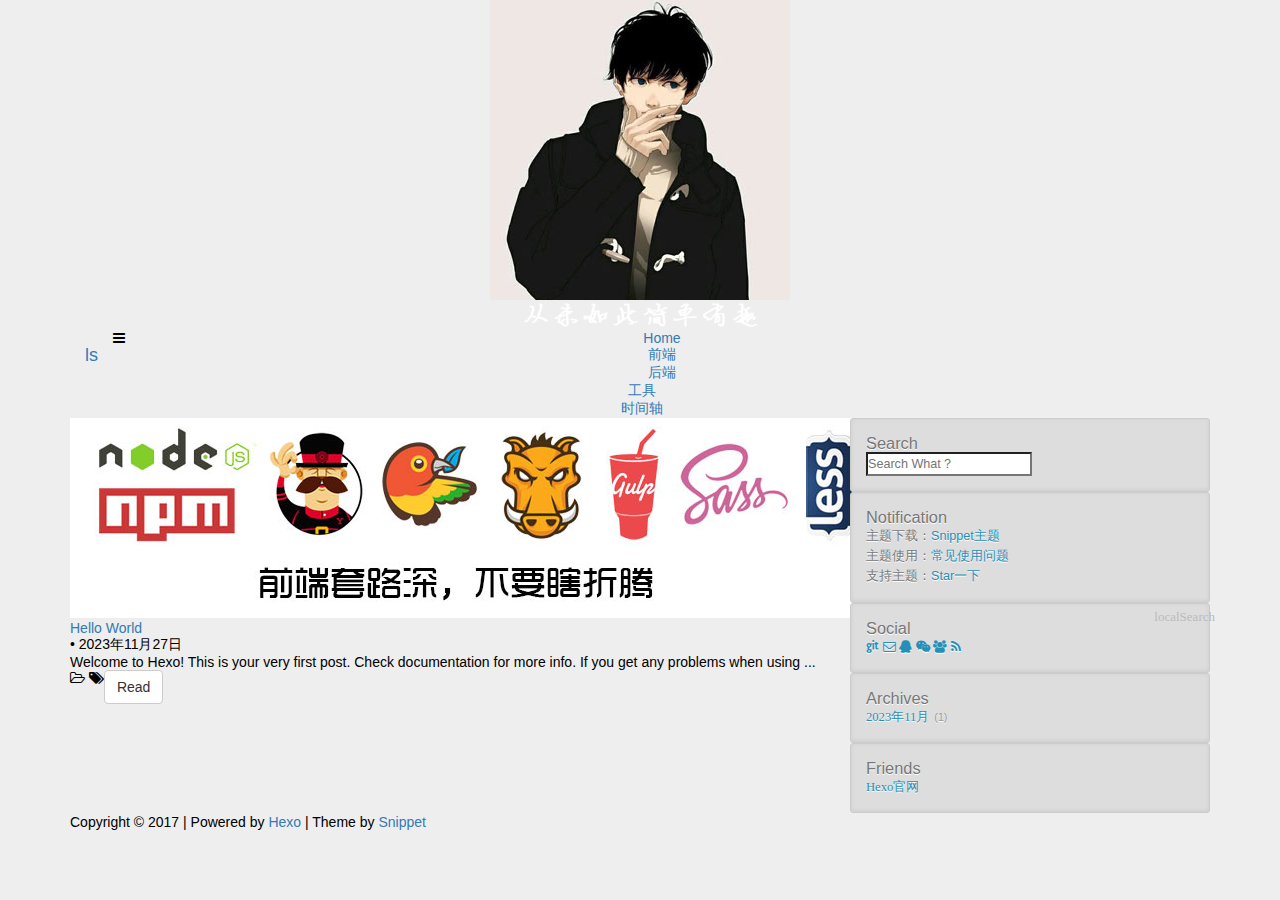
<file: index.html>
<!DOCTYPE HTML>
<html lang="en">

<head>
    <!--Setting-->
    <meta charset="UTF-8">
    <meta name="viewport" content="width=device-width, user-scalable=no, initial-scale=1.0, maximum-scale=1.0, minimum-scale=1.0">
    <meta http-equiv="X-UA-Compatible" content="IE=Edge,chrome=1">
    <meta http-equiv="Cache-Control" content="no-siteapp">
    <meta http-equiv="Cache-Control" content="no-transform">
    <meta name="renderer" content="webkit|ie-comp|ie-stand">
    <meta name="apple-mobile-web-app-capable" content="ls">
    <meta name="apple-mobile-web-app-status-bar-style" content="black">
    <meta name="format-detection" content="telephone=no,email=no,adress=no">
    <meta name="browsermode" content="application">
    <meta name="screen-orientation" content="portrait">
    <meta name="theme-version" content="1.3.0">
    <meta name="root" content="/">
    <link rel="dns-prefetch" href="http://example.com">
    <!--SEO-->

<meta name="keywords" content="" />


<meta name="description" content="" />


<meta name="robots" content="all" />
<meta name="google" content="all" />
<meta name="googlebot" content="all" />
<meta name="verify" content="all" />
    <!--Title-->

<title>
    
    ls
</title>

<link rel="alternate" href="/atom.xml" title="ls" type="application/atom+xml">


<link rel="icon" href="/favicon.ico">

    


<link rel="stylesheet" href="/css/bootstrap.min.css?rev=3.3.7.css">
<link rel="stylesheet" href="/css/font-awesome.min.css?rev=4.7.0.css">
<link rel="stylesheet" href="/css/style.css?rev=@@hash.css">

    
<div class="hide">
    <script type="text/javascript">
    var cnzz_protocol = (("https:" == document.location.protocol) ? " https://" : " http://");
    document.write(unescape("%3Cspan class='cnzz_stat_icon_1263868967 hide' %3E%3Cscript%20src%3D%22https%3A%2F%2Fs95.cnzz.com%2Fz_stat.php%3Fweb_id%3D1272564536%22%3E%3C%2Fscript%3E%3C/span%3E%3Cscript src='" + cnzz_protocol + "s19.cnzz.com/z_stat.php%3Fid%3D1263868967%26show%3Dpic1' type='text/javascript'%3E%3C/script%3E"));
    </script>
</div>




    

<meta name="generator" content="Hexo 7.0.0"></head>
<!--[if lte IE 8]>
<style>
    html{ font-size: 1em }
</style>
<![endif]-->
<!--[if lte IE 9]>
<div style="ie">你使用的浏览器版本过低，为了你更好的阅读体验，请更新浏览器的版本或者使用其他现代浏览器，比如Chrome、Firefox、Safari等。</div>
<![endif]-->
<body>
    <header class="main-header"  style="background-image:url(
    https://hexo-theme-snippet-1251680922.cos.ap-beijing.myqcloud.com/img/banner.jpg)"
     >
    <div class="main-header-box">
        <a class="header-avatar" href="/" title='shiyedawang'>
            <img src="/img/avatar.jpg" alt="logo头像" class="img-responsive center-block">
        </a>
        <div class="branding">
            <!--<h2 class="text-hide">Snippet主题,从未如此简单有趣</h2>-->
            
            <img src="/img/branding.png" alt="Snippet 博客主题" class="img-responsive center-block">
            
        </div>
    </div>
</header>
    <nav class="main-navigation">
    <div class="container">
        <div class="row">
            <div class="col-sm-12">
                <div class="navbar-header"><span class="nav-toggle-button collapsed pull-right" data-toggle="collapse" data-target="#main-menu" id="mnav">
                        <span class="sr-only"></span>
                        <i class="fa fa-bars"></i>
                    </span>
                    <a class="navbar-brand" href="http://example.com">
                        ls</a>
                </div>
                <div class="collapse navbar-collapse" id="main-menu">
                    <ul class="menu">
                        
                        <li role="presentation" class="text-center">
                            <a href="/"><i class="fa "></i>
                                Home</a>
                        </li>
                        
                        <li role="presentation" class="text-center">
                            <a href="/categories/前端/"><i class="fa "></i>
                                前端</a>
                        </li>
                        
                        <li role="presentation" class="text-center">
                            <a href="/categories/后端/"><i class="fa "></i>
                                后端</a>
                        </li>
                        
                        <li role="presentation" class="text-center">
                            <a href="/categories/工具/"><i class="fa "></i>
                                工具</a>
                        </li>
                        
                        <li role="presentation" class="text-center">
                            <a href="/archives/"><i class="fa "></i>
                                时间轴</a>
                        </li>
                        
                    </ul>
                </div>
            </div>
        </div>
    </div>
</nav>
    <section class="content-wrap">
        <div class="container">
            <div class="row">
                <main class="col-md-8 main-content ">
                    
<div class="carousel">
    <a href="https://promotion.aliyun.com/ntms/act/qwbk.html?userCode=xs0pypd2" target="_blank">
        <img src="/./img/head-img.jpg" alt="">
    </a>
</div>




<article class="post">
    
    <div class="post-content">
        <div class="post-head home-post-head">
            <h1 class="post-title">
                <a href="/2023/11/27/hello-world/">
                    Hello World</a>
            </h1>
            <div class="post-meta"> &bull;
                <time class="post-date" datetime="" title="">
                    2023年11月27日
                </time>
            </div>
        </div>
        <p class="brief">
            
            Welcome to Hexo! This is your very first post. Check documentation for more info. If you get any problems when using ...
            
        </p>
    </div>
    
    <footer class="post-footer clearfix">
        <div class="pull-left tag-list">
            <div class="post-meta">
    
    <span class="categories-meta fa-wrap">
        <i class="fa fa-folder-open-o"></i>
        
    </span>
    
    
    <span class="fa-wrap">
        <i class="fa fa-tags"></i>
        <span class="tags-meta">
            
        </span>
    </span>
    
    
</div>
        </div>
        <div class="post-permalink">
            <a href="/2023/11/27/hello-world/" class="btn btn-default">
                Read</a>
        </div>
    </footer>
    
</article>



                </main>
                
                    
<aside class="col-md-4 sidebar">
    
    
<div class="widget">
    <h3 class="title">
        Search
    </h3>
    <div id="search-form">
        <div id="result-mask" class="hide"></div>
        <div class="search-area">
            
            <input id="search-key" type="search" autocomplete="off" placeholder="Search What？">
            <button type="button" class="search-form-submit" id="search-local">
                localSearch</button>
            
            
        </div>
        <div id="result-wrap" class="hide">
            <div id="search-result"></div>
        </div>
        <div class="hide">
            <template id="search-tpl">
                <div class="item">
                    <a href="/{path}" title="{title}">
                        <div class="title">{title}</div>
                        <div class="content">{content}</div>
                    </a>
                </div>
            </template>
        </div>
    </div>
</div>

    
    
<div class="widget">
    <h3 class="title">
        Notification
    </h3>
    <div class="notification">
        <p>
    主题下载：<a href="https://github.com/shenliyang/hexo-theme-snippet" title="fork me" target="_blank">Snippet主题</a> <br/>
    主题使用：<a href="https://github.com/shenliyang/hexo-theme-snippet/blob/master/README.md#常见问题" title="" target="_blank">常见使用问题</a> <br/>
    支持主题：<a target="_blank" rel="noopener" href="https://github.com/shenliyang/hexo-theme-snippet/stargazers">Star一下</a>
</p>
    </div>
</div>

    
    
<div class="widget">
    <h3 class="title">
        Social
    </h3>
    <div class="content social">
        
        <a href="//github.com/shenliyang" rel="external nofollow" title="Github" target="_blank">
            <i class="git fa fa-git"></i>
        </a>
        
        <a href="mailto:snippet@aliyun.com" rel="external nofollow" title="邮箱" target="_blank">
            <i class="envelope-o fa fa-envelope-o"></i>
        </a>
        
        <a href="/" rel="external nofollow" title="联系QQ" target="_blank">
            <i class="qq fa fa-qq"></i>
        </a>
        
        <a href="/" rel="external nofollow" title="微信" target="_blank">
            <i class="weixin fa fa-weixin"></i>
        </a>
        
        <a href="/" rel="external nofollow" title="QQ群" target="_blank">
            <i class="users fa fa-users"></i>
        </a>
        
        <a href="/atom.xml" rel="external nofollow" title="RSS" target="_blank">
            <i class="feed fa fa-feed"></i>
        </a>
        
    </div>
</div>

    
    
    
    
<div class="widget">
    <h3 class="title">
        Archives
    </h3>
    <ul class="archive-list"><li class="archive-list-item"><a class="archive-list-link" href="/archives/2023/11/"><i class="fa" aria-hidden="true">2023年11月</i></a><span class="archive-list-count">1</span></li></ul>
</div>

    
    
    
    
<div class="widget">
    <h3 class="title">
        Friends
    </h3>
    <div class="content friends-link">
        
        <a href="https://hexo.io/zh-cn/" class="fa" target="_blank">
            Hexo官网</a>
        
    </div>
</div>

    
</aside>

                
            </div>
        </div>
    </section>
    <footer class="main-footer">
    <div class="container">
        <div class="row">
        </div>
    </div>
</footer>
<a id="back-to-top" class="icon-btn hide">
    <i class="fa fa-chevron-up"></i>
</a>
    <div class="copyright">
    <div class="container">
        <div class="row">
            <div class="col-sm-12">
                <div class="busuanzi">
    
</div>
            </div>
            <div class="col-sm-12">
                <span>Copyright &copy;
                    2017
                    
                </span> |
                <span>
                    Powered by <a href="//hexo.io" class="copyright-links" target="_blank" rel="nofollow">Hexo</a>
                </span> |
                <span>
                    Theme by <a href="//github.com/shenliyang/hexo-theme-snippet.git" class="copyright-links" target="_blank" rel="nofollow">Snippet</a>
                </span>
            </div>
        </div>
    </div>
</div>


<script src="/js/search.js?rev=@@hash.js"></script>





<script src="/js/app.js?rev=@@hash.js"></script>

</body>
</html>
</file>
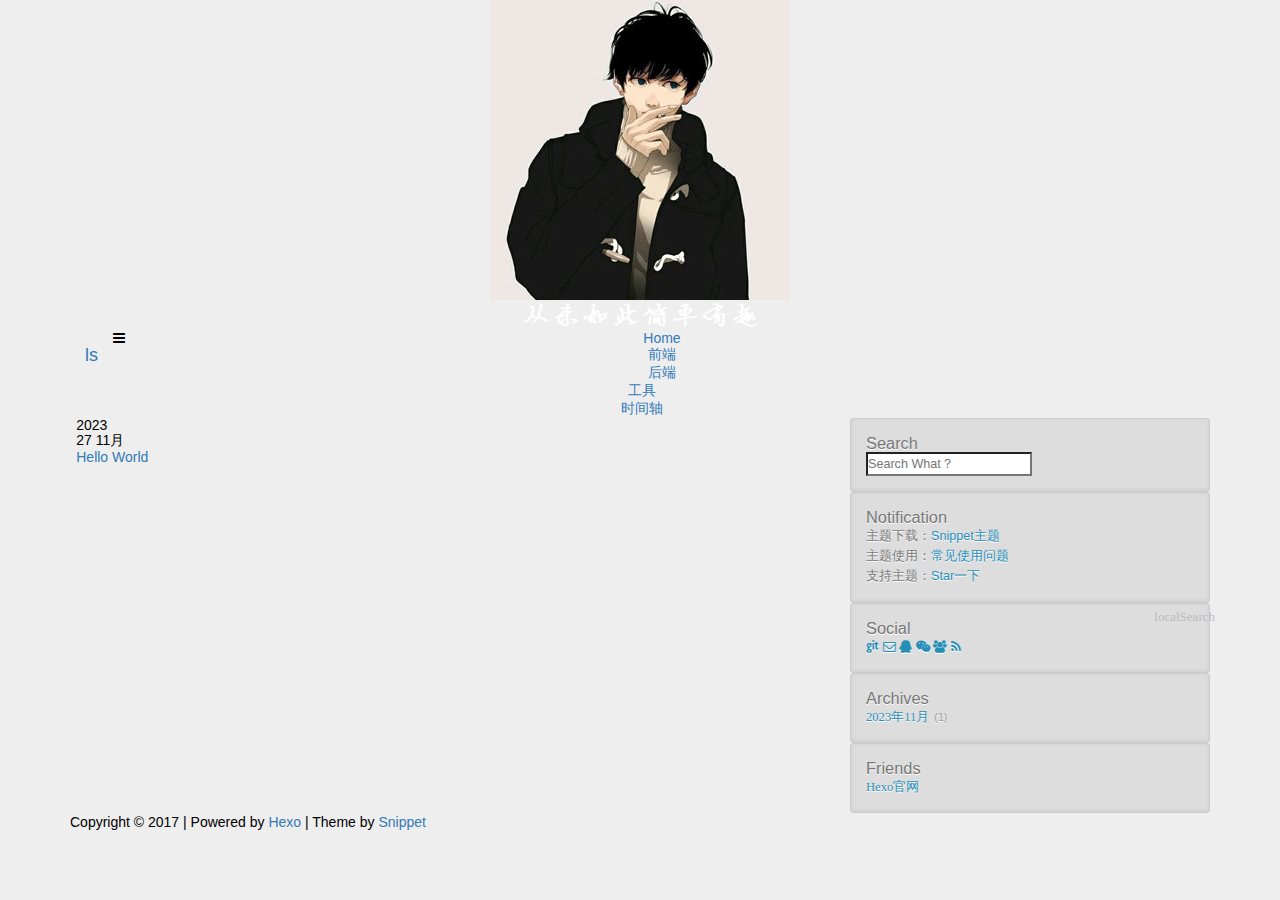
<file: archives/index.html>
<!DOCTYPE HTML>
<html lang="en">

<head>
    <!--Setting-->
    <meta charset="UTF-8">
    <meta name="viewport" content="width=device-width, user-scalable=no, initial-scale=1.0, maximum-scale=1.0, minimum-scale=1.0">
    <meta http-equiv="X-UA-Compatible" content="IE=Edge,chrome=1">
    <meta http-equiv="Cache-Control" content="no-siteapp">
    <meta http-equiv="Cache-Control" content="no-transform">
    <meta name="renderer" content="webkit|ie-comp|ie-stand">
    <meta name="apple-mobile-web-app-capable" content="ls">
    <meta name="apple-mobile-web-app-status-bar-style" content="black">
    <meta name="format-detection" content="telephone=no,email=no,adress=no">
    <meta name="browsermode" content="application">
    <meta name="screen-orientation" content="portrait">
    <meta name="theme-version" content="1.3.0">
    <meta name="root" content="/">
    <link rel="dns-prefetch" href="http://example.com">
    <!--SEO-->

<meta name="keywords" content="" />


<meta name="description" content="" />


<meta name="robots" content="all" />
<meta name="google" content="all" />
<meta name="googlebot" content="all" />
<meta name="verify" content="all" />
    <!--Title-->

<title>
    
    Archives |
    
    ls
</title>

<link rel="alternate" href="/atom.xml" title="ls" type="application/atom+xml">


<link rel="icon" href="/favicon.ico">

    


<link rel="stylesheet" href="/css/bootstrap.min.css?rev=3.3.7.css">
<link rel="stylesheet" href="/css/font-awesome.min.css?rev=4.7.0.css">
<link rel="stylesheet" href="/css/style.css?rev=@@hash.css">

    
<div class="hide">
    <script type="text/javascript">
    var cnzz_protocol = (("https:" == document.location.protocol) ? " https://" : " http://");
    document.write(unescape("%3Cspan class='cnzz_stat_icon_1263868967 hide' %3E%3Cscript%20src%3D%22https%3A%2F%2Fs95.cnzz.com%2Fz_stat.php%3Fweb_id%3D1272564536%22%3E%3C%2Fscript%3E%3C/span%3E%3Cscript src='" + cnzz_protocol + "s19.cnzz.com/z_stat.php%3Fid%3D1263868967%26show%3Dpic1' type='text/javascript'%3E%3C/script%3E"));
    </script>
</div>




    

<meta name="generator" content="Hexo 7.0.0"></head>
<!--[if lte IE 8]>
<style>
    html{ font-size: 1em }
</style>
<![endif]-->
<!--[if lte IE 9]>
<div style="ie">你使用的浏览器版本过低，为了你更好的阅读体验，请更新浏览器的版本或者使用其他现代浏览器，比如Chrome、Firefox、Safari等。</div>
<![endif]-->
<body>
    <header class="main-header"  style="background-image:url(
    https://hexo-theme-snippet-1251680922.cos.ap-beijing.myqcloud.com/img/banner.jpg)"
     >
    <div class="main-header-box">
        <a class="header-avatar" href="/" title='shiyedawang'>
            <img src="/img/avatar.jpg" alt="logo头像" class="img-responsive center-block">
        </a>
        <div class="branding">
            <!--<h2 class="text-hide">Snippet主题,从未如此简单有趣</h2>-->
            
            <img src="/img/branding.png" alt="Snippet 博客主题" class="img-responsive center-block">
            
        </div>
    </div>
</header>
    <nav class="main-navigation">
    <div class="container">
        <div class="row">
            <div class="col-sm-12">
                <div class="navbar-header"><span class="nav-toggle-button collapsed pull-right" data-toggle="collapse" data-target="#main-menu" id="mnav">
                        <span class="sr-only"></span>
                        <i class="fa fa-bars"></i>
                    </span>
                    <a class="navbar-brand" href="http://example.com">
                        ls</a>
                </div>
                <div class="collapse navbar-collapse" id="main-menu">
                    <ul class="menu">
                        
                        <li role="presentation" class="text-center">
                            <a href="/"><i class="fa "></i>
                                Home</a>
                        </li>
                        
                        <li role="presentation" class="text-center">
                            <a href="/categories/前端/"><i class="fa "></i>
                                前端</a>
                        </li>
                        
                        <li role="presentation" class="text-center">
                            <a href="/categories/后端/"><i class="fa "></i>
                                后端</a>
                        </li>
                        
                        <li role="presentation" class="text-center">
                            <a href="/categories/工具/"><i class="fa "></i>
                                工具</a>
                        </li>
                        
                        <li role="presentation" class="text-center">
                            <a href="/archives/"><i class="fa "></i>
                                时间轴</a>
                        </li>
                        
                    </ul>
                </div>
            </div>
        </div>
    </div>
</nav>
    <section class="content-wrap">
        <div class="container">
            <div class="row">
                <main class="col-md-8 main-content ">
                    <div id="main">
    <div class="timebox">
        <div class="timeline">
            <ul>
                
                
                
                
                
                
                <h2>
                    2023
                </h2>
                
                
                <li>
                    
                    <h3>
                        27<span>
                            11月</span>
                    </h3>
                    <a href="/2023/11/27/hello-world/" title="Hello World" target="_blank">
                        Hello World</a>
                </li>
                
                
            </ul>
        </div>
    </div>
</div>
                </main>
                
                    
<aside class="col-md-4 sidebar">
    
    
<div class="widget">
    <h3 class="title">
        Search
    </h3>
    <div id="search-form">
        <div id="result-mask" class="hide"></div>
        <div class="search-area">
            
            <input id="search-key" type="search" autocomplete="off" placeholder="Search What？">
            <button type="button" class="search-form-submit" id="search-local">
                localSearch</button>
            
            
        </div>
        <div id="result-wrap" class="hide">
            <div id="search-result"></div>
        </div>
        <div class="hide">
            <template id="search-tpl">
                <div class="item">
                    <a href="/{path}" title="{title}">
                        <div class="title">{title}</div>
                        <div class="content">{content}</div>
                    </a>
                </div>
            </template>
        </div>
    </div>
</div>

    
    
<div class="widget">
    <h3 class="title">
        Notification
    </h3>
    <div class="notification">
        <p>
    主题下载：<a href="https://github.com/shenliyang/hexo-theme-snippet" title="fork me" target="_blank">Snippet主题</a> <br/>
    主题使用：<a href="https://github.com/shenliyang/hexo-theme-snippet/blob/master/README.md#常见问题" title="" target="_blank">常见使用问题</a> <br/>
    支持主题：<a target="_blank" rel="noopener" href="https://github.com/shenliyang/hexo-theme-snippet/stargazers">Star一下</a>
</p>
    </div>
</div>

    
    
<div class="widget">
    <h3 class="title">
        Social
    </h3>
    <div class="content social">
        
        <a href="//github.com/shenliyang" rel="external nofollow" title="Github" target="_blank">
            <i class="git fa fa-git"></i>
        </a>
        
        <a href="mailto:snippet@aliyun.com" rel="external nofollow" title="邮箱" target="_blank">
            <i class="envelope-o fa fa-envelope-o"></i>
        </a>
        
        <a href="/" rel="external nofollow" title="联系QQ" target="_blank">
            <i class="qq fa fa-qq"></i>
        </a>
        
        <a href="/" rel="external nofollow" title="微信" target="_blank">
            <i class="weixin fa fa-weixin"></i>
        </a>
        
        <a href="/" rel="external nofollow" title="QQ群" target="_blank">
            <i class="users fa fa-users"></i>
        </a>
        
        <a href="/atom.xml" rel="external nofollow" title="RSS" target="_blank">
            <i class="feed fa fa-feed"></i>
        </a>
        
    </div>
</div>

    
    
    
    
<div class="widget">
    <h3 class="title">
        Archives
    </h3>
    <ul class="archive-list"><li class="archive-list-item"><a class="archive-list-link" href="/archives/2023/11/"><i class="fa" aria-hidden="true">2023年11月</i></a><span class="archive-list-count">1</span></li></ul>
</div>

    
    
    
    
<div class="widget">
    <h3 class="title">
        Friends
    </h3>
    <div class="content friends-link">
        
        <a href="https://hexo.io/zh-cn/" class="fa" target="_blank">
            Hexo官网</a>
        
    </div>
</div>

    
</aside>

                
            </div>
        </div>
    </section>
    <footer class="main-footer">
    <div class="container">
        <div class="row">
        </div>
    </div>
</footer>
<a id="back-to-top" class="icon-btn hide">
    <i class="fa fa-chevron-up"></i>
</a>
    <div class="copyright">
    <div class="container">
        <div class="row">
            <div class="col-sm-12">
                <div class="busuanzi">
    
</div>
            </div>
            <div class="col-sm-12">
                <span>Copyright &copy;
                    2017
                    
                </span> |
                <span>
                    Powered by <a href="//hexo.io" class="copyright-links" target="_blank" rel="nofollow">Hexo</a>
                </span> |
                <span>
                    Theme by <a href="//github.com/shenliyang/hexo-theme-snippet.git" class="copyright-links" target="_blank" rel="nofollow">Snippet</a>
                </span>
            </div>
        </div>
    </div>
</div>


<script src="/js/search.js?rev=@@hash.js"></script>





<script src="/js/app.js?rev=@@hash.js"></script>

</body>
</html>
</file>
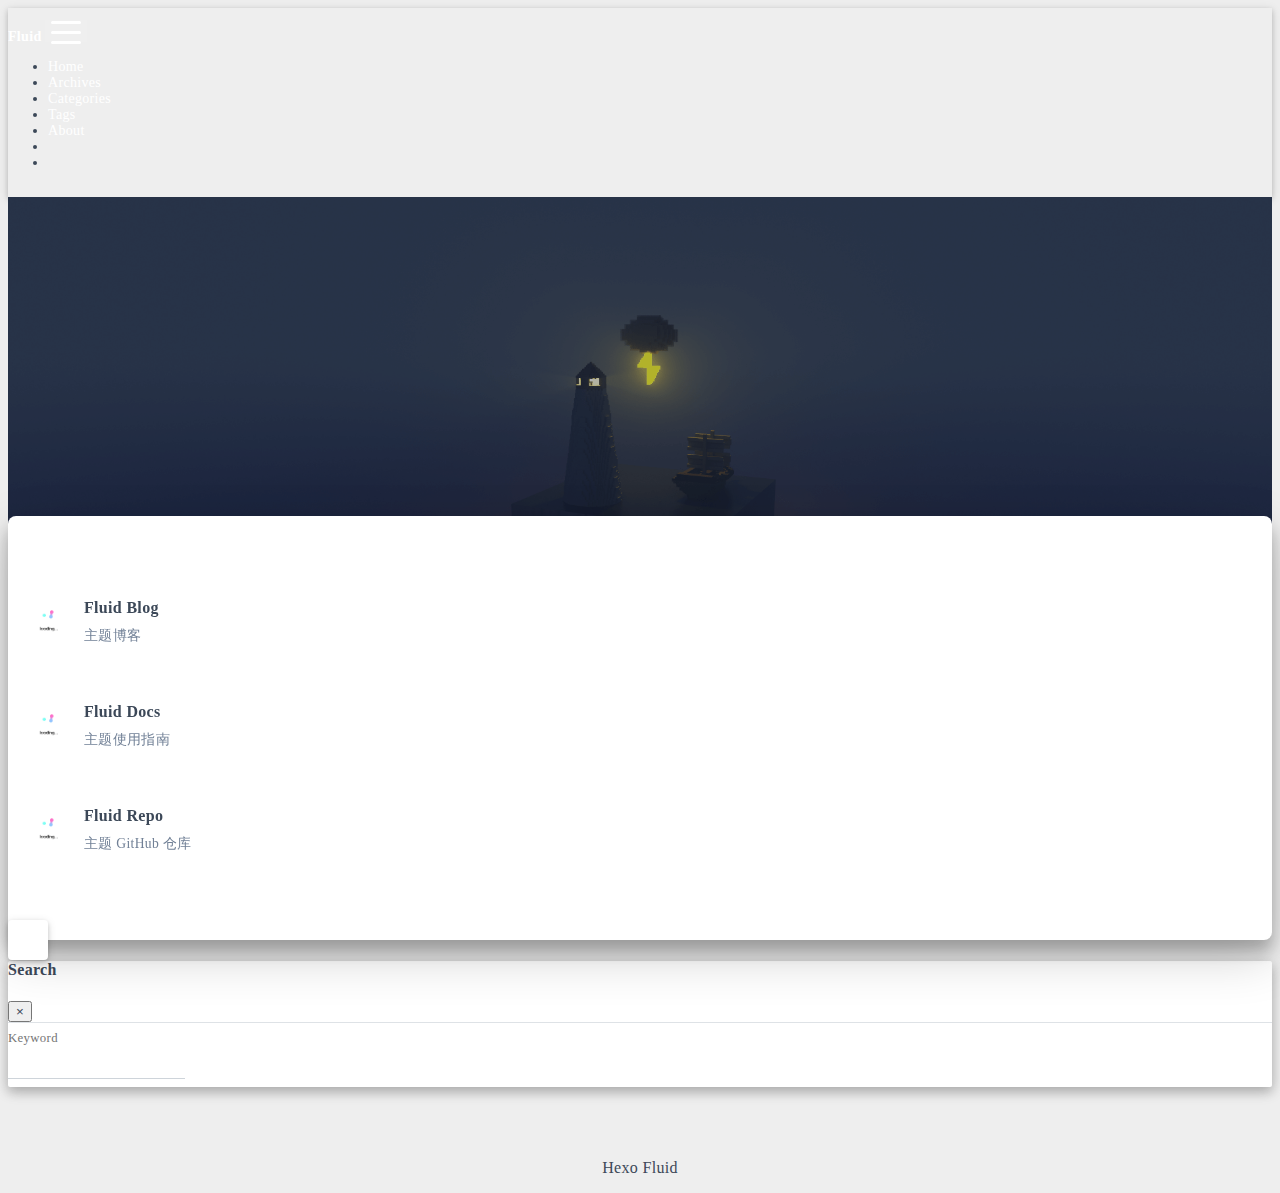
<file: links/index.html>
<!DOCTYPE html>
<html lang="en" data-default-color-scheme=auto>



<head>
  <meta charset="UTF-8">
  <link rel="apple-touch-icon" sizes="76x76" href="/img/fluid.png">
  <link rel="icon" href="/img/fluid.png">
  <meta name="viewport" content="width=device-width, initial-scale=1.0, maximum-scale=5.0, shrink-to-fit=no">
  <meta http-equiv="x-ua-compatible" content="ie=edge">
  
  <meta name="theme-color" content="#2f4154">
  <meta name="author" content="shiyedawang">
  <meta name="keywords" content="">
  
    <meta property="og:type" content="website">
<meta property="og:title" content="Links">
<meta property="og:url" content="http://example.com/links/index.html">
<meta property="og:site_name" content="ls">
<meta property="og:locale" content="en_US">
<meta property="article:author" content="shiyedawang">
<meta name="twitter:card" content="summary_large_image">
  
  
  
  <title>Links - ls</title>

  <link  rel="stylesheet" href="https://lib.baomitu.com/twitter-bootstrap/4.6.1/css/bootstrap.min.css" />





<!-- 主题依赖的图标库，不要自行修改 -->
<!-- Do not modify the link that theme dependent icons -->

<link rel="stylesheet" href="//at.alicdn.com/t/font_1749284_hj8rtnfg7um.css">



<link rel="stylesheet" href="//at.alicdn.com/t/font_1736178_lbnruvf0jn.css">


<link  rel="stylesheet" href="/css/main.css" />


  <link id="highlight-css" rel="stylesheet" href="/css/highlight.css" />
  
    <link id="highlight-css-dark" rel="stylesheet" href="/css/highlight-dark.css" />
  




  <script id="fluid-configs">
    var Fluid = window.Fluid || {};
    Fluid.ctx = Object.assign({}, Fluid.ctx)
    var CONFIG = {"hostname":"example.com","root":"/","version":"1.9.5","typing":{"enable":true,"typeSpeed":70,"cursorChar":"_","loop":false,"scope":[]},"anchorjs":{"enable":true,"element":"h1,h2,h3,h4,h5,h6","placement":"left","visible":"hover","icon":""},"progressbar":{"enable":true,"height_px":3,"color":"#29d","options":{"showSpinner":false,"trickleSpeed":100}},"code_language":{"enable":true,"default":"TEXT"},"copy_btn":true,"image_caption":{"enable":true},"image_zoom":{"enable":true,"img_url_replace":["",""]},"toc":{"enable":true,"placement":"right","headingSelector":"h1,h2,h3,h4,h5,h6","collapseDepth":0},"lazyload":{"enable":true,"loading_img":"/img/loading.gif","onlypost":false,"offset_factor":2},"web_analytics":{"enable":false,"follow_dnt":true,"baidu":null,"google":{"measurement_id":null},"tencent":{"sid":null,"cid":null},"woyaola":null,"cnzz":null,"leancloud":{"app_id":null,"app_key":null,"server_url":null,"path":"window.location.pathname","ignore_local":false}},"search_path":"/local-search.xml","include_content_in_search":true};

    if (CONFIG.web_analytics.follow_dnt) {
      var dntVal = navigator.doNotTrack || window.doNotTrack || navigator.msDoNotTrack;
      Fluid.ctx.dnt = dntVal && (dntVal.startsWith('1') || dntVal.startsWith('yes') || dntVal.startsWith('on'));
    }
  </script>
  <script  src="/js/utils.js" ></script>
  <script  src="/js/color-schema.js" ></script>
  


  
<meta name="generator" content="Hexo 7.0.0"></head>


<body>
  

  <header>
    

<div class="header-inner" style="height: 60vh;">
  <nav id="navbar" class="navbar fixed-top  navbar-expand-lg navbar-dark scrolling-navbar">
  <div class="container">
    <a class="navbar-brand" href="/">
      <strong>Fluid</strong>
    </a>

    <button id="navbar-toggler-btn" class="navbar-toggler" type="button" data-toggle="collapse"
            data-target="#navbarSupportedContent"
            aria-controls="navbarSupportedContent" aria-expanded="false" aria-label="Toggle navigation">
      <div class="animated-icon"><span></span><span></span><span></span></div>
    </button>

    <!-- Collapsible content -->
    <div class="collapse navbar-collapse" id="navbarSupportedContent">
      <ul class="navbar-nav ml-auto text-center">
        
          
          
          
          
            <li class="nav-item">
              <a class="nav-link" href="/" target="_self">
                <i class="iconfont icon-home-fill"></i>
                <span>Home</span>
              </a>
            </li>
          
        
          
          
          
          
            <li class="nav-item">
              <a class="nav-link" href="/archives/" target="_self">
                <i class="iconfont icon-archive-fill"></i>
                <span>Archives</span>
              </a>
            </li>
          
        
          
          
          
          
            <li class="nav-item">
              <a class="nav-link" href="/categories/" target="_self">
                <i class="iconfont icon-category-fill"></i>
                <span>Categories</span>
              </a>
            </li>
          
        
          
          
          
          
            <li class="nav-item">
              <a class="nav-link" href="/tags/" target="_self">
                <i class="iconfont icon-tags-fill"></i>
                <span>Tags</span>
              </a>
            </li>
          
        
          
          
          
          
            <li class="nav-item">
              <a class="nav-link" href="/about/" target="_self">
                <i class="iconfont icon-user-fill"></i>
                <span>About</span>
              </a>
            </li>
          
        
        
          <li class="nav-item" id="search-btn">
            <a class="nav-link" target="_self" href="javascript:;" data-toggle="modal" data-target="#modalSearch" aria-label="Search">
              <i class="iconfont icon-search"></i>
            </a>
          </li>
          
        
        
          <li class="nav-item" id="color-toggle-btn">
            <a class="nav-link" target="_self" href="javascript:;" aria-label="Color Toggle">
              <i class="iconfont icon-dark" id="color-toggle-icon"></i>
            </a>
          </li>
        
      </ul>
    </div>
  </div>
</nav>

  

<div id="banner" class="banner" parallax=true
     style="background: url('/img/default.png') no-repeat center center; background-size: cover;">
  <div class="full-bg-img">
    <div class="mask flex-center" style="background-color: rgba(0, 0, 0, 0.3)">
      <div class="banner-text text-center fade-in-up">
        <div class="h2">
          
            <span id="subtitle" data-typed-text="Links"></span>
          
        </div>

        
      </div>

      
    </div>
  </div>
</div>

</div>

  </header>

  <main>
    
      <div class="container nopadding-x-md">
        <div id="board"
          >
          
          <div class="container">
            <div class="row">
              <div class="col-12 col-md-10 m-auto">
                

<div class="row links">
  
    
    <div class="card col-lg-4 col-md-6 col-sm-12">
      <a href="https://hexo.fluid-dev.com/" class="card-body hover-with-bg" target="_blank" rel="noopener">
        <div class="card-content">
          
            <div class="link-avatar my-auto">
              <img src="/img/favicon.png" srcset="/img/loading.gif" lazyload alt="Fluid Blog"
                   onerror="this.onerror=null; this.src=this.srcset='/img/avatar.png'"/>
            </div>
          
          <div class="link-text">
            <div class="link-title">Fluid Blog</div>
            <div class="link-intro">主题博客</div>
          </div>
        </div>
      </a>
    </div>
  
    
    <div class="card col-lg-4 col-md-6 col-sm-12">
      <a href="https://hexo.fluid-dev.com/docs/" class="card-body hover-with-bg" target="_blank" rel="noopener">
        <div class="card-content">
          
            <div class="link-avatar my-auto">
              <img src="/img/favicon.png" srcset="/img/loading.gif" lazyload alt="Fluid Docs"
                   onerror="this.onerror=null; this.src=this.srcset='/img/avatar.png'"/>
            </div>
          
          <div class="link-text">
            <div class="link-title">Fluid Docs</div>
            <div class="link-intro">主题使用指南</div>
          </div>
        </div>
      </a>
    </div>
  
    
    <div class="card col-lg-4 col-md-6 col-sm-12">
      <a href="https://github.com/fluid-dev/hexo-theme-fluid" class="card-body hover-with-bg" target="_blank" rel="noopener">
        <div class="card-content">
          
            <div class="link-avatar my-auto">
              <img src="/img/favicon.png" srcset="/img/loading.gif" lazyload alt="Fluid Repo"
                   onerror="this.onerror=null; this.src=this.srcset='/img/avatar.png'"/>
            </div>
          
          <div class="link-text">
            <div class="link-title">Fluid Repo</div>
            <div class="link-intro">主题 GitHub 仓库</div>
          </div>
        </div>
      </a>
    </div>
  
</div>





              </div>
            </div>
          </div>
        </div>
      </div>
    

    
      <a id="scroll-top-button" aria-label="TOP" href="#" role="button">
        <i class="iconfont icon-arrowup" aria-hidden="true"></i>
      </a>
    

    
      <div class="modal fade" id="modalSearch" tabindex="-1" role="dialog" aria-labelledby="ModalLabel"
     aria-hidden="true">
  <div class="modal-dialog modal-dialog-scrollable modal-lg" role="document">
    <div class="modal-content">
      <div class="modal-header text-center">
        <h4 class="modal-title w-100 font-weight-bold">Search</h4>
        <button type="button" id="local-search-close" class="close" data-dismiss="modal" aria-label="Close">
          <span aria-hidden="true">&times;</span>
        </button>
      </div>
      <div class="modal-body mx-3">
        <div class="md-form mb-5">
          <input type="text" id="local-search-input" class="form-control validate">
          <label data-error="x" data-success="v" for="local-search-input">Keyword</label>
        </div>
        <div class="list-group" id="local-search-result"></div>
      </div>
    </div>
  </div>
</div>

    

    
  </main>

  <footer>
    <div class="footer-inner">
  
    <div class="footer-content">
       <a href="https://hexo.io" target="_blank" rel="nofollow noopener"><span>Hexo</span></a> <i class="iconfont icon-love"></i> <a href="https://github.com/fluid-dev/hexo-theme-fluid" target="_blank" rel="nofollow noopener"><span>Fluid</span></a> 
    </div>
  
  
  
  
</div>

  </footer>

  <!-- Scripts -->
  
  <script  src="https://lib.baomitu.com/nprogress/0.2.0/nprogress.min.js" ></script>
  <link  rel="stylesheet" href="https://lib.baomitu.com/nprogress/0.2.0/nprogress.min.css" />

  <script>
    NProgress.configure({"showSpinner":false,"trickleSpeed":100})
    NProgress.start()
    window.addEventListener('load', function() {
      NProgress.done();
    })
  </script>


<script  src="https://lib.baomitu.com/jquery/3.6.4/jquery.min.js" ></script>
<script  src="https://lib.baomitu.com/twitter-bootstrap/4.6.1/js/bootstrap.min.js" ></script>
<script  src="/js/events.js" ></script>
<script  src="/js/plugins.js" ></script>


  <script  src="https://lib.baomitu.com/typed.js/2.0.12/typed.min.js" ></script>
  <script>
    (function (window, document) {
      var typing = Fluid.plugins.typing;
      var subtitle = document.getElementById('subtitle');
      if (!subtitle || !typing) {
        return;
      }
      var text = subtitle.getAttribute('data-typed-text');
      
        typing(text);
      
    })(window, document);
  </script>




  
    <script  src="/js/img-lazyload.js" ></script>
  




  <script  src="/js/local-search.js" ></script>





<!-- 主题的启动项，将它保持在最底部 -->
<!-- the boot of the theme, keep it at the bottom -->
<script  src="/js/boot.js" ></script>


  

  <noscript>
    <div class="noscript-warning">Blog works best with JavaScript enabled</div>
  </noscript>
</body>
</html>
</file>
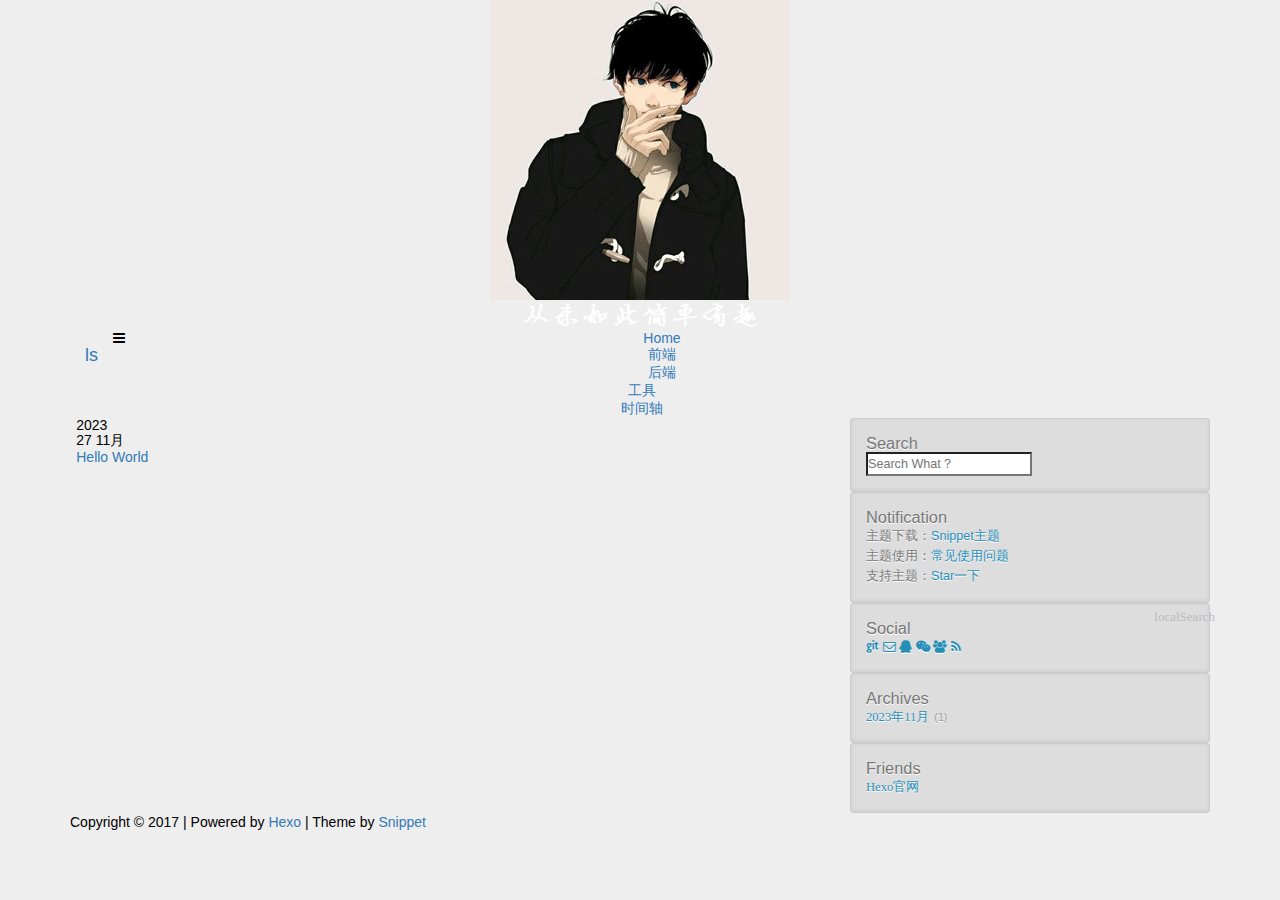
<file: archives/2023/index.html>
<!DOCTYPE HTML>
<html lang="en">

<head>
    <!--Setting-->
    <meta charset="UTF-8">
    <meta name="viewport" content="width=device-width, user-scalable=no, initial-scale=1.0, maximum-scale=1.0, minimum-scale=1.0">
    <meta http-equiv="X-UA-Compatible" content="IE=Edge,chrome=1">
    <meta http-equiv="Cache-Control" content="no-siteapp">
    <meta http-equiv="Cache-Control" content="no-transform">
    <meta name="renderer" content="webkit|ie-comp|ie-stand">
    <meta name="apple-mobile-web-app-capable" content="ls">
    <meta name="apple-mobile-web-app-status-bar-style" content="black">
    <meta name="format-detection" content="telephone=no,email=no,adress=no">
    <meta name="browsermode" content="application">
    <meta name="screen-orientation" content="portrait">
    <meta name="theme-version" content="1.3.0">
    <meta name="root" content="/">
    <link rel="dns-prefetch" href="http://example.com">
    <!--SEO-->

<meta name="keywords" content="" />


<meta name="description" content="" />


<meta name="robots" content="all" />
<meta name="google" content="all" />
<meta name="googlebot" content="all" />
<meta name="verify" content="all" />
    <!--Title-->

<title>
    
    Archives: 2023 |
    
    ls
</title>

<link rel="alternate" href="/atom.xml" title="ls" type="application/atom+xml">


<link rel="icon" href="/favicon.ico">

    


<link rel="stylesheet" href="/css/bootstrap.min.css?rev=3.3.7.css">
<link rel="stylesheet" href="/css/font-awesome.min.css?rev=4.7.0.css">
<link rel="stylesheet" href="/css/style.css?rev=@@hash.css">

    
<div class="hide">
    <script type="text/javascript">
    var cnzz_protocol = (("https:" == document.location.protocol) ? " https://" : " http://");
    document.write(unescape("%3Cspan class='cnzz_stat_icon_1263868967 hide' %3E%3Cscript%20src%3D%22https%3A%2F%2Fs95.cnzz.com%2Fz_stat.php%3Fweb_id%3D1272564536%22%3E%3C%2Fscript%3E%3C/span%3E%3Cscript src='" + cnzz_protocol + "s19.cnzz.com/z_stat.php%3Fid%3D1263868967%26show%3Dpic1' type='text/javascript'%3E%3C/script%3E"));
    </script>
</div>




    

<meta name="generator" content="Hexo 7.0.0"></head>
<!--[if lte IE 8]>
<style>
    html{ font-size: 1em }
</style>
<![endif]-->
<!--[if lte IE 9]>
<div style="ie">你使用的浏览器版本过低，为了你更好的阅读体验，请更新浏览器的版本或者使用其他现代浏览器，比如Chrome、Firefox、Safari等。</div>
<![endif]-->
<body>
    <header class="main-header"  style="background-image:url(
    https://hexo-theme-snippet-1251680922.cos.ap-beijing.myqcloud.com/img/banner.jpg)"
     >
    <div class="main-header-box">
        <a class="header-avatar" href="/" title='shiyedawang'>
            <img src="/img/avatar.jpg" alt="logo头像" class="img-responsive center-block">
        </a>
        <div class="branding">
            <!--<h2 class="text-hide">Snippet主题,从未如此简单有趣</h2>-->
            
            <img src="/img/branding.png" alt="Snippet 博客主题" class="img-responsive center-block">
            
        </div>
    </div>
</header>
    <nav class="main-navigation">
    <div class="container">
        <div class="row">
            <div class="col-sm-12">
                <div class="navbar-header"><span class="nav-toggle-button collapsed pull-right" data-toggle="collapse" data-target="#main-menu" id="mnav">
                        <span class="sr-only"></span>
                        <i class="fa fa-bars"></i>
                    </span>
                    <a class="navbar-brand" href="http://example.com">
                        ls</a>
                </div>
                <div class="collapse navbar-collapse" id="main-menu">
                    <ul class="menu">
                        
                        <li role="presentation" class="text-center">
                            <a href="/"><i class="fa "></i>
                                Home</a>
                        </li>
                        
                        <li role="presentation" class="text-center">
                            <a href="/categories/前端/"><i class="fa "></i>
                                前端</a>
                        </li>
                        
                        <li role="presentation" class="text-center">
                            <a href="/categories/后端/"><i class="fa "></i>
                                后端</a>
                        </li>
                        
                        <li role="presentation" class="text-center">
                            <a href="/categories/工具/"><i class="fa "></i>
                                工具</a>
                        </li>
                        
                        <li role="presentation" class="text-center">
                            <a href="/archives/"><i class="fa "></i>
                                时间轴</a>
                        </li>
                        
                    </ul>
                </div>
            </div>
        </div>
    </div>
</nav>
    <section class="content-wrap">
        <div class="container">
            <div class="row">
                <main class="col-md-8 main-content ">
                    <div id="main">
    <div class="timebox">
        <div class="timeline">
            <ul>
                
                
                
                
                
                
                <h2>
                    2023
                </h2>
                
                
                <li>
                    
                    <h3>
                        27<span>
                            11月</span>
                    </h3>
                    <a href="/2023/11/27/hello-world/" title="Hello World" target="_blank">
                        Hello World</a>
                </li>
                
                
            </ul>
        </div>
    </div>
</div>
                </main>
                
                    
<aside class="col-md-4 sidebar">
    
    
<div class="widget">
    <h3 class="title">
        Search
    </h3>
    <div id="search-form">
        <div id="result-mask" class="hide"></div>
        <div class="search-area">
            
            <input id="search-key" type="search" autocomplete="off" placeholder="Search What？">
            <button type="button" class="search-form-submit" id="search-local">
                localSearch</button>
            
            
        </div>
        <div id="result-wrap" class="hide">
            <div id="search-result"></div>
        </div>
        <div class="hide">
            <template id="search-tpl">
                <div class="item">
                    <a href="/{path}" title="{title}">
                        <div class="title">{title}</div>
                        <div class="content">{content}</div>
                    </a>
                </div>
            </template>
        </div>
    </div>
</div>

    
    
<div class="widget">
    <h3 class="title">
        Notification
    </h3>
    <div class="notification">
        <p>
    主题下载：<a href="https://github.com/shenliyang/hexo-theme-snippet" title="fork me" target="_blank">Snippet主题</a> <br/>
    主题使用：<a href="https://github.com/shenliyang/hexo-theme-snippet/blob/master/README.md#常见问题" title="" target="_blank">常见使用问题</a> <br/>
    支持主题：<a target="_blank" rel="noopener" href="https://github.com/shenliyang/hexo-theme-snippet/stargazers">Star一下</a>
</p>
    </div>
</div>

    
    
<div class="widget">
    <h3 class="title">
        Social
    </h3>
    <div class="content social">
        
        <a href="//github.com/shenliyang" rel="external nofollow" title="Github" target="_blank">
            <i class="git fa fa-git"></i>
        </a>
        
        <a href="mailto:snippet@aliyun.com" rel="external nofollow" title="邮箱" target="_blank">
            <i class="envelope-o fa fa-envelope-o"></i>
        </a>
        
        <a href="/" rel="external nofollow" title="联系QQ" target="_blank">
            <i class="qq fa fa-qq"></i>
        </a>
        
        <a href="/" rel="external nofollow" title="微信" target="_blank">
            <i class="weixin fa fa-weixin"></i>
        </a>
        
        <a href="/" rel="external nofollow" title="QQ群" target="_blank">
            <i class="users fa fa-users"></i>
        </a>
        
        <a href="/atom.xml" rel="external nofollow" title="RSS" target="_blank">
            <i class="feed fa fa-feed"></i>
        </a>
        
    </div>
</div>

    
    
    
    
<div class="widget">
    <h3 class="title">
        Archives
    </h3>
    <ul class="archive-list"><li class="archive-list-item"><a class="archive-list-link" href="/archives/2023/11/"><i class="fa" aria-hidden="true">2023年11月</i></a><span class="archive-list-count">1</span></li></ul>
</div>

    
    
    
    
<div class="widget">
    <h3 class="title">
        Friends
    </h3>
    <div class="content friends-link">
        
        <a href="https://hexo.io/zh-cn/" class="fa" target="_blank">
            Hexo官网</a>
        
    </div>
</div>

    
</aside>

                
            </div>
        </div>
    </section>
    <footer class="main-footer">
    <div class="container">
        <div class="row">
        </div>
    </div>
</footer>
<a id="back-to-top" class="icon-btn hide">
    <i class="fa fa-chevron-up"></i>
</a>
    <div class="copyright">
    <div class="container">
        <div class="row">
            <div class="col-sm-12">
                <div class="busuanzi">
    
</div>
            </div>
            <div class="col-sm-12">
                <span>Copyright &copy;
                    2017
                    
                </span> |
                <span>
                    Powered by <a href="//hexo.io" class="copyright-links" target="_blank" rel="nofollow">Hexo</a>
                </span> |
                <span>
                    Theme by <a href="//github.com/shenliyang/hexo-theme-snippet.git" class="copyright-links" target="_blank" rel="nofollow">Snippet</a>
                </span>
            </div>
        </div>
    </div>
</div>


<script src="/js/search.js?rev=@@hash.js"></script>





<script src="/js/app.js?rev=@@hash.js"></script>

</body>
</html>
</file>
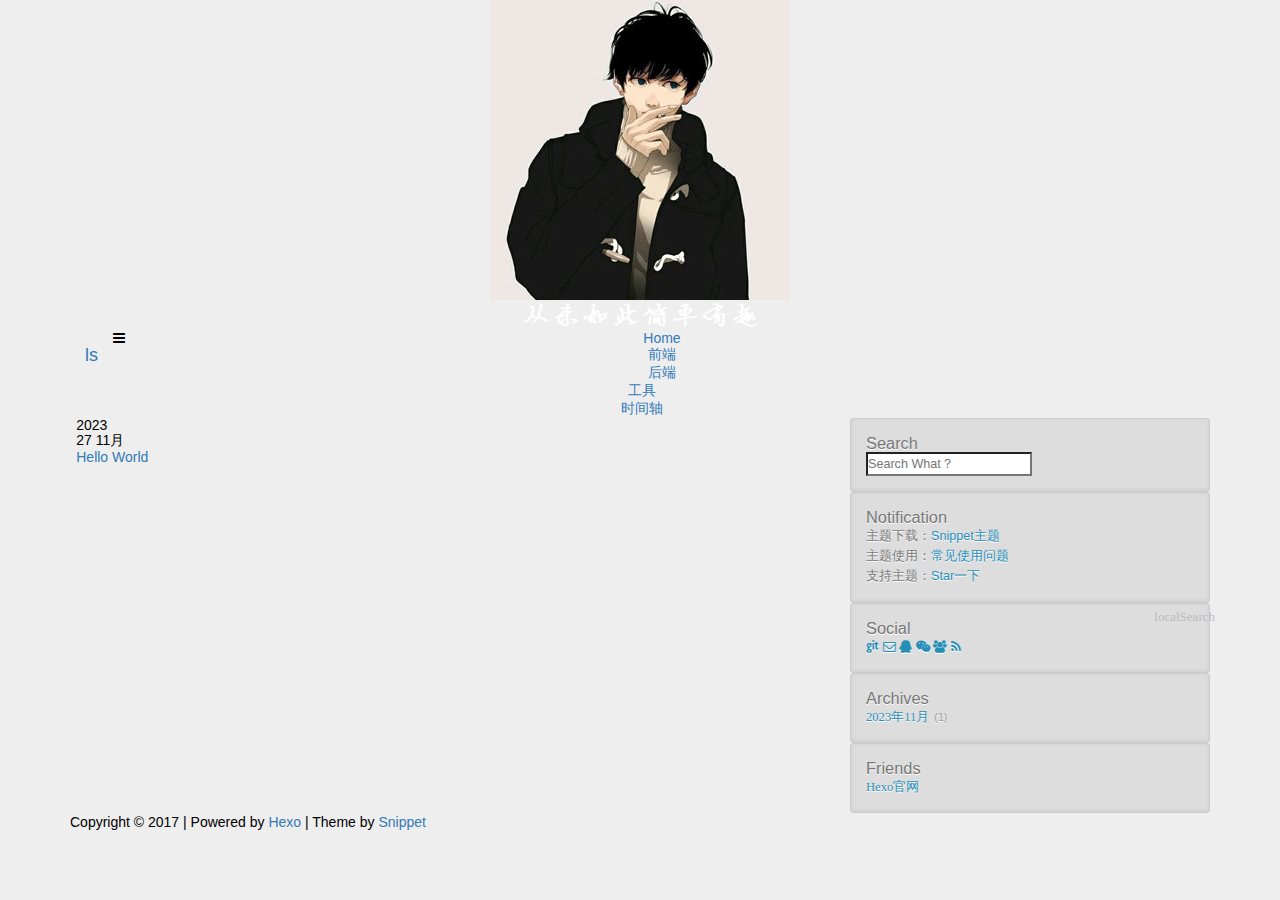
<file: archives/2023/11/index.html>
<!DOCTYPE HTML>
<html lang="en">

<head>
    <!--Setting-->
    <meta charset="UTF-8">
    <meta name="viewport" content="width=device-width, user-scalable=no, initial-scale=1.0, maximum-scale=1.0, minimum-scale=1.0">
    <meta http-equiv="X-UA-Compatible" content="IE=Edge,chrome=1">
    <meta http-equiv="Cache-Control" content="no-siteapp">
    <meta http-equiv="Cache-Control" content="no-transform">
    <meta name="renderer" content="webkit|ie-comp|ie-stand">
    <meta name="apple-mobile-web-app-capable" content="ls">
    <meta name="apple-mobile-web-app-status-bar-style" content="black">
    <meta name="format-detection" content="telephone=no,email=no,adress=no">
    <meta name="browsermode" content="application">
    <meta name="screen-orientation" content="portrait">
    <meta name="theme-version" content="1.3.0">
    <meta name="root" content="/">
    <link rel="dns-prefetch" href="http://example.com">
    <!--SEO-->

<meta name="keywords" content="" />


<meta name="description" content="" />


<meta name="robots" content="all" />
<meta name="google" content="all" />
<meta name="googlebot" content="all" />
<meta name="verify" content="all" />
    <!--Title-->

<title>
    
    Archives: 2023/11 |
    
    ls
</title>

<link rel="alternate" href="/atom.xml" title="ls" type="application/atom+xml">


<link rel="icon" href="/favicon.ico">

    


<link rel="stylesheet" href="/css/bootstrap.min.css?rev=3.3.7.css">
<link rel="stylesheet" href="/css/font-awesome.min.css?rev=4.7.0.css">
<link rel="stylesheet" href="/css/style.css?rev=@@hash.css">

    
<div class="hide">
    <script type="text/javascript">
    var cnzz_protocol = (("https:" == document.location.protocol) ? " https://" : " http://");
    document.write(unescape("%3Cspan class='cnzz_stat_icon_1263868967 hide' %3E%3Cscript%20src%3D%22https%3A%2F%2Fs95.cnzz.com%2Fz_stat.php%3Fweb_id%3D1272564536%22%3E%3C%2Fscript%3E%3C/span%3E%3Cscript src='" + cnzz_protocol + "s19.cnzz.com/z_stat.php%3Fid%3D1263868967%26show%3Dpic1' type='text/javascript'%3E%3C/script%3E"));
    </script>
</div>




    

<meta name="generator" content="Hexo 7.0.0"></head>
<!--[if lte IE 8]>
<style>
    html{ font-size: 1em }
</style>
<![endif]-->
<!--[if lte IE 9]>
<div style="ie">你使用的浏览器版本过低，为了你更好的阅读体验，请更新浏览器的版本或者使用其他现代浏览器，比如Chrome、Firefox、Safari等。</div>
<![endif]-->
<body>
    <header class="main-header"  style="background-image:url(
    https://hexo-theme-snippet-1251680922.cos.ap-beijing.myqcloud.com/img/banner.jpg)"
     >
    <div class="main-header-box">
        <a class="header-avatar" href="/" title='shiyedawang'>
            <img src="/img/avatar.jpg" alt="logo头像" class="img-responsive center-block">
        </a>
        <div class="branding">
            <!--<h2 class="text-hide">Snippet主题,从未如此简单有趣</h2>-->
            
            <img src="/img/branding.png" alt="Snippet 博客主题" class="img-responsive center-block">
            
        </div>
    </div>
</header>
    <nav class="main-navigation">
    <div class="container">
        <div class="row">
            <div class="col-sm-12">
                <div class="navbar-header"><span class="nav-toggle-button collapsed pull-right" data-toggle="collapse" data-target="#main-menu" id="mnav">
                        <span class="sr-only"></span>
                        <i class="fa fa-bars"></i>
                    </span>
                    <a class="navbar-brand" href="http://example.com">
                        ls</a>
                </div>
                <div class="collapse navbar-collapse" id="main-menu">
                    <ul class="menu">
                        
                        <li role="presentation" class="text-center">
                            <a href="/"><i class="fa "></i>
                                Home</a>
                        </li>
                        
                        <li role="presentation" class="text-center">
                            <a href="/categories/前端/"><i class="fa "></i>
                                前端</a>
                        </li>
                        
                        <li role="presentation" class="text-center">
                            <a href="/categories/后端/"><i class="fa "></i>
                                后端</a>
                        </li>
                        
                        <li role="presentation" class="text-center">
                            <a href="/categories/工具/"><i class="fa "></i>
                                工具</a>
                        </li>
                        
                        <li role="presentation" class="text-center">
                            <a href="/archives/"><i class="fa "></i>
                                时间轴</a>
                        </li>
                        
                    </ul>
                </div>
            </div>
        </div>
    </div>
</nav>
    <section class="content-wrap">
        <div class="container">
            <div class="row">
                <main class="col-md-8 main-content ">
                    <div id="main">
    <div class="timebox">
        <div class="timeline">
            <ul>
                
                
                
                
                
                
                <h2>
                    2023
                </h2>
                
                
                <li class="">
                    
                    <h3>
                        27<span>
                            11月</span>
                    </h3>
                    <a href="/2023/11/27/hello-world/" title="Hello World" target="_blank">
                        Hello World</a>
                </li>
                
                
            </ul>
        </div>
    </div>
</div>
                </main>
                
                    
<aside class="col-md-4 sidebar">
    
    
<div class="widget">
    <h3 class="title">
        Search
    </h3>
    <div id="search-form">
        <div id="result-mask" class="hide"></div>
        <div class="search-area">
            
            <input id="search-key" type="search" autocomplete="off" placeholder="Search What？">
            <button type="button" class="search-form-submit" id="search-local">
                localSearch</button>
            
            
        </div>
        <div id="result-wrap" class="hide">
            <div id="search-result"></div>
        </div>
        <div class="hide">
            <template id="search-tpl">
                <div class="item">
                    <a href="/{path}" title="{title}">
                        <div class="title">{title}</div>
                        <div class="content">{content}</div>
                    </a>
                </div>
            </template>
        </div>
    </div>
</div>

    
    
<div class="widget">
    <h3 class="title">
        Notification
    </h3>
    <div class="notification">
        <p>
    主题下载：<a href="https://github.com/shenliyang/hexo-theme-snippet" title="fork me" target="_blank">Snippet主题</a> <br/>
    主题使用：<a href="https://github.com/shenliyang/hexo-theme-snippet/blob/master/README.md#常见问题" title="" target="_blank">常见使用问题</a> <br/>
    支持主题：<a target="_blank" rel="noopener" href="https://github.com/shenliyang/hexo-theme-snippet/stargazers">Star一下</a>
</p>
    </div>
</div>

    
    
<div class="widget">
    <h3 class="title">
        Social
    </h3>
    <div class="content social">
        
        <a href="//github.com/shenliyang" rel="external nofollow" title="Github" target="_blank">
            <i class="git fa fa-git"></i>
        </a>
        
        <a href="mailto:snippet@aliyun.com" rel="external nofollow" title="邮箱" target="_blank">
            <i class="envelope-o fa fa-envelope-o"></i>
        </a>
        
        <a href="/" rel="external nofollow" title="联系QQ" target="_blank">
            <i class="qq fa fa-qq"></i>
        </a>
        
        <a href="/" rel="external nofollow" title="微信" target="_blank">
            <i class="weixin fa fa-weixin"></i>
        </a>
        
        <a href="/" rel="external nofollow" title="QQ群" target="_blank">
            <i class="users fa fa-users"></i>
        </a>
        
        <a href="/atom.xml" rel="external nofollow" title="RSS" target="_blank">
            <i class="feed fa fa-feed"></i>
        </a>
        
    </div>
</div>

    
    
    
    
<div class="widget">
    <h3 class="title">
        Archives
    </h3>
    <ul class="archive-list"><li class="archive-list-item"><a class="archive-list-link" href="/archives/2023/11/"><i class="fa" aria-hidden="true">2023年11月</i></a><span class="archive-list-count">1</span></li></ul>
</div>

    
    
    
    
<div class="widget">
    <h3 class="title">
        Friends
    </h3>
    <div class="content friends-link">
        
        <a href="https://hexo.io/zh-cn/" class="fa" target="_blank">
            Hexo官网</a>
        
    </div>
</div>

    
</aside>

                
            </div>
        </div>
    </section>
    <footer class="main-footer">
    <div class="container">
        <div class="row">
        </div>
    </div>
</footer>
<a id="back-to-top" class="icon-btn hide">
    <i class="fa fa-chevron-up"></i>
</a>
    <div class="copyright">
    <div class="container">
        <div class="row">
            <div class="col-sm-12">
                <div class="busuanzi">
    
</div>
            </div>
            <div class="col-sm-12">
                <span>Copyright &copy;
                    2017
                    
                </span> |
                <span>
                    Powered by <a href="//hexo.io" class="copyright-links" target="_blank" rel="nofollow">Hexo</a>
                </span> |
                <span>
                    Theme by <a href="//github.com/shenliyang/hexo-theme-snippet.git" class="copyright-links" target="_blank" rel="nofollow">Snippet</a>
                </span>
            </div>
        </div>
    </div>
</div>


<script src="/js/search.js?rev=@@hash.js"></script>





<script src="/js/app.js?rev=@@hash.js"></script>

</body>
</html>
</file>
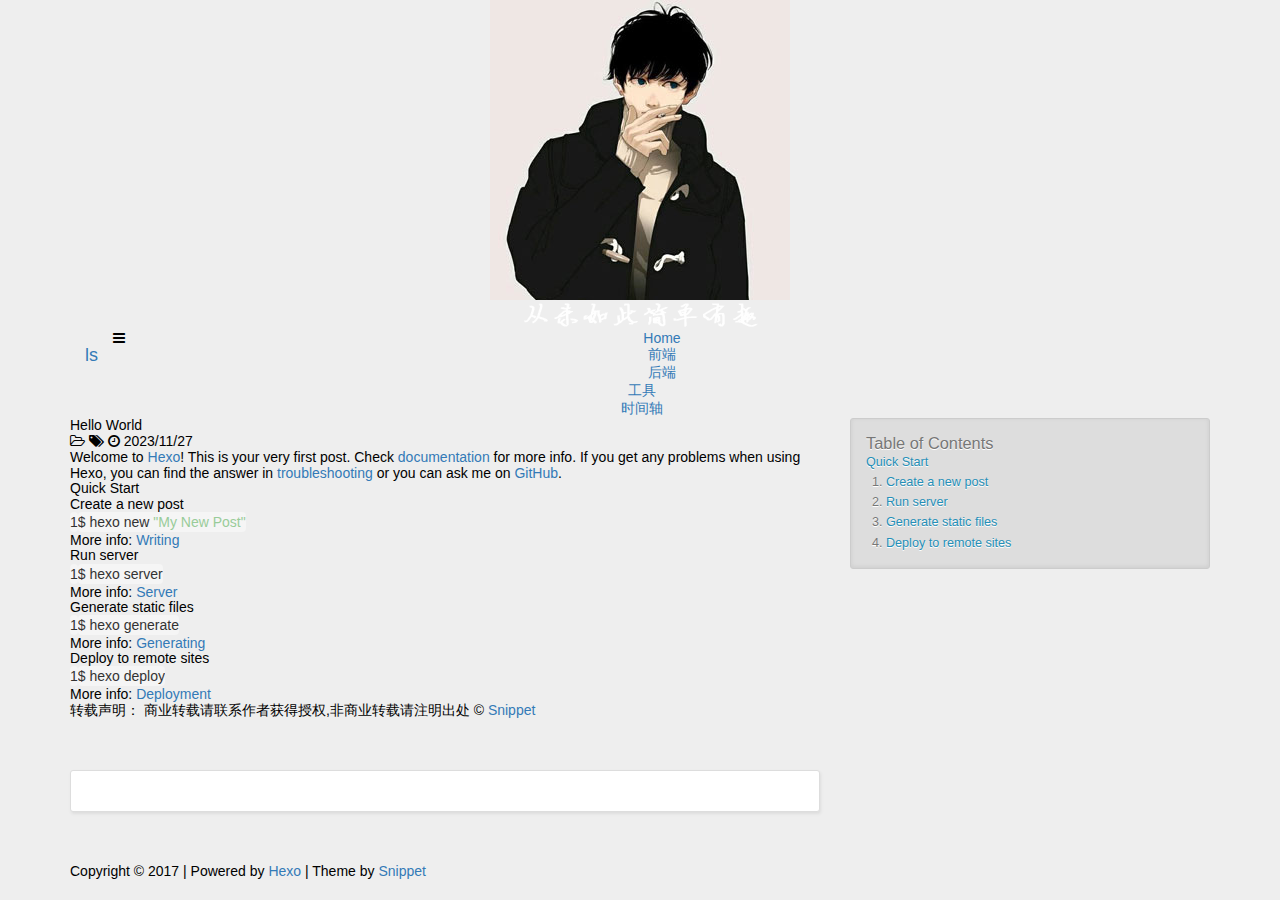
<file: 2023/11/27/hello-world/index.html>
<!DOCTYPE HTML>
<html lang="en">

<head>
    <!--Setting-->
    <meta charset="UTF-8">
    <meta name="viewport" content="width=device-width, user-scalable=no, initial-scale=1.0, maximum-scale=1.0, minimum-scale=1.0">
    <meta http-equiv="X-UA-Compatible" content="IE=Edge,chrome=1">
    <meta http-equiv="Cache-Control" content="no-siteapp">
    <meta http-equiv="Cache-Control" content="no-transform">
    <meta name="renderer" content="webkit|ie-comp|ie-stand">
    <meta name="apple-mobile-web-app-capable" content="ls">
    <meta name="apple-mobile-web-app-status-bar-style" content="black">
    <meta name="format-detection" content="telephone=no,email=no,adress=no">
    <meta name="browsermode" content="application">
    <meta name="screen-orientation" content="portrait">
    <meta name="theme-version" content="1.3.0">
    <meta name="root" content="/">
    <link rel="dns-prefetch" href="http://example.com">
    <!--SEO-->

<meta name="keywords" content="" />


<meta name="description" content="Welcome to Hexo! This is your very first post. Check documentation for more info. If you get any ..." />


<meta name="robots" content="all" />
<meta name="google" content="all" />
<meta name="googlebot" content="all" />
<meta name="verify" content="all" />
    <!--Title-->

<title>
    
    Hello World |
    
    ls
</title>

<link rel="alternate" href="/atom.xml" title="ls" type="application/atom+xml">


<link rel="icon" href="/favicon.ico">

    


<link rel="stylesheet" href="/css/bootstrap.min.css?rev=3.3.7.css">
<link rel="stylesheet" href="/css/font-awesome.min.css?rev=4.7.0.css">
<link rel="stylesheet" href="/css/style.css?rev=@@hash.css">

    
<div class="hide">
    <script type="text/javascript">
    var cnzz_protocol = (("https:" == document.location.protocol) ? " https://" : " http://");
    document.write(unescape("%3Cspan class='cnzz_stat_icon_1263868967 hide' %3E%3Cscript%20src%3D%22https%3A%2F%2Fs95.cnzz.com%2Fz_stat.php%3Fweb_id%3D1272564536%22%3E%3C%2Fscript%3E%3C/span%3E%3Cscript src='" + cnzz_protocol + "s19.cnzz.com/z_stat.php%3Fid%3D1263868967%26show%3Dpic1' type='text/javascript'%3E%3C/script%3E"));
    </script>
</div>




    

<meta name="generator" content="Hexo 7.0.0"></head>
<!--[if lte IE 8]>
<style>
    html{ font-size: 1em }
</style>
<![endif]-->
<!--[if lte IE 9]>
<div style="ie">你使用的浏览器版本过低，为了你更好的阅读体验，请更新浏览器的版本或者使用其他现代浏览器，比如Chrome、Firefox、Safari等。</div>
<![endif]-->
<body>
    <header class="main-header"  style="background-image:url(
    https://hexo-theme-snippet-1251680922.cos.ap-beijing.myqcloud.com/img/banner.jpg)"
     >
    <div class="main-header-box">
        <a class="header-avatar" href="/" title='shiyedawang'>
            <img src="/img/avatar.jpg" alt="logo头像" class="img-responsive center-block">
        </a>
        <div class="branding">
            <!--<h2 class="text-hide">Snippet主题,从未如此简单有趣</h2>-->
            
            <img src="/img/branding.png" alt="Snippet 博客主题" class="img-responsive center-block">
            
        </div>
    </div>
</header>
    <nav class="main-navigation">
    <div class="container">
        <div class="row">
            <div class="col-sm-12">
                <div class="navbar-header"><span class="nav-toggle-button collapsed pull-right" data-toggle="collapse" data-target="#main-menu" id="mnav">
                        <span class="sr-only"></span>
                        <i class="fa fa-bars"></i>
                    </span>
                    <a class="navbar-brand" href="http://example.com">
                        ls</a>
                </div>
                <div class="collapse navbar-collapse" id="main-menu">
                    <ul class="menu">
                        
                        <li role="presentation" class="text-center">
                            <a href="/"><i class="fa "></i>
                                Home</a>
                        </li>
                        
                        <li role="presentation" class="text-center">
                            <a href="/categories/前端/"><i class="fa "></i>
                                前端</a>
                        </li>
                        
                        <li role="presentation" class="text-center">
                            <a href="/categories/后端/"><i class="fa "></i>
                                后端</a>
                        </li>
                        
                        <li role="presentation" class="text-center">
                            <a href="/categories/工具/"><i class="fa "></i>
                                工具</a>
                        </li>
                        
                        <li role="presentation" class="text-center">
                            <a href="/archives/"><i class="fa "></i>
                                时间轴</a>
                        </li>
                        
                    </ul>
                </div>
            </div>
        </div>
    </div>
</nav>
    <section class="content-wrap">
        <div class="container">
            <div class="row">
                <main class="col-md-8 main-content m-post">
                    <p id="process"></p>
<article class="post">
    <div class="post-head">
        <h1 id="Hello World">
            
            Hello World
            
        </h1>
        <div class="post-meta">
    
    <span class="categories-meta fa-wrap">
        <i class="fa fa-folder-open-o"></i>
        
    </span>
    
    
    <span class="fa-wrap">
        <i class="fa fa-tags"></i>
        <span class="tags-meta">
            
        </span>
    </span>
    
    
    
    <span class="fa-wrap">
        <i class="fa fa-clock-o"></i>
        <span class="date-meta">
            2023/11/27</span>
    </span>
    
    
</div>
        
        
    </div>
    
    <div class="post-body post-content">
        <p>Welcome to <a target="_blank" rel="noopener" href="https://hexo.io/">Hexo</a>! This is your very first post. Check <a target="_blank" rel="noopener" href="https://hexo.io/docs/">documentation</a> for more info. If you get any problems when using Hexo, you can find the answer in <a target="_blank" rel="noopener" href="https://hexo.io/docs/troubleshooting.html">troubleshooting</a> or you can ask me on <a target="_blank" rel="noopener" href="https://github.com/hexojs/hexo/issues">GitHub</a>.</p>
<h2 id="Quick-Start"><a href="#Quick-Start" class="headerlink" title="Quick Start"></a>Quick Start</h2><h3 id="Create-a-new-post"><a href="#Create-a-new-post" class="headerlink" title="Create a new post"></a>Create a new post</h3><figure class="highlight bash"><table><tr><td class="gutter"><pre><span class="line">1</span><br></pre></td><td class="code"><pre><span class="line">$ hexo new <span class="string">&quot;My New Post&quot;</span></span><br></pre></td></tr></table></figure>

<p>More info: <a target="_blank" rel="noopener" href="https://hexo.io/docs/writing.html">Writing</a></p>
<h3 id="Run-server"><a href="#Run-server" class="headerlink" title="Run server"></a>Run server</h3><figure class="highlight bash"><table><tr><td class="gutter"><pre><span class="line">1</span><br></pre></td><td class="code"><pre><span class="line">$ hexo server</span><br></pre></td></tr></table></figure>

<p>More info: <a target="_blank" rel="noopener" href="https://hexo.io/docs/server.html">Server</a></p>
<h3 id="Generate-static-files"><a href="#Generate-static-files" class="headerlink" title="Generate static files"></a>Generate static files</h3><figure class="highlight bash"><table><tr><td class="gutter"><pre><span class="line">1</span><br></pre></td><td class="code"><pre><span class="line">$ hexo generate</span><br></pre></td></tr></table></figure>

<p>More info: <a target="_blank" rel="noopener" href="https://hexo.io/docs/generating.html">Generating</a></p>
<h3 id="Deploy-to-remote-sites"><a href="#Deploy-to-remote-sites" class="headerlink" title="Deploy to remote sites"></a>Deploy to remote sites</h3><figure class="highlight bash"><table><tr><td class="gutter"><pre><span class="line">1</span><br></pre></td><td class="code"><pre><span class="line">$ hexo deploy</span><br></pre></td></tr></table></figure>

<p>More info: <a target="_blank" rel="noopener" href="https://hexo.io/docs/one-command-deployment.html">Deployment</a></p>

    </div>
    
    <div class="post-footer">
        <div>
            
            转载声明：
            商业转载请联系作者获得授权,非商业转载请注明出处 © <a href="" target="_blank">Snippet</a>
            
            
        </div>
        <div>
            
        </div>
    </div>
</article>
<div class="article-nav prev-next-wrap clearfix">
    
    
</div>

<div id="comments">
    
    
<div class="utteranc">
  
  <script
    src='https://utteranc.es/client.js'
    repo='shenliyang/snippet-comment'
    issue-term='pathname'
    issue-number=''
    theme='github-light'
    label=''
    crossorigin='anonymous'
    async
  ></script>
</div>



</div>

                </main>
                
                    <aside id="article-toc" role="navigation" class="col-md-4">
    <div class="widget">
        <h3 class="title">
            Table of Contents
        </h3>
        
        <ol class="toc"><li class="toc-item toc-level-2"><a class="toc-link" href="#Quick-Start"><span class="toc-text">Quick Start</span></a><ol class="toc-child"><li class="toc-item toc-level-3"><a class="toc-link" href="#Create-a-new-post"><span class="toc-text">Create a new post</span></a></li><li class="toc-item toc-level-3"><a class="toc-link" href="#Run-server"><span class="toc-text">Run server</span></a></li><li class="toc-item toc-level-3"><a class="toc-link" href="#Generate-static-files"><span class="toc-text">Generate static files</span></a></li><li class="toc-item toc-level-3"><a class="toc-link" href="#Deploy-to-remote-sites"><span class="toc-text">Deploy to remote sites</span></a></li></ol></li></ol>
        
    </div>
</aside>
                
            </div>
        </div>
    </section>
    <footer class="main-footer">
    <div class="container">
        <div class="row">
        </div>
    </div>
</footer>
<a id="back-to-top" class="icon-btn hide">
    <i class="fa fa-chevron-up"></i>
</a>
    <div class="copyright">
    <div class="container">
        <div class="row">
            <div class="col-sm-12">
                <div class="busuanzi">
    
</div>
            </div>
            <div class="col-sm-12">
                <span>Copyright &copy;
                    2017
                    
                </span> |
                <span>
                    Powered by <a href="//hexo.io" class="copyright-links" target="_blank" rel="nofollow">Hexo</a>
                </span> |
                <span>
                    Theme by <a href="//github.com/shenliyang/hexo-theme-snippet.git" class="copyright-links" target="_blank" rel="nofollow">Snippet</a>
                </span>
            </div>
        </div>
    </div>
</div>




<script src="/js/app.js?rev=@@hash.js"></script>

</body>
</html>
</file>
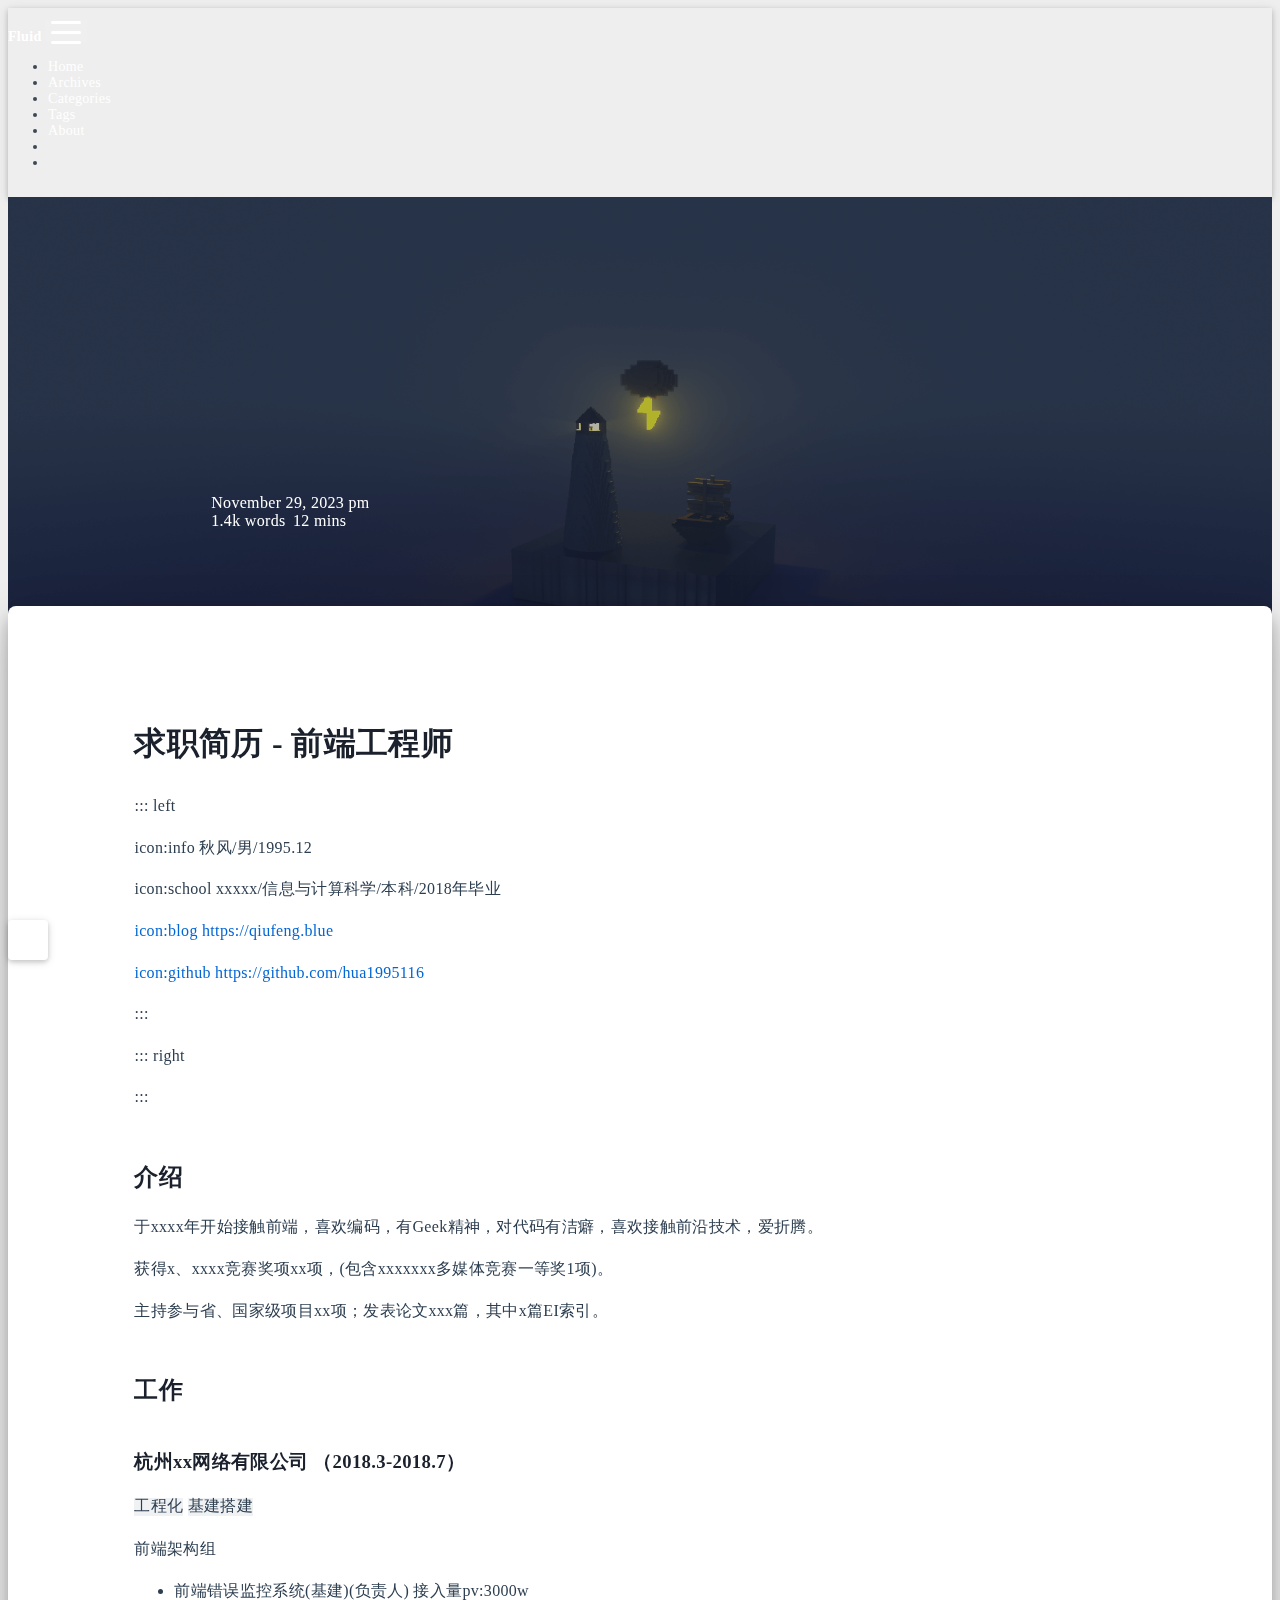
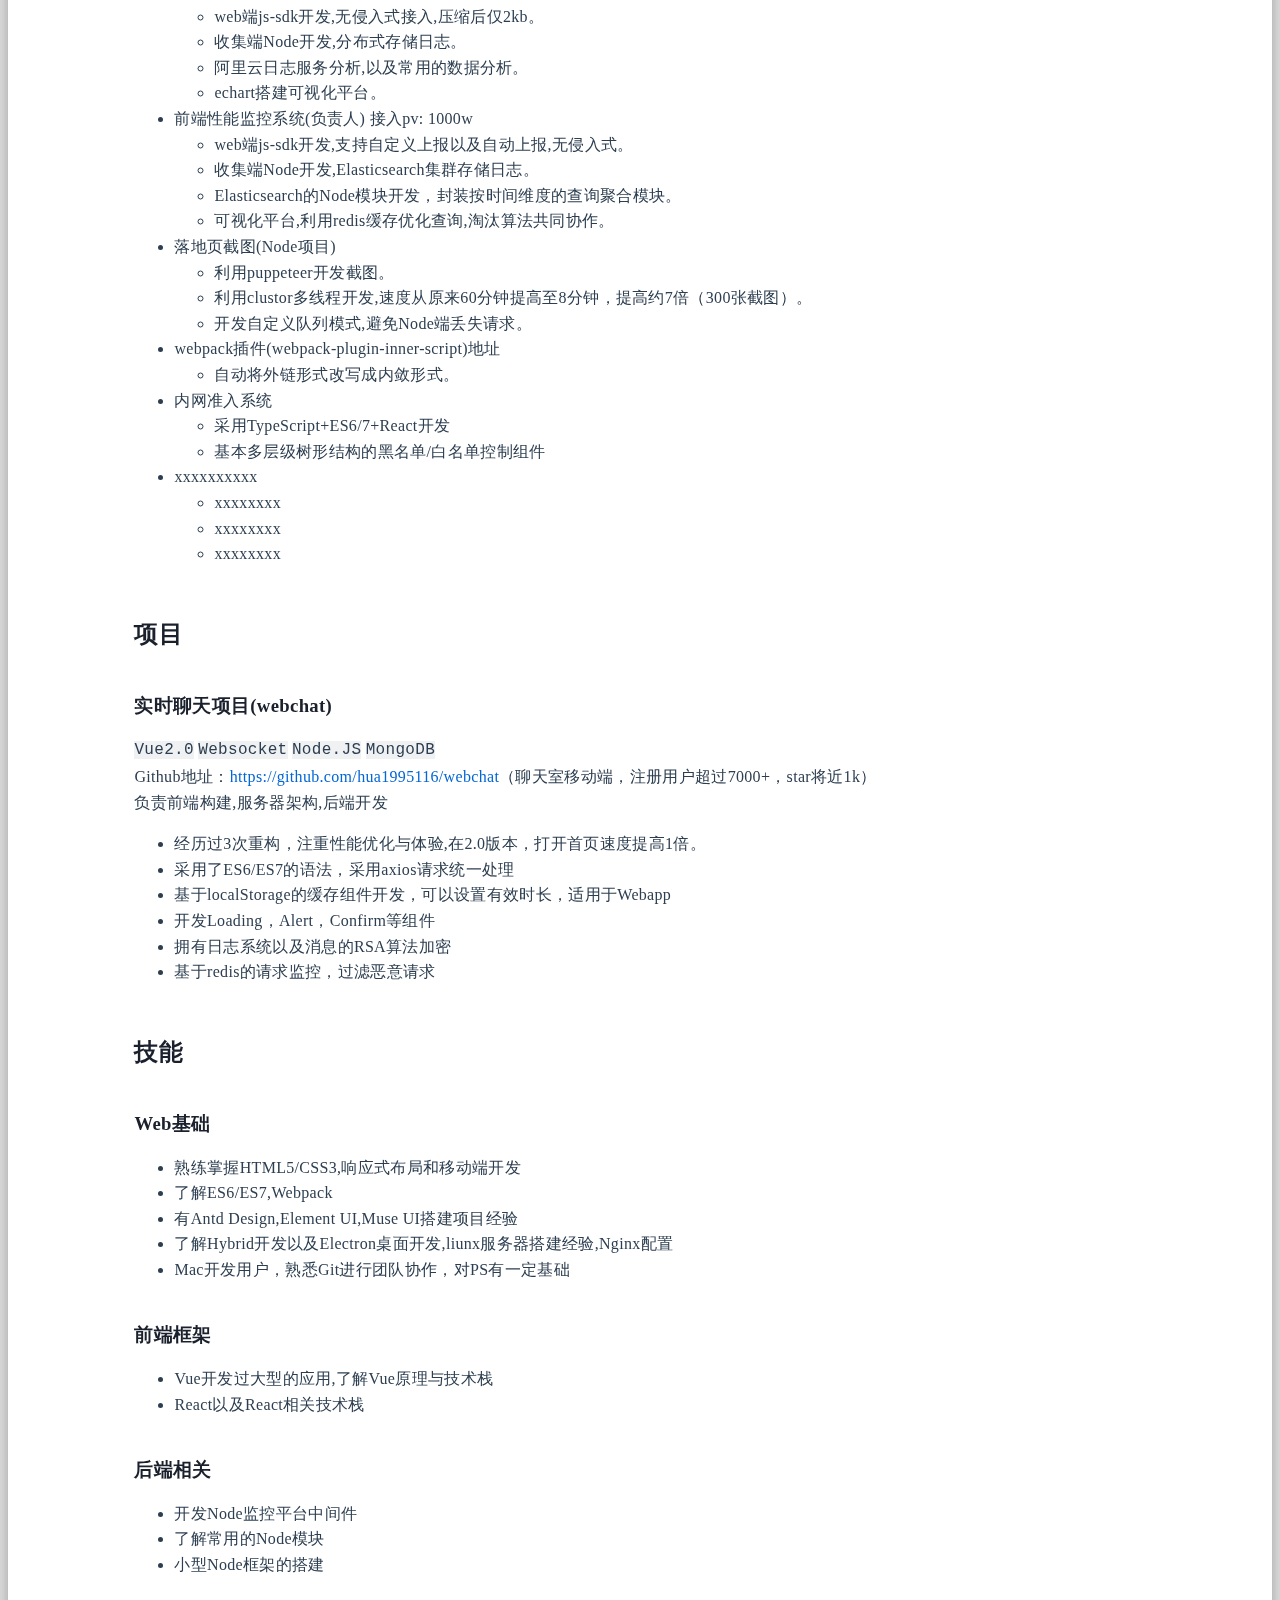
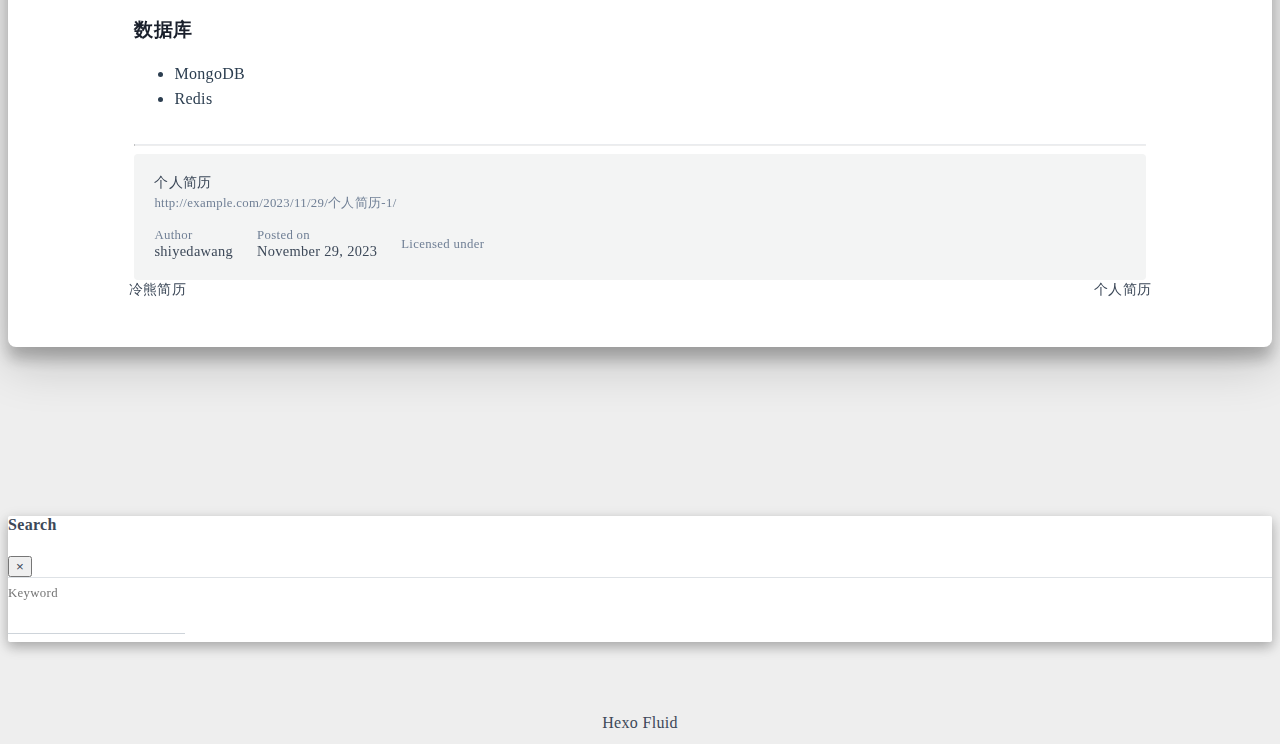
<file: 2023/11/29/个人简历-1/index.html>
<!DOCTYPE html>
<html lang="en" data-default-color-scheme=auto>



<head>
  <meta charset="UTF-8">
  <link rel="apple-touch-icon" sizes="76x76" href="/img/fluid.png">
  <link rel="icon" href="/img/fluid.png">
  <meta name="viewport" content="width=device-width, initial-scale=1.0, maximum-scale=5.0, shrink-to-fit=no">
  <meta http-equiv="x-ua-compatible" content="ie=edge">
  
  <meta name="theme-color" content="#2f4154">
  <meta name="author" content="shiyedawang">
  <meta name="keywords" content="">
  
    <meta name="description" content="求职简历 - 前端工程师::: left icon:info 秋风&#x2F;男&#x2F;1995.12 icon:school xxxxx&#x2F;信息与计算科学&#x2F;本科&#x2F;2018年毕业 icon:blog https:&#x2F;&#x2F;qiufeng.blue icon:github https:&#x2F;&#x2F;github.com&#x2F;hua1995116 ::: ::: right ::: 介绍于">
<meta property="og:type" content="article">
<meta property="og:title" content="个人简历">
<meta property="og:url" content="http://example.com/2023/11/29/%E4%B8%AA%E4%BA%BA%E7%AE%80%E5%8E%86-1/index.html">
<meta property="og:site_name" content="ls">
<meta property="og:description" content="求职简历 - 前端工程师::: left icon:info 秋风&#x2F;男&#x2F;1995.12 icon:school xxxxx&#x2F;信息与计算科学&#x2F;本科&#x2F;2018年毕业 icon:blog https:&#x2F;&#x2F;qiufeng.blue icon:github https:&#x2F;&#x2F;github.com&#x2F;hua1995116 ::: ::: right ::: 介绍于">
<meta property="og:locale" content="en_US">
<meta property="article:published_time" content="2023-11-29T11:28:15.000Z">
<meta property="article:modified_time" content="2023-11-29T11:29:07.967Z">
<meta property="article:author" content="shiyedawang">
<meta name="twitter:card" content="summary_large_image">
  
  
  
  <title>个人简历 - ls</title>

  <link  rel="stylesheet" href="https://lib.baomitu.com/twitter-bootstrap/4.6.1/css/bootstrap.min.css" />



  <link  rel="stylesheet" href="https://lib.baomitu.com/github-markdown-css/4.0.0/github-markdown.min.css" />

  <link  rel="stylesheet" href="https://lib.baomitu.com/hint.css/2.7.0/hint.min.css" />

  <link  rel="stylesheet" href="https://lib.baomitu.com/fancybox/3.5.7/jquery.fancybox.min.css" />



<!-- 主题依赖的图标库，不要自行修改 -->
<!-- Do not modify the link that theme dependent icons -->

<link rel="stylesheet" href="//at.alicdn.com/t/font_1749284_hj8rtnfg7um.css">



<link rel="stylesheet" href="//at.alicdn.com/t/font_1736178_lbnruvf0jn.css">


<link  rel="stylesheet" href="/css/main.css" />


  <link id="highlight-css" rel="stylesheet" href="/css/highlight.css" />
  
    <link id="highlight-css-dark" rel="stylesheet" href="/css/highlight-dark.css" />
  




  <script id="fluid-configs">
    var Fluid = window.Fluid || {};
    Fluid.ctx = Object.assign({}, Fluid.ctx)
    var CONFIG = {"hostname":"example.com","root":"/","version":"1.9.5","typing":{"enable":true,"typeSpeed":70,"cursorChar":"_","loop":false,"scope":[]},"anchorjs":{"enable":true,"element":"h1,h2,h3,h4,h5,h6","placement":"left","visible":"hover","icon":""},"progressbar":{"enable":true,"height_px":3,"color":"#29d","options":{"showSpinner":false,"trickleSpeed":100}},"code_language":{"enable":true,"default":"TEXT"},"copy_btn":true,"image_caption":{"enable":true},"image_zoom":{"enable":true,"img_url_replace":["",""]},"toc":{"enable":true,"placement":"right","headingSelector":"h1,h2,h3,h4,h5,h6","collapseDepth":0},"lazyload":{"enable":true,"loading_img":"/img/loading.gif","onlypost":false,"offset_factor":2},"web_analytics":{"enable":false,"follow_dnt":true,"baidu":null,"google":{"measurement_id":null},"tencent":{"sid":null,"cid":null},"woyaola":null,"cnzz":null,"leancloud":{"app_id":null,"app_key":null,"server_url":null,"path":"window.location.pathname","ignore_local":false}},"search_path":"/local-search.xml","include_content_in_search":true};

    if (CONFIG.web_analytics.follow_dnt) {
      var dntVal = navigator.doNotTrack || window.doNotTrack || navigator.msDoNotTrack;
      Fluid.ctx.dnt = dntVal && (dntVal.startsWith('1') || dntVal.startsWith('yes') || dntVal.startsWith('on'));
    }
  </script>
  <script  src="/js/utils.js" ></script>
  <script  src="/js/color-schema.js" ></script>
  


  
<meta name="generator" content="Hexo 7.0.0"></head>


<body>
  

  <header>
    

<div class="header-inner" style="height: 70vh;">
  <nav id="navbar" class="navbar fixed-top  navbar-expand-lg navbar-dark scrolling-navbar">
  <div class="container">
    <a class="navbar-brand" href="/">
      <strong>Fluid</strong>
    </a>

    <button id="navbar-toggler-btn" class="navbar-toggler" type="button" data-toggle="collapse"
            data-target="#navbarSupportedContent"
            aria-controls="navbarSupportedContent" aria-expanded="false" aria-label="Toggle navigation">
      <div class="animated-icon"><span></span><span></span><span></span></div>
    </button>

    <!-- Collapsible content -->
    <div class="collapse navbar-collapse" id="navbarSupportedContent">
      <ul class="navbar-nav ml-auto text-center">
        
          
          
          
          
            <li class="nav-item">
              <a class="nav-link" href="/" target="_self">
                <i class="iconfont icon-home-fill"></i>
                <span>Home</span>
              </a>
            </li>
          
        
          
          
          
          
            <li class="nav-item">
              <a class="nav-link" href="/archives/" target="_self">
                <i class="iconfont icon-archive-fill"></i>
                <span>Archives</span>
              </a>
            </li>
          
        
          
          
          
          
            <li class="nav-item">
              <a class="nav-link" href="/categories/" target="_self">
                <i class="iconfont icon-category-fill"></i>
                <span>Categories</span>
              </a>
            </li>
          
        
          
          
          
          
            <li class="nav-item">
              <a class="nav-link" href="/tags/" target="_self">
                <i class="iconfont icon-tags-fill"></i>
                <span>Tags</span>
              </a>
            </li>
          
        
          
          
          
          
            <li class="nav-item">
              <a class="nav-link" href="/about/" target="_self">
                <i class="iconfont icon-user-fill"></i>
                <span>About</span>
              </a>
            </li>
          
        
        
          <li class="nav-item" id="search-btn">
            <a class="nav-link" target="_self" href="javascript:;" data-toggle="modal" data-target="#modalSearch" aria-label="Search">
              <i class="iconfont icon-search"></i>
            </a>
          </li>
          
        
        
          <li class="nav-item" id="color-toggle-btn">
            <a class="nav-link" target="_self" href="javascript:;" aria-label="Color Toggle">
              <i class="iconfont icon-dark" id="color-toggle-icon"></i>
            </a>
          </li>
        
      </ul>
    </div>
  </div>
</nav>

  

<div id="banner" class="banner" parallax=true
     style="background: url('/img/default.png') no-repeat center center; background-size: cover;">
  <div class="full-bg-img">
    <div class="mask flex-center" style="background-color: rgba(0, 0, 0, 0.3)">
      <div class="banner-text text-center fade-in-up">
        <div class="h2">
          
            <span id="subtitle" data-typed-text="个人简历"></span>
          
        </div>

        
          
  <div class="mt-3">
    
    
      <span class="post-meta">
        <i class="iconfont icon-date-fill" aria-hidden="true"></i>
        <time datetime="2023-11-29 19:28" pubdate>
          November 29, 2023 pm
        </time>
      </span>
    
  </div>

  <div class="mt-1">
    
      <span class="post-meta mr-2">
        <i class="iconfont icon-chart"></i>
        
          1.4k words
        
      </span>
    

    
      <span class="post-meta mr-2">
        <i class="iconfont icon-clock-fill"></i>
        
        
        
          12 mins
        
      </span>
    

    
    
  </div>


        
      </div>

      
    </div>
  </div>
</div>

</div>

  </header>

  <main>
    
      

<div class="container-fluid nopadding-x">
  <div class="row nomargin-x">
    <div class="side-col d-none d-lg-block col-lg-2">
      

    </div>

    <div class="col-lg-8 nopadding-x-md">
      <div class="container nopadding-x-md" id="board-ctn">
        <div id="board">
          <article class="post-content mx-auto">
            <h1 id="seo-header">个人简历</h1>
            
            
              <div class="markdown-body">
                
                <h1 id="求职简历-前端工程师"><a href="#求职简历-前端工程师" class="headerlink" title="求职简历 - 前端工程师"></a>求职简历 - 前端工程师</h1><p>::: left</p>
<p>icon:info 秋风&#x2F;男&#x2F;1995.12</p>
<p>icon:school xxxxx&#x2F;信息与计算科学&#x2F;本科&#x2F;2018年毕业</p>
<p><a target="_blank" rel="noopener" href="https://qiufeng.blue/">icon:blog https://qiufeng.blue</a></p>
<p><a target="_blank" rel="noopener" href="https://github.com/hua1995116">icon:github https://github.com/hua1995116</a></p>
<p>:::</p>
<p>::: right</p>
<p>:::</p>
<h2 id="介绍"><a href="#介绍" class="headerlink" title="介绍"></a>介绍</h2><p>于xxxx年开始接触前端，喜欢编码，有Geek精神，对代码有洁癖，喜欢接触前沿技术，爱折腾。</p>
<p>获得x、xxxx竞赛奖项xx项，(包含xxxxxxx多媒体竞赛一等奖1项)。</p>
<p>主持参与省、国家级项目xx项；发表论文xxx篇，其中x篇EI索引。</p>
<h2 id="工作"><a href="#工作" class="headerlink" title="工作"></a>工作</h2><h3 id="杭州xx网络有限公司-（2018-3-2018-7）"><a href="#杭州xx网络有限公司-（2018-3-2018-7）" class="headerlink" title="杭州xx网络有限公司 （2018.3-2018.7）"></a>杭州xx网络有限公司 （2018.3-2018.7）</h3><p><code>工程化</code> <code>基建搭建</code></p>
<p>前端架构组</p>
<ul>
<li>前端错误监控系统(基建)(负责人) 接入量pv:3000w<ul>
<li>web端js-sdk开发,无侵入式接入,压缩后仅2kb。</li>
<li>收集端Node开发,分布式存储日志。</li>
<li>阿里云日志服务分析,以及常用的数据分析。</li>
<li>echart搭建可视化平台。</li>
</ul>
</li>
<li>前端性能监控系统(负责人) 接入pv: 1000w<ul>
<li>web端js-sdk开发,支持自定义上报以及自动上报,无侵入式。</li>
<li>收集端Node开发,Elasticsearch集群存储日志。</li>
<li>Elasticsearch的Node模块开发，封装按时间维度的查询聚合模块。</li>
<li>可视化平台,利用redis缓存优化查询,淘汰算法共同协作。</li>
</ul>
</li>
<li>落地页截图(Node项目)<ul>
<li>利用puppeteer开发截图。</li>
<li>利用clustor多线程开发,速度从原来60分钟提高至8分钟，提高约7倍（300张截图）。</li>
<li>开发自定义队列模式,避免Node端丢失请求。</li>
</ul>
</li>
<li>webpack插件(webpack-plugin-inner-script)地址<ul>
<li>自动将外链形式改写成内敛形式。</li>
</ul>
</li>
<li>内网准入系统<ul>
<li>采用TypeScript+ES6&#x2F;7+React开发</li>
<li>基本多层级树形结构的黑名单&#x2F;白名单控制组件</li>
</ul>
</li>
<li>xxxxxxxxxx<ul>
<li>xxxxxxxx</li>
<li>xxxxxxxx</li>
<li>xxxxxxxx</li>
</ul>
</li>
</ul>
<h2 id="项目"><a href="#项目" class="headerlink" title="项目"></a>项目</h2><h3 id="实时聊天项目-webchat"><a href="#实时聊天项目-webchat" class="headerlink" title="实时聊天项目(webchat)"></a>实时聊天项目(webchat)</h3><p><code>Vue2.0</code> <code>Websocket</code> <code>Node.JS</code> <code>MongoDB</code><br>Github地址：<a target="_blank" rel="noopener" href="https://github.com/hua1995116/webchat">https://github.com/hua1995116/webchat</a>（聊天室移动端，注册用户超过7000+，star将近1k）<br>负责前端构建,服务器架构,后端开发</p>
<ul>
<li>经历过3次重构，注重性能优化与体验,在2.0版本，打开首页速度提高1倍。</li>
<li>采用了ES6&#x2F;ES7的语法，采用axios请求统一处理</li>
<li>基于localStorage的缓存组件开发，可以设置有效时长，适用于Webapp</li>
<li>开发Loading，Alert，Confirm等组件</li>
<li>拥有日志系统以及消息的RSA算法加密</li>
<li>基于redis的请求监控，过滤恶意请求</li>
</ul>
<h2 id="技能"><a href="#技能" class="headerlink" title="技能"></a>技能</h2><h3 id="Web基础"><a href="#Web基础" class="headerlink" title="Web基础"></a>Web基础</h3><ul>
<li>熟练掌握HTML5&#x2F;CSS3,响应式布局和移动端开发</li>
<li>了解ES6&#x2F;ES7,Webpack</li>
<li>有Antd Design,Element UI,Muse UI搭建项目经验</li>
<li>了解Hybrid开发以及Electron桌面开发,liunx服务器搭建经验,Nginx配置</li>
<li>Mac开发用户，熟悉Git进行团队协作，对PS有一定基础</li>
</ul>
<h3 id="前端框架"><a href="#前端框架" class="headerlink" title="前端框架"></a>前端框架</h3><ul>
<li>Vue开发过大型的应用,了解Vue原理与技术栈</li>
<li>React以及React相关技术栈</li>
</ul>
<h3 id="后端相关"><a href="#后端相关" class="headerlink" title="后端相关"></a>后端相关</h3><ul>
<li>开发Node监控平台中间件</li>
<li>了解常用的Node模块</li>
<li>小型Node框架的搭建</li>
</ul>
<h3 id="数据库"><a href="#数据库" class="headerlink" title="数据库"></a>数据库</h3><ul>
<li>MongoDB</li>
<li>Redis</li>
</ul>

                
              </div>
            
            <hr/>
            <div>
              <div class="post-metas my-3">
  
  
</div>


              
  

  <div class="license-box my-3">
    <div class="license-title">
      <div>个人简历</div>
      <div>http://example.com/2023/11/29/个人简历-1/</div>
    </div>
    <div class="license-meta">
      
        <div class="license-meta-item">
          <div>Author</div>
          <div>shiyedawang</div>
        </div>
      
      
        <div class="license-meta-item license-meta-date">
          <div>Posted on</div>
          <div>November 29, 2023</div>
        </div>
      
      
      
        <div class="license-meta-item">
          <div>Licensed under</div>
          <div>
            
              
              
                <a class="print-no-link" target="_blank" href="https://creativecommons.org/licenses/by/4.0/">
                  <span class="hint--top hint--rounded" aria-label="BY - Attribution">
                    <i class="iconfont icon-by"></i>
                  </span>
                </a>
              
            
          </div>
        </div>
      
    </div>
    <div class="license-icon iconfont"></div>
  </div>



              
                <div class="post-prevnext my-3">
                  <article class="post-prev col-6">
                    
                    
                      <a href="/2023/11/29/%E5%86%B7%E7%86%8A%E7%AE%80%E5%8E%86/" title="冷熊简历">
                        <i class="iconfont icon-arrowleft"></i>
                        <span class="hidden-mobile">冷熊简历</span>
                        <span class="visible-mobile">Previous</span>
                      </a>
                    
                  </article>
                  <article class="post-next col-6">
                    
                    
                      <a href="/2023/11/29/%E4%B8%AA%E4%BA%BA%E7%AE%80%E5%8E%86/" title="个人简历">
                        <span class="hidden-mobile">个人简历</span>
                        <span class="visible-mobile">Next</span>
                        <i class="iconfont icon-arrowright"></i>
                      </a>
                    
                  </article>
                </div>
              
            </div>

            
          </article>
        </div>
      </div>
    </div>

    <div class="side-col d-none d-lg-block col-lg-2">
      
  <aside class="sidebar" style="margin-left: -1rem">
    <div id="toc">
  <p class="toc-header">
    <i class="iconfont icon-list"></i>
    <span>Table of Contents</span>
  </p>
  <div class="toc-body" id="toc-body"></div>
</div>



  </aside>


    </div>
  </div>
</div>





  



  



  



  



  







    

    
      <a id="scroll-top-button" aria-label="TOP" href="#" role="button">
        <i class="iconfont icon-arrowup" aria-hidden="true"></i>
      </a>
    

    
      <div class="modal fade" id="modalSearch" tabindex="-1" role="dialog" aria-labelledby="ModalLabel"
     aria-hidden="true">
  <div class="modal-dialog modal-dialog-scrollable modal-lg" role="document">
    <div class="modal-content">
      <div class="modal-header text-center">
        <h4 class="modal-title w-100 font-weight-bold">Search</h4>
        <button type="button" id="local-search-close" class="close" data-dismiss="modal" aria-label="Close">
          <span aria-hidden="true">&times;</span>
        </button>
      </div>
      <div class="modal-body mx-3">
        <div class="md-form mb-5">
          <input type="text" id="local-search-input" class="form-control validate">
          <label data-error="x" data-success="v" for="local-search-input">Keyword</label>
        </div>
        <div class="list-group" id="local-search-result"></div>
      </div>
    </div>
  </div>
</div>

    

    
  </main>

  <footer>
    <div class="footer-inner">
  
    <div class="footer-content">
       <a href="https://hexo.io" target="_blank" rel="nofollow noopener"><span>Hexo</span></a> <i class="iconfont icon-love"></i> <a href="https://github.com/fluid-dev/hexo-theme-fluid" target="_blank" rel="nofollow noopener"><span>Fluid</span></a> 
    </div>
  
  
  
  
</div>

  </footer>

  <!-- Scripts -->
  
  <script  src="https://lib.baomitu.com/nprogress/0.2.0/nprogress.min.js" ></script>
  <link  rel="stylesheet" href="https://lib.baomitu.com/nprogress/0.2.0/nprogress.min.css" />

  <script>
    NProgress.configure({"showSpinner":false,"trickleSpeed":100})
    NProgress.start()
    window.addEventListener('load', function() {
      NProgress.done();
    })
  </script>


<script  src="https://lib.baomitu.com/jquery/3.6.4/jquery.min.js" ></script>
<script  src="https://lib.baomitu.com/twitter-bootstrap/4.6.1/js/bootstrap.min.js" ></script>
<script  src="/js/events.js" ></script>
<script  src="/js/plugins.js" ></script>


  <script  src="https://lib.baomitu.com/typed.js/2.0.12/typed.min.js" ></script>
  <script>
    (function (window, document) {
      var typing = Fluid.plugins.typing;
      var subtitle = document.getElementById('subtitle');
      if (!subtitle || !typing) {
        return;
      }
      var text = subtitle.getAttribute('data-typed-text');
      
        typing(text);
      
    })(window, document);
  </script>




  
    <script  src="/js/img-lazyload.js" ></script>
  




  
<script>
  Fluid.utils.createScript('https://lib.baomitu.com/tocbot/4.20.1/tocbot.min.js', function() {
    var toc = jQuery('#toc');
    if (toc.length === 0 || !window.tocbot) { return; }
    var boardCtn = jQuery('#board-ctn');
    var boardTop = boardCtn.offset().top;

    window.tocbot.init(Object.assign({
      tocSelector     : '#toc-body',
      contentSelector : '.markdown-body',
      linkClass       : 'tocbot-link',
      activeLinkClass : 'tocbot-active-link',
      listClass       : 'tocbot-list',
      isCollapsedClass: 'tocbot-is-collapsed',
      collapsibleClass: 'tocbot-is-collapsible',
      scrollSmooth    : true,
      includeTitleTags: true,
      headingsOffset  : -boardTop,
    }, CONFIG.toc));
    if (toc.find('.toc-list-item').length > 0) {
      toc.css('visibility', 'visible');
    }

    Fluid.events.registerRefreshCallback(function() {
      if ('tocbot' in window) {
        tocbot.refresh();
        var toc = jQuery('#toc');
        if (toc.length === 0 || !tocbot) {
          return;
        }
        if (toc.find('.toc-list-item').length > 0) {
          toc.css('visibility', 'visible');
        }
      }
    });
  });
</script>


  <script src=https://lib.baomitu.com/clipboard.js/2.0.11/clipboard.min.js></script>

  <script>Fluid.plugins.codeWidget();</script>


  
<script>
  Fluid.utils.createScript('https://lib.baomitu.com/anchor-js/4.3.1/anchor.min.js', function() {
    window.anchors.options = {
      placement: CONFIG.anchorjs.placement,
      visible  : CONFIG.anchorjs.visible
    };
    if (CONFIG.anchorjs.icon) {
      window.anchors.options.icon = CONFIG.anchorjs.icon;
    }
    var el = (CONFIG.anchorjs.element || 'h1,h2,h3,h4,h5,h6').split(',');
    var res = [];
    for (var item of el) {
      res.push('.markdown-body > ' + item.trim());
    }
    if (CONFIG.anchorjs.placement === 'left') {
      window.anchors.options.class = 'anchorjs-link-left';
    }
    window.anchors.add(res.join(', '));

    Fluid.events.registerRefreshCallback(function() {
      if ('anchors' in window) {
        anchors.removeAll();
        var el = (CONFIG.anchorjs.element || 'h1,h2,h3,h4,h5,h6').split(',');
        var res = [];
        for (var item of el) {
          res.push('.markdown-body > ' + item.trim());
        }
        if (CONFIG.anchorjs.placement === 'left') {
          anchors.options.class = 'anchorjs-link-left';
        }
        anchors.add(res.join(', '));
      }
    });
  });
</script>


  
<script>
  Fluid.utils.createScript('https://lib.baomitu.com/fancybox/3.5.7/jquery.fancybox.min.js', function() {
    Fluid.plugins.fancyBox();
  });
</script>


  <script>Fluid.plugins.imageCaption();</script>

  <script  src="/js/local-search.js" ></script>





<!-- 主题的启动项，将它保持在最底部 -->
<!-- the boot of the theme, keep it at the bottom -->
<script  src="/js/boot.js" ></script>


  

  <noscript>
    <div class="noscript-warning">Blog works best with JavaScript enabled</div>
  </noscript>
</body>
</html>
</file>
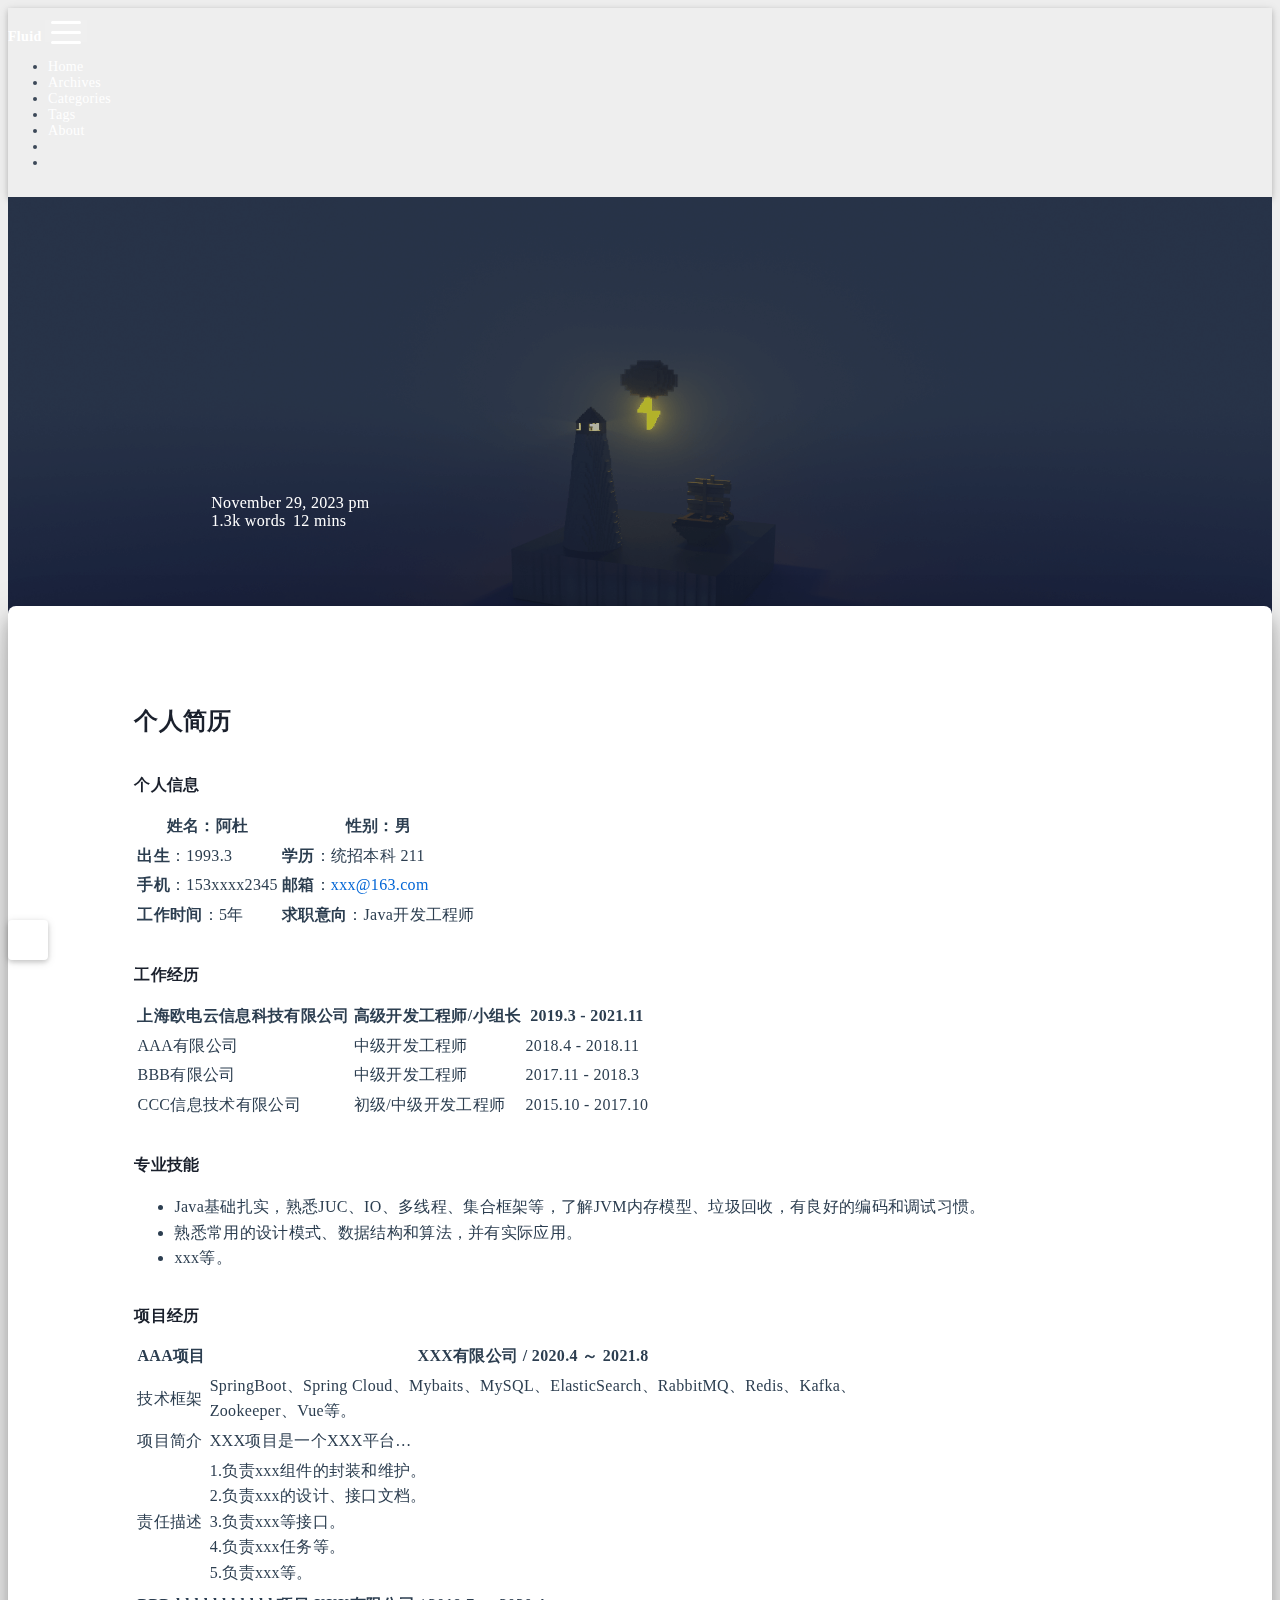
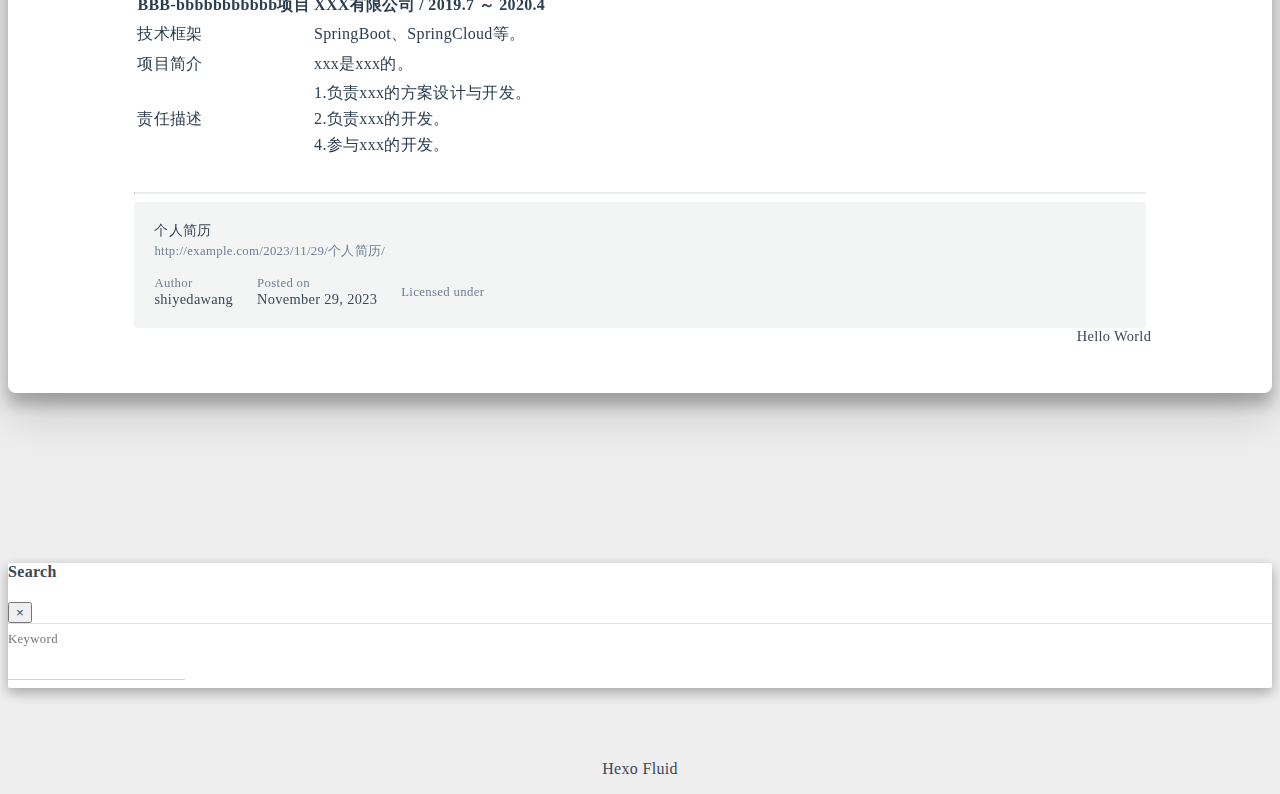
<file: 2023/11/29/个人简历/index.html>
<!DOCTYPE html>
<html lang="en" data-default-color-scheme=auto>



<head>
  <meta charset="UTF-8">
  <link rel="apple-touch-icon" sizes="76x76" href="/img/fluid.png">
  <link rel="icon" href="/img/fluid.png">
  <meta name="viewport" content="width=device-width, initial-scale=1.0, maximum-scale=5.0, shrink-to-fit=no">
  <meta http-equiv="x-ua-compatible" content="ie=edge">
  
  <meta name="theme-color" content="#2f4154">
  <meta name="author" content="shiyedawang">
  <meta name="keywords" content="">
  
    <meta name="description" content="个人简历个人信息   姓名：阿杜 性别：男    出生：1993.3 学历：统招本科 211   手机：153xxxx2345 邮箱：&#120;&#x78;&#x78;&#64;&#x31;&#54;&#51;&#x2e;&#99;&#111;&#x6d;   工作时间：5年 求职意向：Java开发工程师   工作经历   上海欧电云信息科技有限公司 高级开发工程师&#x2F;小组长 2019.">
<meta property="og:type" content="article">
<meta property="og:title" content="个人简历">
<meta property="og:url" content="http://example.com/2023/11/29/%E4%B8%AA%E4%BA%BA%E7%AE%80%E5%8E%86/index.html">
<meta property="og:site_name" content="ls">
<meta property="og:description" content="个人简历个人信息   姓名：阿杜 性别：男    出生：1993.3 学历：统招本科 211   手机：153xxxx2345 邮箱：&#120;&#x78;&#x78;&#64;&#x31;&#54;&#51;&#x2e;&#99;&#111;&#x6d;   工作时间：5年 求职意向：Java开发工程师   工作经历   上海欧电云信息科技有限公司 高级开发工程师&#x2F;小组长 2019.">
<meta property="og:locale" content="en_US">
<meta property="article:published_time" content="2023-11-29T08:14:01.000Z">
<meta property="article:modified_time" content="2023-11-29T10:23:00.556Z">
<meta property="article:author" content="shiyedawang">
<meta name="twitter:card" content="summary_large_image">
  
  
  
  <title>个人简历 - ls</title>

  <link  rel="stylesheet" href="https://lib.baomitu.com/twitter-bootstrap/4.6.1/css/bootstrap.min.css" />



  <link  rel="stylesheet" href="https://lib.baomitu.com/github-markdown-css/4.0.0/github-markdown.min.css" />

  <link  rel="stylesheet" href="https://lib.baomitu.com/hint.css/2.7.0/hint.min.css" />

  <link  rel="stylesheet" href="https://lib.baomitu.com/fancybox/3.5.7/jquery.fancybox.min.css" />



<!-- 主题依赖的图标库，不要自行修改 -->
<!-- Do not modify the link that theme dependent icons -->

<link rel="stylesheet" href="//at.alicdn.com/t/font_1749284_hj8rtnfg7um.css">



<link rel="stylesheet" href="//at.alicdn.com/t/font_1736178_lbnruvf0jn.css">


<link  rel="stylesheet" href="/css/main.css" />


  <link id="highlight-css" rel="stylesheet" href="/css/highlight.css" />
  
    <link id="highlight-css-dark" rel="stylesheet" href="/css/highlight-dark.css" />
  




  <script id="fluid-configs">
    var Fluid = window.Fluid || {};
    Fluid.ctx = Object.assign({}, Fluid.ctx)
    var CONFIG = {"hostname":"example.com","root":"/","version":"1.9.5","typing":{"enable":true,"typeSpeed":70,"cursorChar":"_","loop":false,"scope":[]},"anchorjs":{"enable":true,"element":"h1,h2,h3,h4,h5,h6","placement":"left","visible":"hover","icon":""},"progressbar":{"enable":true,"height_px":3,"color":"#29d","options":{"showSpinner":false,"trickleSpeed":100}},"code_language":{"enable":true,"default":"TEXT"},"copy_btn":true,"image_caption":{"enable":true},"image_zoom":{"enable":true,"img_url_replace":["",""]},"toc":{"enable":true,"placement":"right","headingSelector":"h1,h2,h3,h4,h5,h6","collapseDepth":0},"lazyload":{"enable":true,"loading_img":"/img/loading.gif","onlypost":false,"offset_factor":2},"web_analytics":{"enable":false,"follow_dnt":true,"baidu":null,"google":{"measurement_id":null},"tencent":{"sid":null,"cid":null},"woyaola":null,"cnzz":null,"leancloud":{"app_id":null,"app_key":null,"server_url":null,"path":"window.location.pathname","ignore_local":false}},"search_path":"/local-search.xml","include_content_in_search":true};

    if (CONFIG.web_analytics.follow_dnt) {
      var dntVal = navigator.doNotTrack || window.doNotTrack || navigator.msDoNotTrack;
      Fluid.ctx.dnt = dntVal && (dntVal.startsWith('1') || dntVal.startsWith('yes') || dntVal.startsWith('on'));
    }
  </script>
  <script  src="/js/utils.js" ></script>
  <script  src="/js/color-schema.js" ></script>
  


  
<meta name="generator" content="Hexo 7.0.0"></head>


<body>
  

  <header>
    

<div class="header-inner" style="height: 70vh;">
  <nav id="navbar" class="navbar fixed-top  navbar-expand-lg navbar-dark scrolling-navbar">
  <div class="container">
    <a class="navbar-brand" href="/">
      <strong>Fluid</strong>
    </a>

    <button id="navbar-toggler-btn" class="navbar-toggler" type="button" data-toggle="collapse"
            data-target="#navbarSupportedContent"
            aria-controls="navbarSupportedContent" aria-expanded="false" aria-label="Toggle navigation">
      <div class="animated-icon"><span></span><span></span><span></span></div>
    </button>

    <!-- Collapsible content -->
    <div class="collapse navbar-collapse" id="navbarSupportedContent">
      <ul class="navbar-nav ml-auto text-center">
        
          
          
          
          
            <li class="nav-item">
              <a class="nav-link" href="/" target="_self">
                <i class="iconfont icon-home-fill"></i>
                <span>Home</span>
              </a>
            </li>
          
        
          
          
          
          
            <li class="nav-item">
              <a class="nav-link" href="/archives/" target="_self">
                <i class="iconfont icon-archive-fill"></i>
                <span>Archives</span>
              </a>
            </li>
          
        
          
          
          
          
            <li class="nav-item">
              <a class="nav-link" href="/categories/" target="_self">
                <i class="iconfont icon-category-fill"></i>
                <span>Categories</span>
              </a>
            </li>
          
        
          
          
          
          
            <li class="nav-item">
              <a class="nav-link" href="/tags/" target="_self">
                <i class="iconfont icon-tags-fill"></i>
                <span>Tags</span>
              </a>
            </li>
          
        
          
          
          
          
            <li class="nav-item">
              <a class="nav-link" href="/about/" target="_self">
                <i class="iconfont icon-user-fill"></i>
                <span>About</span>
              </a>
            </li>
          
        
        
          <li class="nav-item" id="search-btn">
            <a class="nav-link" target="_self" href="javascript:;" data-toggle="modal" data-target="#modalSearch" aria-label="Search">
              <i class="iconfont icon-search"></i>
            </a>
          </li>
          
        
        
          <li class="nav-item" id="color-toggle-btn">
            <a class="nav-link" target="_self" href="javascript:;" aria-label="Color Toggle">
              <i class="iconfont icon-dark" id="color-toggle-icon"></i>
            </a>
          </li>
        
      </ul>
    </div>
  </div>
</nav>

  

<div id="banner" class="banner" parallax=true
     style="background: url('/img/default.png') no-repeat center center; background-size: cover;">
  <div class="full-bg-img">
    <div class="mask flex-center" style="background-color: rgba(0, 0, 0, 0.3)">
      <div class="banner-text text-center fade-in-up">
        <div class="h2">
          
            <span id="subtitle" data-typed-text="个人简历"></span>
          
        </div>

        
          
  <div class="mt-3">
    
    
      <span class="post-meta">
        <i class="iconfont icon-date-fill" aria-hidden="true"></i>
        <time datetime="2023-11-29 16:14" pubdate>
          November 29, 2023 pm
        </time>
      </span>
    
  </div>

  <div class="mt-1">
    
      <span class="post-meta mr-2">
        <i class="iconfont icon-chart"></i>
        
          1.3k words
        
      </span>
    

    
      <span class="post-meta mr-2">
        <i class="iconfont icon-clock-fill"></i>
        
        
        
          12 mins
        
      </span>
    

    
    
  </div>


        
      </div>

      
    </div>
  </div>
</div>

</div>

  </header>

  <main>
    
      

<div class="container-fluid nopadding-x">
  <div class="row nomargin-x">
    <div class="side-col d-none d-lg-block col-lg-2">
      

    </div>

    <div class="col-lg-8 nopadding-x-md">
      <div class="container nopadding-x-md" id="board-ctn">
        <div id="board">
          <article class="post-content mx-auto">
            <h1 id="seo-header">个人简历</h1>
            
            
              <div class="markdown-body">
                
                <h2 id="个人简历"><a href="#个人简历" class="headerlink" title="个人简历"></a>个人简历</h2><h4 id="个人信息"><a href="#个人信息" class="headerlink" title="个人信息"></a>个人信息</h4><table>
<thead>
<tr>
<th><strong>姓名</strong>：阿杜</th>
<th><strong>性别</strong>：男</th>
</tr>
</thead>
<tbody><tr>
<td><strong>出生</strong>：1993.3</td>
<td><strong>学历</strong>：统招本科 211</td>
</tr>
<tr>
<td><strong>手机</strong>：153xxxx2345</td>
<td><strong>邮箱</strong>：<a href="mailto:&#120;&#x78;&#x78;&#64;&#x31;&#54;&#51;&#x2e;&#99;&#111;&#x6d;">&#120;&#x78;&#x78;&#64;&#x31;&#54;&#51;&#x2e;&#99;&#111;&#x6d;</a></td>
</tr>
<tr>
<td><strong>工作时间</strong>：5年</td>
<td><strong>求职意向</strong>：Java开发工程师</td>
</tr>
</tbody></table>
<h4 id="工作经历"><a href="#工作经历" class="headerlink" title="工作经历"></a>工作经历</h4><table>
<thead>
<tr>
<th>上海欧电云信息科技有限公司</th>
<th>高级开发工程师&#x2F;小组长</th>
<th>2019.3 - 2021.11</th>
</tr>
</thead>
<tbody><tr>
<td>AAA有限公司</td>
<td>中级开发工程师</td>
<td>2018.4 - 2018.11</td>
</tr>
<tr>
<td>BBB有限公司</td>
<td>中级开发工程师</td>
<td>2017.11 - 2018.3</td>
</tr>
<tr>
<td>CCC信息技术有限公司</td>
<td>初级&#x2F;中级开发工程师</td>
<td>2015.10 - 2017.10</td>
</tr>
</tbody></table>
<h4 id="专业技能"><a href="#专业技能" class="headerlink" title="专业技能"></a>专业技能</h4><ul>
<li>Java基础扎实，熟悉JUC、IO、多线程、集合框架等，了解JVM内存模型、垃圾回收，有良好的编码和调试习惯。</li>
<li>熟悉常用的设计模式、数据结构和算法，并有实际应用。</li>
<li>xxx等。</li>
</ul>
<h4 id="项目经历"><a href="#项目经历" class="headerlink" title="项目经历"></a>项目经历</h4><table>
<thead>
<tr>
<th>AAA项目</th>
<th>XXX有限公司 &#x2F; 2020.4 ～ 2021.8</th>
</tr>
</thead>
<tbody><tr>
<td>技术框架</td>
<td>SpringBoot、Spring Cloud、Mybaits、MySQL、ElasticSearch、RabbitMQ、Redis、Kafka、<br />Zookeeper、Vue等。</td>
</tr>
<tr>
<td>项目简介</td>
<td>XXX项目是一个XXX平台…</td>
</tr>
<tr>
<td>责任描述</td>
<td>1.负责xxx组件的封装和维护。<br/>2.负责xxx的设计、接口文档。<br/>3.负责xxx等接口。<br/>4.负责xxx任务等。<br/>5.负责xxx等。</td>
</tr>
</tbody></table>
<table>
<thead>
<tr>
<th>BBB-bbbbbbbbbbb项目</th>
<th>XXX有限公司 &#x2F; 2019.7 ～ 2020.4</th>
</tr>
</thead>
<tbody><tr>
<td>技术框架</td>
<td>SpringBoot、SpringCloud等。</td>
</tr>
<tr>
<td>项目简介</td>
<td>xxx是xxx的。</td>
</tr>
<tr>
<td>责任描述</td>
<td>1.负责xxx的方案设计与开发。<br/>2.负责xxx的开发。<br/>4.参与xxx的开发。</td>
</tr>
</tbody></table>
<style>
    /* “个人信息”和“工作经历” 第一行不加粗 */
    div figure:nth-of-type(1) table th,
    div figure:nth-of-type(2) table th {
        font-weight: normal;
    }
    /* “项目经历”的表格宽度设定 */
    div figure:nth-of-type(3) table th:nth-of-type(1),
    div figure:nth-of-type(4) table th:nth-of-type(1),
    div figure:nth-of-type(5) table th:nth-of-type(1),
    div figure:nth-of-type(6) table th:nth-of-type(1) {
        width: 20% !important;
        font-size: 1.2em;
        color: black;
    }
    div figure:nth-of-type(3) table th:nth-of-type(2),
    div figure:nth-of-type(4) table th:nth-of-type(2),
    div figure:nth-of-type(5) table th:nth-of-type(2),
    div figure:nth-of-type(6) table th:nth-of-type(2) {
        width: 80% !important;
    }
    /* “个人简介”距离顶部调整 */
    #write h2:first-of-type {
        margin-top: 0em;
        color: black;
    }
</style>


                
              </div>
            
            <hr/>
            <div>
              <div class="post-metas my-3">
  
  
</div>


              
  

  <div class="license-box my-3">
    <div class="license-title">
      <div>个人简历</div>
      <div>http://example.com/2023/11/29/个人简历/</div>
    </div>
    <div class="license-meta">
      
        <div class="license-meta-item">
          <div>Author</div>
          <div>shiyedawang</div>
        </div>
      
      
        <div class="license-meta-item license-meta-date">
          <div>Posted on</div>
          <div>November 29, 2023</div>
        </div>
      
      
      
        <div class="license-meta-item">
          <div>Licensed under</div>
          <div>
            
              
              
                <a class="print-no-link" target="_blank" href="https://creativecommons.org/licenses/by/4.0/">
                  <span class="hint--top hint--rounded" aria-label="BY - Attribution">
                    <i class="iconfont icon-by"></i>
                  </span>
                </a>
              
            
          </div>
        </div>
      
    </div>
    <div class="license-icon iconfont"></div>
  </div>



              
                <div class="post-prevnext my-3">
                  <article class="post-prev col-6">
                    
                    
                  </article>
                  <article class="post-next col-6">
                    
                    
                      <a href="/2023/11/27/hello-world/" title="Hello World">
                        <span class="hidden-mobile">Hello World</span>
                        <span class="visible-mobile">Next</span>
                        <i class="iconfont icon-arrowright"></i>
                      </a>
                    
                  </article>
                </div>
              
            </div>

            
          </article>
        </div>
      </div>
    </div>

    <div class="side-col d-none d-lg-block col-lg-2">
      
  <aside class="sidebar" style="margin-left: -1rem">
    <div id="toc">
  <p class="toc-header">
    <i class="iconfont icon-list"></i>
    <span>Table of Contents</span>
  </p>
  <div class="toc-body" id="toc-body"></div>
</div>



  </aside>


    </div>
  </div>
</div>





  



  



  



  



  







    

    
      <a id="scroll-top-button" aria-label="TOP" href="#" role="button">
        <i class="iconfont icon-arrowup" aria-hidden="true"></i>
      </a>
    

    
      <div class="modal fade" id="modalSearch" tabindex="-1" role="dialog" aria-labelledby="ModalLabel"
     aria-hidden="true">
  <div class="modal-dialog modal-dialog-scrollable modal-lg" role="document">
    <div class="modal-content">
      <div class="modal-header text-center">
        <h4 class="modal-title w-100 font-weight-bold">Search</h4>
        <button type="button" id="local-search-close" class="close" data-dismiss="modal" aria-label="Close">
          <span aria-hidden="true">&times;</span>
        </button>
      </div>
      <div class="modal-body mx-3">
        <div class="md-form mb-5">
          <input type="text" id="local-search-input" class="form-control validate">
          <label data-error="x" data-success="v" for="local-search-input">Keyword</label>
        </div>
        <div class="list-group" id="local-search-result"></div>
      </div>
    </div>
  </div>
</div>

    

    
  </main>

  <footer>
    <div class="footer-inner">
  
    <div class="footer-content">
       <a href="https://hexo.io" target="_blank" rel="nofollow noopener"><span>Hexo</span></a> <i class="iconfont icon-love"></i> <a href="https://github.com/fluid-dev/hexo-theme-fluid" target="_blank" rel="nofollow noopener"><span>Fluid</span></a> 
    </div>
  
  
  
  
</div>

  </footer>

  <!-- Scripts -->
  
  <script  src="https://lib.baomitu.com/nprogress/0.2.0/nprogress.min.js" ></script>
  <link  rel="stylesheet" href="https://lib.baomitu.com/nprogress/0.2.0/nprogress.min.css" />

  <script>
    NProgress.configure({"showSpinner":false,"trickleSpeed":100})
    NProgress.start()
    window.addEventListener('load', function() {
      NProgress.done();
    })
  </script>


<script  src="https://lib.baomitu.com/jquery/3.6.4/jquery.min.js" ></script>
<script  src="https://lib.baomitu.com/twitter-bootstrap/4.6.1/js/bootstrap.min.js" ></script>
<script  src="/js/events.js" ></script>
<script  src="/js/plugins.js" ></script>


  <script  src="https://lib.baomitu.com/typed.js/2.0.12/typed.min.js" ></script>
  <script>
    (function (window, document) {
      var typing = Fluid.plugins.typing;
      var subtitle = document.getElementById('subtitle');
      if (!subtitle || !typing) {
        return;
      }
      var text = subtitle.getAttribute('data-typed-text');
      
        typing(text);
      
    })(window, document);
  </script>




  
    <script  src="/js/img-lazyload.js" ></script>
  




  
<script>
  Fluid.utils.createScript('https://lib.baomitu.com/tocbot/4.20.1/tocbot.min.js', function() {
    var toc = jQuery('#toc');
    if (toc.length === 0 || !window.tocbot) { return; }
    var boardCtn = jQuery('#board-ctn');
    var boardTop = boardCtn.offset().top;

    window.tocbot.init(Object.assign({
      tocSelector     : '#toc-body',
      contentSelector : '.markdown-body',
      linkClass       : 'tocbot-link',
      activeLinkClass : 'tocbot-active-link',
      listClass       : 'tocbot-list',
      isCollapsedClass: 'tocbot-is-collapsed',
      collapsibleClass: 'tocbot-is-collapsible',
      scrollSmooth    : true,
      includeTitleTags: true,
      headingsOffset  : -boardTop,
    }, CONFIG.toc));
    if (toc.find('.toc-list-item').length > 0) {
      toc.css('visibility', 'visible');
    }

    Fluid.events.registerRefreshCallback(function() {
      if ('tocbot' in window) {
        tocbot.refresh();
        var toc = jQuery('#toc');
        if (toc.length === 0 || !tocbot) {
          return;
        }
        if (toc.find('.toc-list-item').length > 0) {
          toc.css('visibility', 'visible');
        }
      }
    });
  });
</script>


  <script src=https://lib.baomitu.com/clipboard.js/2.0.11/clipboard.min.js></script>

  <script>Fluid.plugins.codeWidget();</script>


  
<script>
  Fluid.utils.createScript('https://lib.baomitu.com/anchor-js/4.3.1/anchor.min.js', function() {
    window.anchors.options = {
      placement: CONFIG.anchorjs.placement,
      visible  : CONFIG.anchorjs.visible
    };
    if (CONFIG.anchorjs.icon) {
      window.anchors.options.icon = CONFIG.anchorjs.icon;
    }
    var el = (CONFIG.anchorjs.element || 'h1,h2,h3,h4,h5,h6').split(',');
    var res = [];
    for (var item of el) {
      res.push('.markdown-body > ' + item.trim());
    }
    if (CONFIG.anchorjs.placement === 'left') {
      window.anchors.options.class = 'anchorjs-link-left';
    }
    window.anchors.add(res.join(', '));

    Fluid.events.registerRefreshCallback(function() {
      if ('anchors' in window) {
        anchors.removeAll();
        var el = (CONFIG.anchorjs.element || 'h1,h2,h3,h4,h5,h6').split(',');
        var res = [];
        for (var item of el) {
          res.push('.markdown-body > ' + item.trim());
        }
        if (CONFIG.anchorjs.placement === 'left') {
          anchors.options.class = 'anchorjs-link-left';
        }
        anchors.add(res.join(', '));
      }
    });
  });
</script>


  
<script>
  Fluid.utils.createScript('https://lib.baomitu.com/fancybox/3.5.7/jquery.fancybox.min.js', function() {
    Fluid.plugins.fancyBox();
  });
</script>


  <script>Fluid.plugins.imageCaption();</script>

  <script  src="/js/local-search.js" ></script>





<!-- 主题的启动项，将它保持在最底部 -->
<!-- the boot of the theme, keep it at the bottom -->
<script  src="/js/boot.js" ></script>


  

  <noscript>
    <div class="noscript-warning">Blog works best with JavaScript enabled</div>
  </noscript>
</body>
</html>
</file>
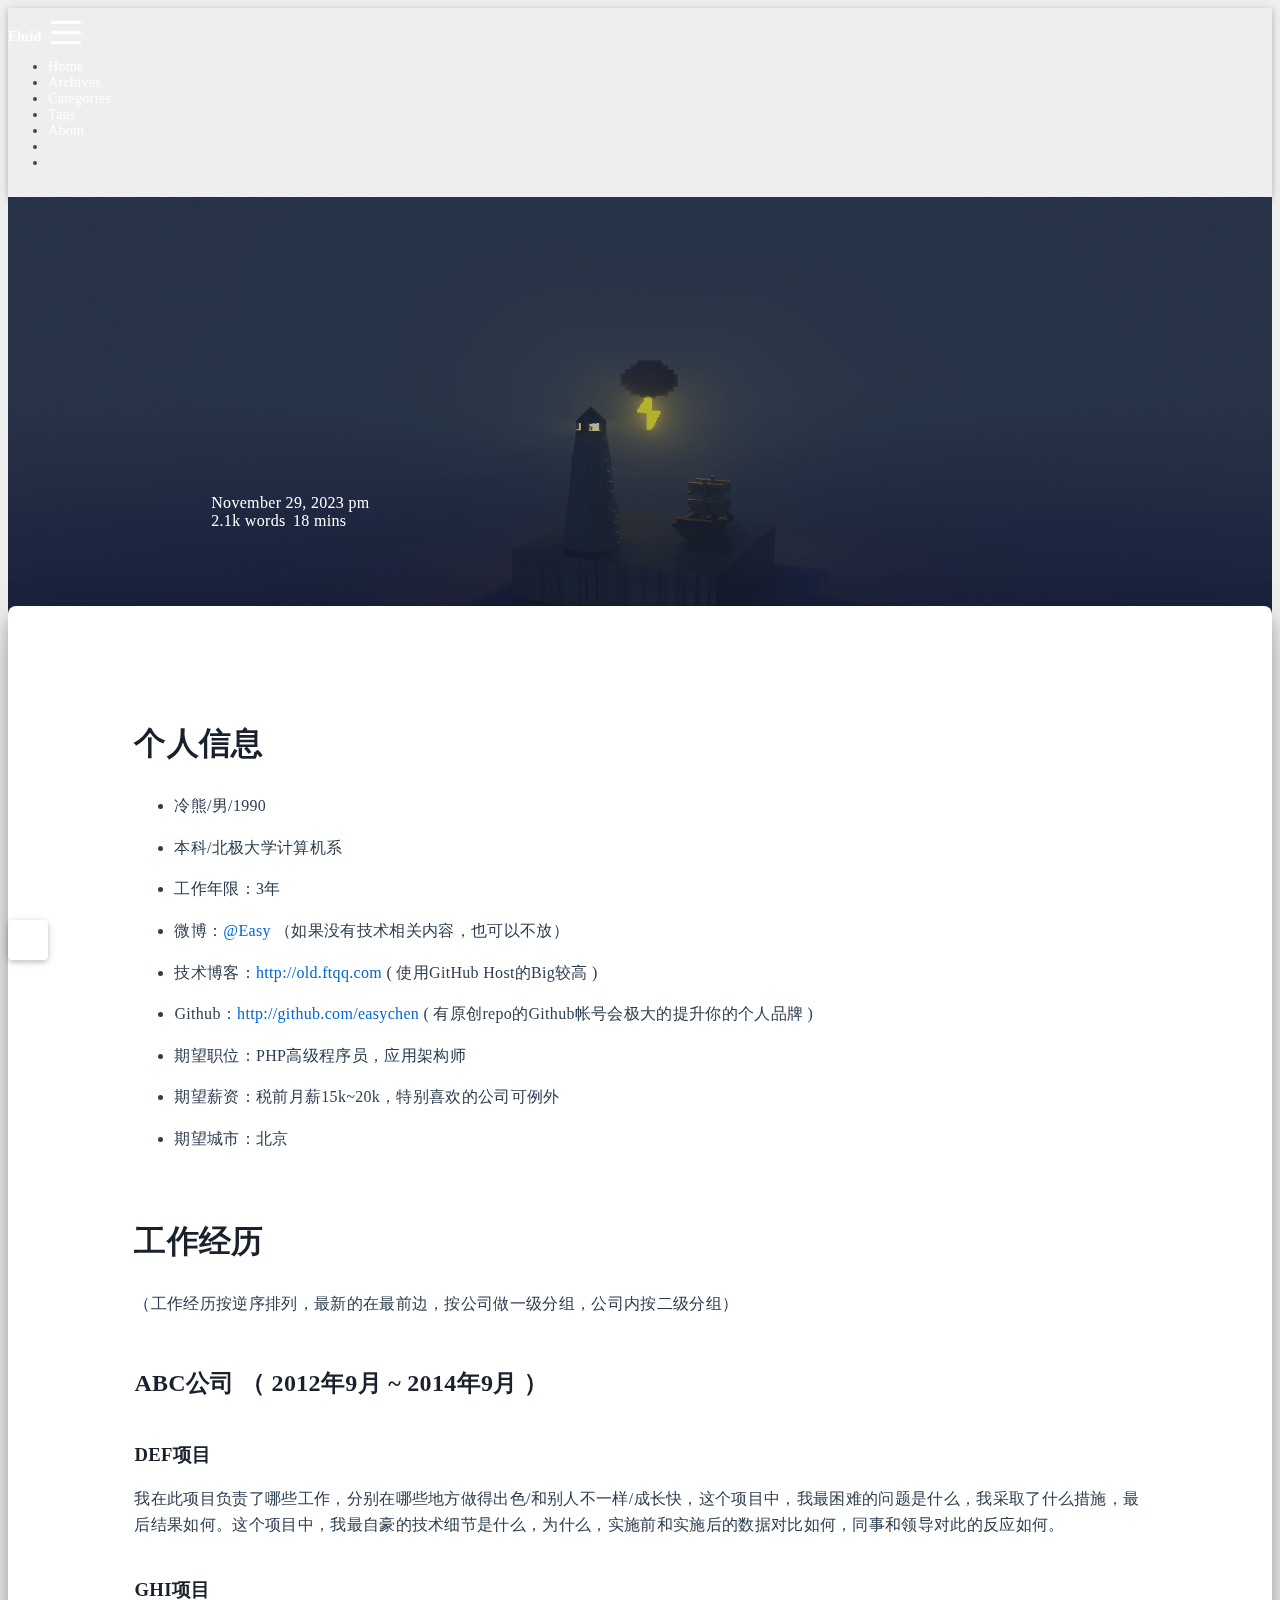
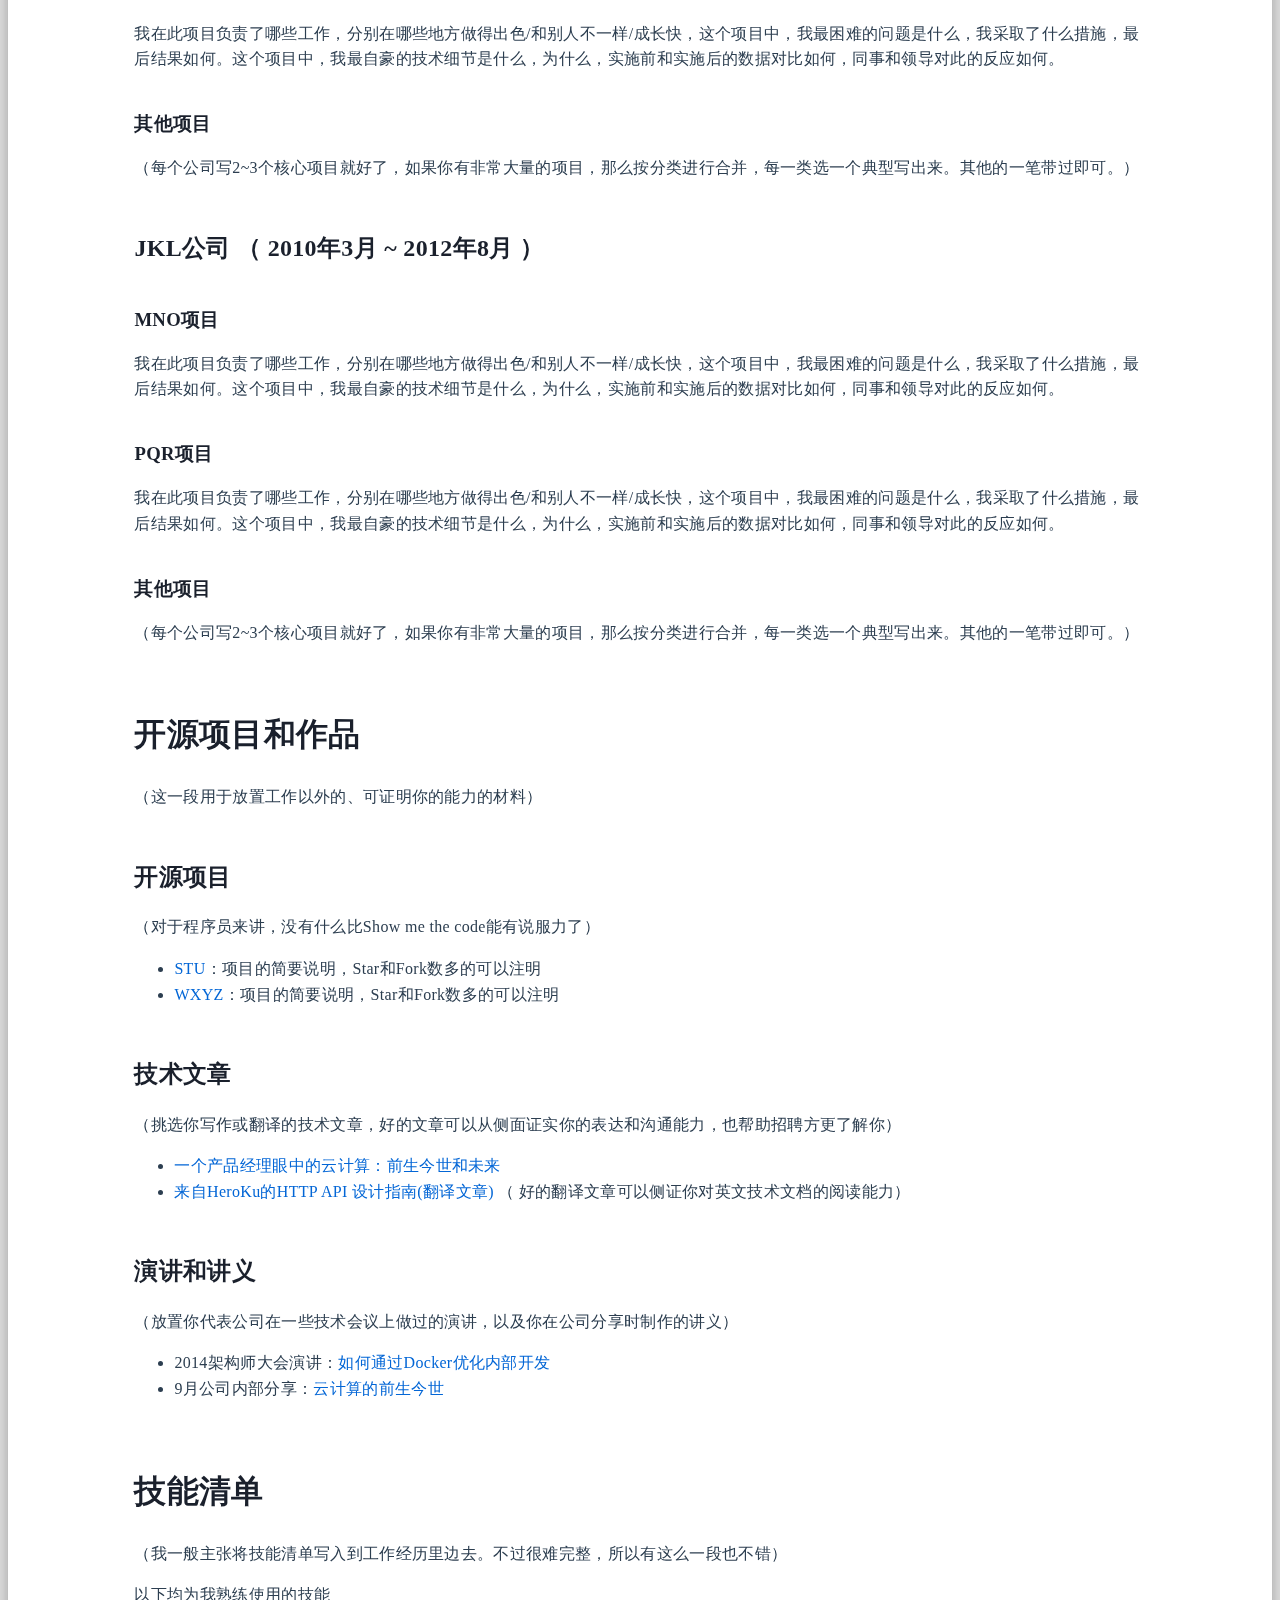
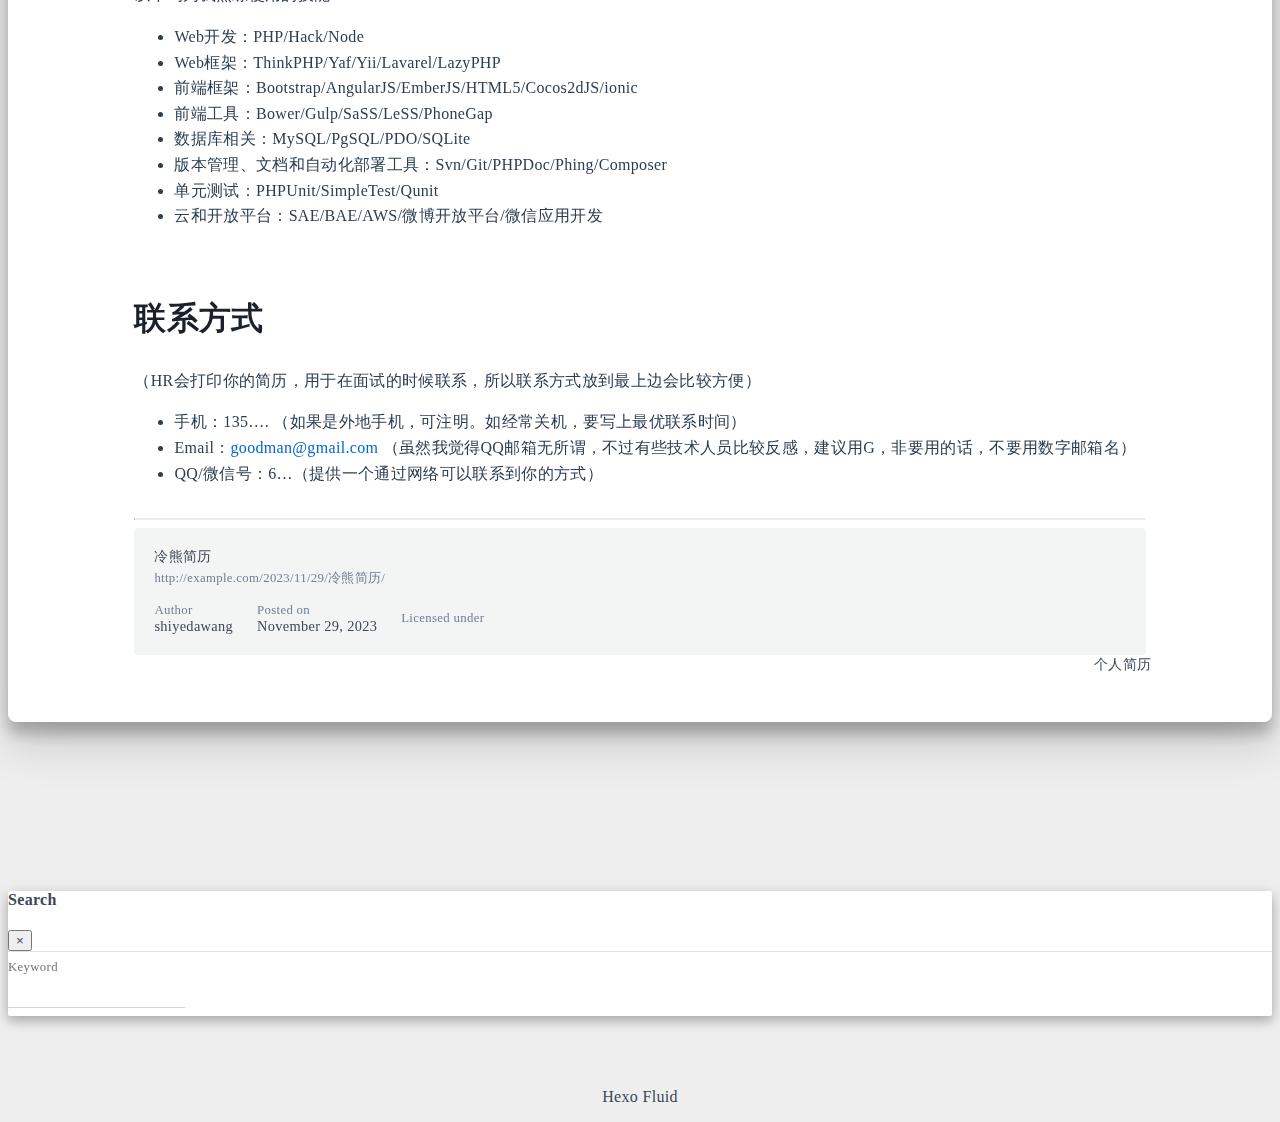
<file: 2023/11/29/冷熊简历/index.html>
<!DOCTYPE html>
<html lang="en" data-default-color-scheme=auto>



<head>
  <meta charset="UTF-8">
  <link rel="apple-touch-icon" sizes="76x76" href="/img/fluid.png">
  <link rel="icon" href="/img/fluid.png">
  <meta name="viewport" content="width=device-width, initial-scale=1.0, maximum-scale=5.0, shrink-to-fit=no">
  <meta http-equiv="x-ua-compatible" content="ie=edge">
  
  <meta name="theme-color" content="#2f4154">
  <meta name="author" content="shiyedawang">
  <meta name="keywords" content="">
  
    <meta name="description" content="个人信息 冷熊&#x2F;男&#x2F;1990   本科&#x2F;北极大学计算机系   工作年限：3年  微博：@Easy （如果没有技术相关内容，也可以不放）  技术博客：http:&#x2F;&#x2F;old.ftqq.com ( 使用GitHub Host的Big较高  )  Github：http:&#x2F;&#x2F;github.com&#x2F;easychen ( 有原创repo的Github帐号会极大的提升你的个人品牌">
<meta property="og:type" content="article">
<meta property="og:title" content="冷熊简历">
<meta property="og:url" content="http://example.com/2023/11/29/%E5%86%B7%E7%86%8A%E7%AE%80%E5%8E%86/index.html">
<meta property="og:site_name" content="ls">
<meta property="og:description" content="个人信息 冷熊&#x2F;男&#x2F;1990   本科&#x2F;北极大学计算机系   工作年限：3年  微博：@Easy （如果没有技术相关内容，也可以不放）  技术博客：http:&#x2F;&#x2F;old.ftqq.com ( 使用GitHub Host的Big较高  )  Github：http:&#x2F;&#x2F;github.com&#x2F;easychen ( 有原创repo的Github帐号会极大的提升你的个人品牌">
<meta property="og:locale" content="en_US">
<meta property="article:published_time" content="2023-11-29T11:49:17.000Z">
<meta property="article:modified_time" content="2023-11-29T11:50:00.277Z">
<meta property="article:author" content="shiyedawang">
<meta name="twitter:card" content="summary_large_image">
  
  
  
  <title>冷熊简历 - ls</title>

  <link  rel="stylesheet" href="https://lib.baomitu.com/twitter-bootstrap/4.6.1/css/bootstrap.min.css" />



  <link  rel="stylesheet" href="https://lib.baomitu.com/github-markdown-css/4.0.0/github-markdown.min.css" />

  <link  rel="stylesheet" href="https://lib.baomitu.com/hint.css/2.7.0/hint.min.css" />

  <link  rel="stylesheet" href="https://lib.baomitu.com/fancybox/3.5.7/jquery.fancybox.min.css" />



<!-- 主题依赖的图标库，不要自行修改 -->
<!-- Do not modify the link that theme dependent icons -->

<link rel="stylesheet" href="//at.alicdn.com/t/font_1749284_hj8rtnfg7um.css">



<link rel="stylesheet" href="//at.alicdn.com/t/font_1736178_lbnruvf0jn.css">


<link  rel="stylesheet" href="/css/main.css" />


  <link id="highlight-css" rel="stylesheet" href="/css/highlight.css" />
  
    <link id="highlight-css-dark" rel="stylesheet" href="/css/highlight-dark.css" />
  




  <script id="fluid-configs">
    var Fluid = window.Fluid || {};
    Fluid.ctx = Object.assign({}, Fluid.ctx)
    var CONFIG = {"hostname":"example.com","root":"/","version":"1.9.5","typing":{"enable":true,"typeSpeed":70,"cursorChar":"_","loop":false,"scope":[]},"anchorjs":{"enable":true,"element":"h1,h2,h3,h4,h5,h6","placement":"left","visible":"hover","icon":""},"progressbar":{"enable":true,"height_px":3,"color":"#29d","options":{"showSpinner":false,"trickleSpeed":100}},"code_language":{"enable":true,"default":"TEXT"},"copy_btn":true,"image_caption":{"enable":true},"image_zoom":{"enable":true,"img_url_replace":["",""]},"toc":{"enable":true,"placement":"right","headingSelector":"h1,h2,h3,h4,h5,h6","collapseDepth":0},"lazyload":{"enable":true,"loading_img":"/img/loading.gif","onlypost":false,"offset_factor":2},"web_analytics":{"enable":false,"follow_dnt":true,"baidu":null,"google":{"measurement_id":null},"tencent":{"sid":null,"cid":null},"woyaola":null,"cnzz":null,"leancloud":{"app_id":null,"app_key":null,"server_url":null,"path":"window.location.pathname","ignore_local":false}},"search_path":"/local-search.xml","include_content_in_search":true};

    if (CONFIG.web_analytics.follow_dnt) {
      var dntVal = navigator.doNotTrack || window.doNotTrack || navigator.msDoNotTrack;
      Fluid.ctx.dnt = dntVal && (dntVal.startsWith('1') || dntVal.startsWith('yes') || dntVal.startsWith('on'));
    }
  </script>
  <script  src="/js/utils.js" ></script>
  <script  src="/js/color-schema.js" ></script>
  


  
<meta name="generator" content="Hexo 7.0.0"></head>


<body>
  

  <header>
    

<div class="header-inner" style="height: 70vh;">
  <nav id="navbar" class="navbar fixed-top  navbar-expand-lg navbar-dark scrolling-navbar">
  <div class="container">
    <a class="navbar-brand" href="/">
      <strong>Fluid</strong>
    </a>

    <button id="navbar-toggler-btn" class="navbar-toggler" type="button" data-toggle="collapse"
            data-target="#navbarSupportedContent"
            aria-controls="navbarSupportedContent" aria-expanded="false" aria-label="Toggle navigation">
      <div class="animated-icon"><span></span><span></span><span></span></div>
    </button>

    <!-- Collapsible content -->
    <div class="collapse navbar-collapse" id="navbarSupportedContent">
      <ul class="navbar-nav ml-auto text-center">
        
          
          
          
          
            <li class="nav-item">
              <a class="nav-link" href="/" target="_self">
                <i class="iconfont icon-home-fill"></i>
                <span>Home</span>
              </a>
            </li>
          
        
          
          
          
          
            <li class="nav-item">
              <a class="nav-link" href="/archives/" target="_self">
                <i class="iconfont icon-archive-fill"></i>
                <span>Archives</span>
              </a>
            </li>
          
        
          
          
          
          
            <li class="nav-item">
              <a class="nav-link" href="/categories/" target="_self">
                <i class="iconfont icon-category-fill"></i>
                <span>Categories</span>
              </a>
            </li>
          
        
          
          
          
          
            <li class="nav-item">
              <a class="nav-link" href="/tags/" target="_self">
                <i class="iconfont icon-tags-fill"></i>
                <span>Tags</span>
              </a>
            </li>
          
        
          
          
          
          
            <li class="nav-item">
              <a class="nav-link" href="/about/" target="_self">
                <i class="iconfont icon-user-fill"></i>
                <span>About</span>
              </a>
            </li>
          
        
        
          <li class="nav-item" id="search-btn">
            <a class="nav-link" target="_self" href="javascript:;" data-toggle="modal" data-target="#modalSearch" aria-label="Search">
              <i class="iconfont icon-search"></i>
            </a>
          </li>
          
        
        
          <li class="nav-item" id="color-toggle-btn">
            <a class="nav-link" target="_self" href="javascript:;" aria-label="Color Toggle">
              <i class="iconfont icon-dark" id="color-toggle-icon"></i>
            </a>
          </li>
        
      </ul>
    </div>
  </div>
</nav>

  

<div id="banner" class="banner" parallax=true
     style="background: url('/img/default.png') no-repeat center center; background-size: cover;">
  <div class="full-bg-img">
    <div class="mask flex-center" style="background-color: rgba(0, 0, 0, 0.3)">
      <div class="banner-text text-center fade-in-up">
        <div class="h2">
          
            <span id="subtitle" data-typed-text="冷熊简历"></span>
          
        </div>

        
          
  <div class="mt-3">
    
    
      <span class="post-meta">
        <i class="iconfont icon-date-fill" aria-hidden="true"></i>
        <time datetime="2023-11-29 19:49" pubdate>
          November 29, 2023 pm
        </time>
      </span>
    
  </div>

  <div class="mt-1">
    
      <span class="post-meta mr-2">
        <i class="iconfont icon-chart"></i>
        
          2.1k words
        
      </span>
    

    
      <span class="post-meta mr-2">
        <i class="iconfont icon-clock-fill"></i>
        
        
        
          18 mins
        
      </span>
    

    
    
  </div>


        
      </div>

      
    </div>
  </div>
</div>

</div>

  </header>

  <main>
    
      

<div class="container-fluid nopadding-x">
  <div class="row nomargin-x">
    <div class="side-col d-none d-lg-block col-lg-2">
      

    </div>

    <div class="col-lg-8 nopadding-x-md">
      <div class="container nopadding-x-md" id="board-ctn">
        <div id="board">
          <article class="post-content mx-auto">
            <h1 id="seo-header">冷熊简历</h1>
            
            
              <div class="markdown-body">
                
                <h1 id="个人信息"><a href="#个人信息" class="headerlink" title="个人信息"></a>个人信息</h1><ul>
<li><p>冷熊&#x2F;男&#x2F;1990 </p>
</li>
<li><p>本科&#x2F;北极大学计算机系 </p>
</li>
<li><p>工作年限：3年</p>
</li>
<li><p>微博：<a target="_blank" rel="noopener" href="http://weibo.com/easy">@Easy</a> （如果没有技术相关内容，也可以不放）</p>
</li>
<li><p>技术博客：<a target="_blank" rel="noopener" href="http://old.ftqq.com/">http://old.ftqq.com</a> ( 使用GitHub Host的Big较高  )</p>
</li>
<li><p>Github：<a target="_blank" rel="noopener" href="http://github.com/easychen">http://github.com/easychen</a> ( 有原创repo的Github帐号会极大的提升你的个人品牌  )</p>
</li>
<li><p>期望职位：PHP高级程序员，应用架构师</p>
</li>
<li><p>期望薪资：税前月薪15k~20k，特别喜欢的公司可例外</p>
</li>
<li><p>期望城市：北京</p>
</li>
</ul>
<h1 id="工作经历"><a href="#工作经历" class="headerlink" title="工作经历"></a>工作经历</h1><p>（工作经历按逆序排列，最新的在最前边，按公司做一级分组，公司内按二级分组）</p>
<h2 id="ABC公司-（-2012年9月-2014年9月-）"><a href="#ABC公司-（-2012年9月-2014年9月-）" class="headerlink" title="ABC公司 （ 2012年9月 ~ 2014年9月 ）"></a>ABC公司 （ 2012年9月 ~ 2014年9月 ）</h2><h3 id="DEF项目"><a href="#DEF项目" class="headerlink" title="DEF项目"></a>DEF项目</h3><p>我在此项目负责了哪些工作，分别在哪些地方做得出色&#x2F;和别人不一样&#x2F;成长快，这个项目中，我最困难的问题是什么，我采取了什么措施，最后结果如何。这个项目中，我最自豪的技术细节是什么，为什么，实施前和实施后的数据对比如何，同事和领导对此的反应如何。</p>
<h3 id="GHI项目"><a href="#GHI项目" class="headerlink" title="GHI项目"></a>GHI项目</h3><p>我在此项目负责了哪些工作，分别在哪些地方做得出色&#x2F;和别人不一样&#x2F;成长快，这个项目中，我最困难的问题是什么，我采取了什么措施，最后结果如何。这个项目中，我最自豪的技术细节是什么，为什么，实施前和实施后的数据对比如何，同事和领导对此的反应如何。</p>
<h3 id="其他项目"><a href="#其他项目" class="headerlink" title="其他项目"></a>其他项目</h3><p>（每个公司写2~3个核心项目就好了，如果你有非常大量的项目，那么按分类进行合并，每一类选一个典型写出来。其他的一笔带过即可。）</p>
<h2 id="JKL公司-（-2010年3月-2012年8月-）"><a href="#JKL公司-（-2010年3月-2012年8月-）" class="headerlink" title="JKL公司 （ 2010年3月 ~ 2012年8月 ）"></a>JKL公司 （ 2010年3月 ~ 2012年8月 ）</h2><h3 id="MNO项目"><a href="#MNO项目" class="headerlink" title="MNO项目"></a>MNO项目</h3><p>我在此项目负责了哪些工作，分别在哪些地方做得出色&#x2F;和别人不一样&#x2F;成长快，这个项目中，我最困难的问题是什么，我采取了什么措施，最后结果如何。这个项目中，我最自豪的技术细节是什么，为什么，实施前和实施后的数据对比如何，同事和领导对此的反应如何。</p>
<h3 id="PQR项目"><a href="#PQR项目" class="headerlink" title="PQR项目"></a>PQR项目</h3><p>我在此项目负责了哪些工作，分别在哪些地方做得出色&#x2F;和别人不一样&#x2F;成长快，这个项目中，我最困难的问题是什么，我采取了什么措施，最后结果如何。这个项目中，我最自豪的技术细节是什么，为什么，实施前和实施后的数据对比如何，同事和领导对此的反应如何。</p>
<h3 id="其他项目-1"><a href="#其他项目-1" class="headerlink" title="其他项目"></a>其他项目</h3><p>（每个公司写2~3个核心项目就好了，如果你有非常大量的项目，那么按分类进行合并，每一类选一个典型写出来。其他的一笔带过即可。）</p>
<h1 id="开源项目和作品"><a href="#开源项目和作品" class="headerlink" title="开源项目和作品"></a>开源项目和作品</h1><p>（这一段用于放置工作以外的、可证明你的能力的材料）</p>
<h2 id="开源项目"><a href="#开源项目" class="headerlink" title="开源项目"></a>开源项目</h2><p>（对于程序员来讲，没有什么比Show me the code能有说服力了）</p>
<ul>
<li><a target="_blank" rel="noopener" href="http://github.com/yourname/projectname">STU</a>：项目的简要说明，Star和Fork数多的可以注明</li>
<li><a target="_blank" rel="noopener" href="http://github.com/yourname/projectname">WXYZ</a>：项目的简要说明，Star和Fork数多的可以注明</li>
</ul>
<h2 id="技术文章"><a href="#技术文章" class="headerlink" title="技术文章"></a>技术文章</h2><p>（挑选你写作或翻译的技术文章，好的文章可以从侧面证实你的表达和沟通能力，也帮助招聘方更了解你）</p>
<ul>
<li><a target="_blank" rel="noopener" href="http://get.jobdeer.com/706.get">一个产品经理眼中的云计算：前生今世和未来</a></li>
<li><a target="_blank" rel="noopener" href="http://get.jobdeer.com/343.get">来自HeroKu的HTTP API 设计指南(翻译文章)</a> （ 好的翻译文章可以侧证你对英文技术文档的阅读能力）</li>
</ul>
<h2 id="演讲和讲义"><a href="#演讲和讲义" class="headerlink" title="演讲和讲义"></a>演讲和讲义</h2><p>（放置你代表公司在一些技术会议上做过的演讲，以及你在公司分享时制作的讲义）</p>
<ul>
<li>2014架构师大会演讲：<a target="_blank" rel="noopener" href="http://ftqq.com/">如何通过Docker优化内部开发</a></li>
<li>9月公司内部分享：<a target="_blank" rel="noopener" href="http://ftqq.com/">云计算的前生今世</a></li>
</ul>
<h1 id="技能清单"><a href="#技能清单" class="headerlink" title="技能清单"></a>技能清单</h1><p>（我一般主张将技能清单写入到工作经历里边去。不过很难完整，所以有这么一段也不错）</p>
<p>以下均为我熟练使用的技能</p>
<ul>
<li>Web开发：PHP&#x2F;Hack&#x2F;Node</li>
<li>Web框架：ThinkPHP&#x2F;Yaf&#x2F;Yii&#x2F;Lavarel&#x2F;LazyPHP</li>
<li>前端框架：Bootstrap&#x2F;AngularJS&#x2F;EmberJS&#x2F;HTML5&#x2F;Cocos2dJS&#x2F;ionic</li>
<li>前端工具：Bower&#x2F;Gulp&#x2F;SaSS&#x2F;LeSS&#x2F;PhoneGap</li>
<li>数据库相关：MySQL&#x2F;PgSQL&#x2F;PDO&#x2F;SQLite</li>
<li>版本管理、文档和自动化部署工具：Svn&#x2F;Git&#x2F;PHPDoc&#x2F;Phing&#x2F;Composer</li>
<li>单元测试：PHPUnit&#x2F;SimpleTest&#x2F;Qunit</li>
<li>云和开放平台：SAE&#x2F;BAE&#x2F;AWS&#x2F;微博开放平台&#x2F;微信应用开发</li>
</ul>
<h1 id="联系方式"><a href="#联系方式" class="headerlink" title="联系方式"></a>联系方式</h1><p>（HR会打印你的简历，用于在面试的时候联系，所以联系方式放到最上边会比较方便）</p>
<ul>
<li>手机：135…. （如果是外地手机，可注明。如经常关机，要写上最优联系时间）</li>
<li>Email：<a href="mailto:&#103;&#x6f;&#111;&#x64;&#109;&#x61;&#x6e;&#64;&#103;&#109;&#x61;&#105;&#x6c;&#x2e;&#99;&#x6f;&#109;">&#103;&#x6f;&#111;&#x64;&#109;&#x61;&#x6e;&#64;&#103;&#109;&#x61;&#105;&#x6c;&#x2e;&#99;&#x6f;&#109;</a> （虽然我觉得QQ邮箱无所谓，不过有些技术人员比较反感，建议用G，非要用的话，不要用数字邮箱名）</li>
<li>QQ&#x2F;微信号：6…（提供一个通过网络可以联系到你的方式）</li>
</ul>

                
              </div>
            
            <hr/>
            <div>
              <div class="post-metas my-3">
  
  
</div>


              
  

  <div class="license-box my-3">
    <div class="license-title">
      <div>冷熊简历</div>
      <div>http://example.com/2023/11/29/冷熊简历/</div>
    </div>
    <div class="license-meta">
      
        <div class="license-meta-item">
          <div>Author</div>
          <div>shiyedawang</div>
        </div>
      
      
        <div class="license-meta-item license-meta-date">
          <div>Posted on</div>
          <div>November 29, 2023</div>
        </div>
      
      
      
        <div class="license-meta-item">
          <div>Licensed under</div>
          <div>
            
              
              
                <a class="print-no-link" target="_blank" href="https://creativecommons.org/licenses/by/4.0/">
                  <span class="hint--top hint--rounded" aria-label="BY - Attribution">
                    <i class="iconfont icon-by"></i>
                  </span>
                </a>
              
            
          </div>
        </div>
      
    </div>
    <div class="license-icon iconfont"></div>
  </div>



              
                <div class="post-prevnext my-3">
                  <article class="post-prev col-6">
                    
                    
                  </article>
                  <article class="post-next col-6">
                    
                    
                      <a href="/2023/11/29/%E4%B8%AA%E4%BA%BA%E7%AE%80%E5%8E%86-1/" title="个人简历">
                        <span class="hidden-mobile">个人简历</span>
                        <span class="visible-mobile">Next</span>
                        <i class="iconfont icon-arrowright"></i>
                      </a>
                    
                  </article>
                </div>
              
            </div>

            
          </article>
        </div>
      </div>
    </div>

    <div class="side-col d-none d-lg-block col-lg-2">
      
  <aside class="sidebar" style="margin-left: -1rem">
    <div id="toc">
  <p class="toc-header">
    <i class="iconfont icon-list"></i>
    <span>Table of Contents</span>
  </p>
  <div class="toc-body" id="toc-body"></div>
</div>



  </aside>


    </div>
  </div>
</div>





  



  



  



  



  







    

    
      <a id="scroll-top-button" aria-label="TOP" href="#" role="button">
        <i class="iconfont icon-arrowup" aria-hidden="true"></i>
      </a>
    

    
      <div class="modal fade" id="modalSearch" tabindex="-1" role="dialog" aria-labelledby="ModalLabel"
     aria-hidden="true">
  <div class="modal-dialog modal-dialog-scrollable modal-lg" role="document">
    <div class="modal-content">
      <div class="modal-header text-center">
        <h4 class="modal-title w-100 font-weight-bold">Search</h4>
        <button type="button" id="local-search-close" class="close" data-dismiss="modal" aria-label="Close">
          <span aria-hidden="true">&times;</span>
        </button>
      </div>
      <div class="modal-body mx-3">
        <div class="md-form mb-5">
          <input type="text" id="local-search-input" class="form-control validate">
          <label data-error="x" data-success="v" for="local-search-input">Keyword</label>
        </div>
        <div class="list-group" id="local-search-result"></div>
      </div>
    </div>
  </div>
</div>

    

    
  </main>

  <footer>
    <div class="footer-inner">
  
    <div class="footer-content">
       <a href="https://hexo.io" target="_blank" rel="nofollow noopener"><span>Hexo</span></a> <i class="iconfont icon-love"></i> <a href="https://github.com/fluid-dev/hexo-theme-fluid" target="_blank" rel="nofollow noopener"><span>Fluid</span></a> 
    </div>
  
  
  
  
</div>

  </footer>

  <!-- Scripts -->
  
  <script  src="https://lib.baomitu.com/nprogress/0.2.0/nprogress.min.js" ></script>
  <link  rel="stylesheet" href="https://lib.baomitu.com/nprogress/0.2.0/nprogress.min.css" />

  <script>
    NProgress.configure({"showSpinner":false,"trickleSpeed":100})
    NProgress.start()
    window.addEventListener('load', function() {
      NProgress.done();
    })
  </script>


<script  src="https://lib.baomitu.com/jquery/3.6.4/jquery.min.js" ></script>
<script  src="https://lib.baomitu.com/twitter-bootstrap/4.6.1/js/bootstrap.min.js" ></script>
<script  src="/js/events.js" ></script>
<script  src="/js/plugins.js" ></script>


  <script  src="https://lib.baomitu.com/typed.js/2.0.12/typed.min.js" ></script>
  <script>
    (function (window, document) {
      var typing = Fluid.plugins.typing;
      var subtitle = document.getElementById('subtitle');
      if (!subtitle || !typing) {
        return;
      }
      var text = subtitle.getAttribute('data-typed-text');
      
        typing(text);
      
    })(window, document);
  </script>




  
    <script  src="/js/img-lazyload.js" ></script>
  




  
<script>
  Fluid.utils.createScript('https://lib.baomitu.com/tocbot/4.20.1/tocbot.min.js', function() {
    var toc = jQuery('#toc');
    if (toc.length === 0 || !window.tocbot) { return; }
    var boardCtn = jQuery('#board-ctn');
    var boardTop = boardCtn.offset().top;

    window.tocbot.init(Object.assign({
      tocSelector     : '#toc-body',
      contentSelector : '.markdown-body',
      linkClass       : 'tocbot-link',
      activeLinkClass : 'tocbot-active-link',
      listClass       : 'tocbot-list',
      isCollapsedClass: 'tocbot-is-collapsed',
      collapsibleClass: 'tocbot-is-collapsible',
      scrollSmooth    : true,
      includeTitleTags: true,
      headingsOffset  : -boardTop,
    }, CONFIG.toc));
    if (toc.find('.toc-list-item').length > 0) {
      toc.css('visibility', 'visible');
    }

    Fluid.events.registerRefreshCallback(function() {
      if ('tocbot' in window) {
        tocbot.refresh();
        var toc = jQuery('#toc');
        if (toc.length === 0 || !tocbot) {
          return;
        }
        if (toc.find('.toc-list-item').length > 0) {
          toc.css('visibility', 'visible');
        }
      }
    });
  });
</script>


  <script src=https://lib.baomitu.com/clipboard.js/2.0.11/clipboard.min.js></script>

  <script>Fluid.plugins.codeWidget();</script>


  
<script>
  Fluid.utils.createScript('https://lib.baomitu.com/anchor-js/4.3.1/anchor.min.js', function() {
    window.anchors.options = {
      placement: CONFIG.anchorjs.placement,
      visible  : CONFIG.anchorjs.visible
    };
    if (CONFIG.anchorjs.icon) {
      window.anchors.options.icon = CONFIG.anchorjs.icon;
    }
    var el = (CONFIG.anchorjs.element || 'h1,h2,h3,h4,h5,h6').split(',');
    var res = [];
    for (var item of el) {
      res.push('.markdown-body > ' + item.trim());
    }
    if (CONFIG.anchorjs.placement === 'left') {
      window.anchors.options.class = 'anchorjs-link-left';
    }
    window.anchors.add(res.join(', '));

    Fluid.events.registerRefreshCallback(function() {
      if ('anchors' in window) {
        anchors.removeAll();
        var el = (CONFIG.anchorjs.element || 'h1,h2,h3,h4,h5,h6').split(',');
        var res = [];
        for (var item of el) {
          res.push('.markdown-body > ' + item.trim());
        }
        if (CONFIG.anchorjs.placement === 'left') {
          anchors.options.class = 'anchorjs-link-left';
        }
        anchors.add(res.join(', '));
      }
    });
  });
</script>


  
<script>
  Fluid.utils.createScript('https://lib.baomitu.com/fancybox/3.5.7/jquery.fancybox.min.js', function() {
    Fluid.plugins.fancyBox();
  });
</script>


  <script>Fluid.plugins.imageCaption();</script>

  <script  src="/js/local-search.js" ></script>





<!-- 主题的启动项，将它保持在最底部 -->
<!-- the boot of the theme, keep it at the bottom -->
<script  src="/js/boot.js" ></script>


  

  <noscript>
    <div class="noscript-warning">Blog works best with JavaScript enabled</div>
  </noscript>
</body>
</html>
</file>
<file: css/style.css>
body {
  width: 100%;
}
body:before,
body:after {
  content: "";
  display: table;
}
body:after {
  clear: both;
}
html,
body,
div,
span,
applet,
object,
iframe,
h1,
h2,
h3,
h4,
h5,
h6,
p,
blockquote,
pre,
a,
abbr,
acronym,
address,
big,
cite,
code,
del,
dfn,
em,
img,
ins,
kbd,
q,
s,
samp,
small,
strike,
strong,
sub,
sup,
tt,
var,
dl,
dt,
dd,
ol,
ul,
li,
fieldset,
form,
label,
legend,
table,
caption,
tbody,
tfoot,
thead,
tr,
th,
td {
  margin: 0;
  padding: 0;
  border: 0;
  outline: 0;
  font-weight: inherit;
  font-style: inherit;
  font-family: inherit;
  font-size: 100%;
  vertical-align: baseline;
}
body {
  line-height: 1;
  color: #000;
  background: #fff;
}
ol,
ul {
  list-style: none;
}
table {
  border-collapse: separate;
  border-spacing: 0;
  vertical-align: middle;
}
caption,
th,
td {
  text-align: left;
  font-weight: normal;
  vertical-align: middle;
}
a img {
  border: none;
}
input,
button {
  margin: 0;
  padding: 0;
}
input::-moz-focus-inner,
button::-moz-focus-inner {
  border: 0;
  padding: 0;
}
html,
body,
#container {
  height: 100%;
}
body {
  background: #eee;
  font: 14px -apple-system, BlinkMacSystemFont, "Segoe UI", "Roboto", "Oxygen", "Ubuntu", "Cantarell", "Fira Sans", "Droid Sans", "Helvetica Neue", sans-serif;
  -webkit-text-size-adjust: 100%;
}
.outer {
  max-width: 1220px;
  margin: 0 auto;
  padding: 0 20px;
}
.outer:before,
.outer:after {
  content: "";
  display: table;
}
.outer:after {
  clear: both;
}
.inner {
  display: inline;
  float: left;
  width: 98.33333333333333%;
  margin: 0 0.833333333333333%;
}
.left,
.alignleft {
  float: left;
}
.right,
.alignright {
  float: right;
}
.clear {
  clear: both;
}
#container {
  position: relative;
}
.mobile-nav-on {
  overflow: hidden;
}
#wrap {
  height: 100%;
  width: 100%;
  position: absolute;
  top: 0;
  left: 0;
  -webkit-transition: 0.2s ease-out;
  -moz-transition: 0.2s ease-out;
  -ms-transition: 0.2s ease-out;
  transition: 0.2s ease-out;
  z-index: 1;
  background: #eee;
}
.mobile-nav-on #wrap {
  left: 280px;
}
@media screen and (min-width: 768px) {
  #main {
    display: inline;
    float: left;
    width: 73.33333333333333%;
    margin: 0 0.833333333333333%;
  }
}
.article-date,
.article-category-link,
.archive-year,
.widget-title {
  text-decoration: none;
  text-transform: uppercase;
  letter-spacing: 2px;
  color: #999;
  margin-bottom: 1em;
  margin-left: 5px;
  line-height: 1em;
  text-shadow: 0 1px #fff;
  font-weight: bold;
}
.article-inner,
.archive-article-inner {
  background: #fff;
  -webkit-box-shadow: 1px 2px 3px #ddd;
  box-shadow: 1px 2px 3px #ddd;
  border: 1px solid #ddd;
  border-radius: 3px;
}
.article-entry h1,
.widget h1 {
  font-size: 2em;
}
.article-entry h2,
.widget h2 {
  font-size: 1.5em;
}
.article-entry h3,
.widget h3 {
  font-size: 1.3em;
}
.article-entry h4,
.widget h4 {
  font-size: 1.2em;
}
.article-entry h5,
.widget h5 {
  font-size: 1em;
}
.article-entry h6,
.widget h6 {
  font-size: 1em;
  color: #999;
}
.article-entry hr,
.widget hr {
  border: 1px dashed #ddd;
}
.article-entry strong,
.widget strong {
  font-weight: bold;
}
.article-entry em,
.widget em,
.article-entry cite,
.widget cite {
  font-style: italic;
}
.article-entry sup,
.widget sup,
.article-entry sub,
.widget sub {
  font-size: 0.75em;
  line-height: 0;
  position: relative;
  vertical-align: baseline;
}
.article-entry sup,
.widget sup {
  top: -0.5em;
}
.article-entry sub,
.widget sub {
  bottom: -0.2em;
}
.article-entry small,
.widget small {
  font-size: 0.85em;
}
.article-entry acronym,
.widget acronym,
.article-entry abbr,
.widget abbr {
  border-bottom: 1px dotted;
}
.article-entry ul,
.widget ul,
.article-entry ol,
.widget ol,
.article-entry dl,
.widget dl {
  margin: 0 20px;
  line-height: 1.6em;
}
.article-entry ul ul,
.widget ul ul,
.article-entry ol ul,
.widget ol ul,
.article-entry ul ol,
.widget ul ol,
.article-entry ol ol,
.widget ol ol {
  margin-top: 0;
  margin-bottom: 0;
}
.article-entry ul,
.widget ul {
  list-style: disc;
}
.article-entry ol,
.widget ol {
  list-style: decimal;
}
.article-entry dt,
.widget dt {
  font-weight: bold;
}
#header {
  height: 300px;
  position: relative;
  border-bottom: 1px solid #ddd;
}
#header:before,
#header:after {
  content: "";
  position: absolute;
  left: 0;
  right: 0;
  height: 40px;
}
#header:before {
  top: 0;
  background: -webkit-linear-gradient(rgba(0,0,0,0.2), transparent);
  background: -moz-linear-gradient(rgba(0,0,0,0.2), transparent);
  background: -ms-linear-gradient(rgba(0,0,0,0.2), transparent);
  background: linear-gradient(rgba(0,0,0,0.2), transparent);
}
#header:after {
  bottom: 0;
  background: -webkit-linear-gradient(transparent, rgba(0,0,0,0.2));
  background: -moz-linear-gradient(transparent, rgba(0,0,0,0.2));
  background: -ms-linear-gradient(transparent, rgba(0,0,0,0.2));
  background: linear-gradient(transparent, rgba(0,0,0,0.2));
}
#header-outer {
  height: 100%;
  position: relative;
}
#header-inner {
  position: relative;
  overflow: hidden;
}
#banner {
  position: absolute;
  top: 0;
  left: 0;
  width: 100%;
  height: 100%;
  background: url("images/banner.jpg") center #000;
  background-size: cover;
  z-index: -1;
}
#header-title {
  text-align: center;
  height: 40px;
  position: absolute;
  top: 50%;
  left: 0;
  margin-top: -20px;
}
#logo,
#subtitle {
  text-decoration: none;
  color: #fff;
  font-weight: 300;
  text-shadow: 0 1px 4px rgba(0,0,0,0.3);
}
#logo {
  font-size: 40px;
  line-height: 40px;
  letter-spacing: 2px;
}
#subtitle {
  font-size: 16px;
  line-height: 16px;
  letter-spacing: 1px;
}
#subtitle-wrap {
  margin-top: 16px;
}
#main-nav {
  float: left;
  margin-left: -15px;
}
.nav-icon,
.main-nav-link {
  float: left;
  color: #fff;
  opacity: 0.6;
  text-decoration: none;
  text-shadow: 0 1px rgba(0,0,0,0.2);
  -webkit-transition: opacity 0.2s;
  -moz-transition: opacity 0.2s;
  -ms-transition: opacity 0.2s;
  transition: opacity 0.2s;
  display: block;
  padding: 20px 15px;
}
.nav-icon:hover,
.main-nav-link:hover {
  opacity: 1;
}
.nav-icon {
  text-align: center;
  font-size: 14px;
  width: 14px;
  height: 14px;
  padding: 20px 15px;
  position: relative;
  cursor: pointer;
}
.main-nav-link {
  font-weight: 300;
  letter-spacing: 1px;
}
@media screen and (max-width: 479px) {
  .main-nav-link {
    display: none;
  }
}
#main-nav-toggle {
  display: none;
}
@media screen and (max-width: 479px) {
  #main-nav-toggle {
    display: block;
  }
}
#sub-nav {
  float: right;
  margin-right: -15px;
}
#search-form-wrap {
  position: absolute;
  top: 15px;
  width: 150px;
  height: 30px;
  right: -150px;
  opacity: 0;
  -webkit-transition: 0.2s ease-out;
  -moz-transition: 0.2s ease-out;
  -ms-transition: 0.2s ease-out;
  transition: 0.2s ease-out;
}
#search-form-wrap.on {
  opacity: 1;
  right: 0;
}
@media screen and (max-width: 479px) {
  #search-form-wrap {
    width: 100%;
    right: -100%;
  }
}
.search-form {
  position: absolute;
  top: 0;
  left: 0;
  right: 0;
  background: #fff;
  padding: 5px 15px;
  border-radius: 15px;
  -webkit-box-shadow: 0 0 10px rgba(0,0,0,0.3);
  box-shadow: 0 0 10px rgba(0,0,0,0.3);
}
.search-form-input {
  border: none;
  background: none;
  color: #555;
  width: 100%;
  font: 13px -apple-system, BlinkMacSystemFont, "Segoe UI", "Roboto", "Oxygen", "Ubuntu", "Cantarell", "Fira Sans", "Droid Sans", "Helvetica Neue", sans-serif;
  outline: none;
}
.search-form-input::-webkit-search-results-decoration,
.search-form-input::-webkit-search-cancel-button {
  -webkit-appearance: none;
}
.search-form-submit {
  position: absolute;
  top: 50%;
  right: 10px;
  margin-top: -7px;
  font: 13px ForkAwesome;
  border: none;
  background: none;
  color: #bbb;
  cursor: pointer;
}
.search-form-submit:hover,
.search-form-submit:focus {
  color: #777;
}
.article {
  margin: 50px 0;
}
.article-inner {
  overflow: hidden;
}
.article-meta:before,
.article-meta:after {
  content: "";
  display: table;
}
.article-meta:after {
  clear: both;
}
.article-date {
  float: left;
}
.article-category {
  float: left;
  line-height: 1em;
  color: #ccc;
  text-shadow: 0 1px #fff;
  margin-left: 8px;
}
.article-category:before {
  content: "\2022";
}
.article-category-link {
  margin: 0 12px 1em;
}
.article-header {
  padding: 20px 20px 0;
}
.article-title {
  text-decoration: none;
  font-size: 2em;
  font-weight: bold;
  color: #555;
  line-height: 1.1em;
  -webkit-transition: color 0.2s;
  -moz-transition: color 0.2s;
  -ms-transition: color 0.2s;
  transition: color 0.2s;
}
a.article-title:hover {
  color: #258fb8;
}
.article-entry {
  color: #555;
  padding: 0 20px;
}
.article-entry:before,
.article-entry:after {
  content: "";
  display: table;
}
.article-entry:after {
  clear: both;
}
.article-entry p,
.article-entry table {
  line-height: 1.6em;
  margin: 1.6em 0;
}
.article-entry h1,
.article-entry h2,
.article-entry h3,
.article-entry h4,
.article-entry h5,
.article-entry h6 {
  font-weight: bold;
}
.article-entry h1,
.article-entry h2,
.article-entry h3,
.article-entry h4,
.article-entry h5,
.article-entry h6 {
  line-height: 1.1em;
  margin: 1.1em 0;
}
.article-entry a {
  color: #258fb8;
  text-decoration: none;
}
.article-entry a:hover {
  text-decoration: underline;
}
.article-entry ul,
.article-entry ol,
.article-entry dl {
  margin-top: 1.6em;
  margin-bottom: 1.6em;
}
.article-entry img,
.article-entry video {
  max-width: 100%;
  height: auto;
  display: block;
  margin: auto;
}
.article-entry iframe {
  border: none;
}
.article-entry table {
  width: 100%;
  border-collapse: collapse;
  border-spacing: 0;
}
.article-entry th {
  font-weight: bold;
  border-bottom: 3px solid #ddd;
  padding-bottom: 0.5em;
}
.article-entry td {
  border-bottom: 1px solid #ddd;
  padding: 10px 0;
}
.article-entry blockquote {
  font-family: Georgia, "Times New Roman", serif;
  margin: 1.6em 20px;
  text-align: center;
}
.article-entry blockquote footer {
  font-size: 14px;
  margin: 1.6em 0;
  font-family: -apple-system, BlinkMacSystemFont, "Segoe UI", "Roboto", "Oxygen", "Ubuntu", "Cantarell", "Fira Sans", "Droid Sans", "Helvetica Neue", sans-serif;
}
.article-entry blockquote footer cite:before {
  content: "—";
  padding: 0 0.5em;
}
.article-entry .pullquote {
  text-align: left;
  width: 45%;
  margin: 0;
}
.article-entry .pullquote.left {
  margin-left: 0.5em;
  margin-right: 1em;
}
.article-entry .pullquote.right {
  margin-right: 0.5em;
  margin-left: 1em;
}
.article-entry .caption {
  color: #999;
  display: block;
  font-size: 0.9em;
  margin-top: 0.5em;
  position: relative;
  text-align: center;
}
.article-entry .video-container {
  position: relative;
  padding-top: 56.25%;
  height: 0;
  overflow: hidden;
}
.article-entry .video-container iframe,
.article-entry .video-container object,
.article-entry .video-container embed {
  position: absolute;
  top: 0;
  left: 0;
  width: 100%;
  height: 100%;
  margin-top: 0;
}
.article-more-link a {
  display: inline-block;
  line-height: 1em;
  padding: 6px 15px;
  border-radius: 15px;
  background: #eee;
  color: #999;
  text-shadow: 0 1px #fff;
  text-decoration: none;
}
.article-more-link a:hover {
  background: #258fb8;
  color: #fff;
  text-decoration: none;
  text-shadow: 0 1px #1e7293;
}
.article-footer {
  font-size: 0.85em;
  line-height: 1.6em;
  border-top: 1px solid #ddd;
  padding-top: 1.6em;
  margin: 0 20px 20px;
}
.article-footer:before,
.article-footer:after {
  content: "";
  display: table;
}
.article-footer:after {
  clear: both;
}
.article-footer a {
  color: #999;
  text-decoration: none;
}
.article-footer a:hover {
  color: #555;
}
.article-tag-list-item {
  float: left;
  margin-right: 10px;
}
.article-tag-list-link:before {
  content: "#";
}
.article-comment-link {
  float: right;
}
.article-comment-link:before {
  padding-right: 8px;
}
.article-share-link {
  cursor: pointer;
  float: right;
  margin-left: 20px;
}
.article-share-link:before {
  padding-right: 6px;
}
#article-nav {
  position: relative;
}
#article-nav:before,
#article-nav:after {
  content: "";
  display: table;
}
#article-nav:after {
  clear: both;
}
@media screen and (min-width: 768px) {
  #article-nav {
    margin: 50px 0;
  }
  #article-nav:before {
    width: 8px;
    height: 8px;
    position: absolute;
    top: 50%;
    left: 50%;
    margin-top: -4px;
    margin-left: -4px;
    content: "";
    border-radius: 50%;
    background: #ddd;
    -webkit-box-shadow: 0 1px 2px #fff;
    box-shadow: 0 1px 2px #fff;
  }
}
.article-nav-link-wrap {
  text-decoration: none;
  text-shadow: 0 1px #fff;
  color: #999;
  -webkit-box-sizing: border-box;
  -moz-box-sizing: border-box;
  box-sizing: border-box;
  margin-top: 50px;
  text-align: center;
  display: block;
}
.article-nav-link-wrap:hover {
  color: #555;
}
@media screen and (min-width: 768px) {
  .article-nav-link-wrap {
    width: 50%;
    margin-top: 0;
  }
}
@media screen and (min-width: 768px) {
  #article-nav-newer {
    float: left;
    text-align: right;
    padding-right: 20px;
  }
}
@media screen and (min-width: 768px) {
  #article-nav-older {
    float: right;
    text-align: left;
    padding-left: 20px;
  }
}
.article-nav-caption {
  text-transform: uppercase;
  letter-spacing: 2px;
  color: #ddd;
  line-height: 1em;
  font-weight: bold;
}
#article-nav-newer .article-nav-caption {
  margin-right: -2px;
}
.article-nav-title {
  font-size: 0.85em;
  line-height: 1.6em;
  margin-top: 0.5em;
}
.article-share-box {
  position: absolute;
  display: none;
  background: #fff;
  -webkit-box-shadow: 1px 2px 10px rgba(0,0,0,0.2);
  box-shadow: 1px 2px 10px rgba(0,0,0,0.2);
  border-radius: 3px;
  margin-left: -145px;
  overflow: hidden;
  z-index: 1;
}
.article-share-box.on {
  display: block;
}
.article-share-input {
  width: 100%;
  background: none;
  -webkit-box-sizing: border-box;
  -moz-box-sizing: border-box;
  box-sizing: border-box;
  font: 14px -apple-system, BlinkMacSystemFont, "Segoe UI", "Roboto", "Oxygen", "Ubuntu", "Cantarell", "Fira Sans", "Droid Sans", "Helvetica Neue", sans-serif;
  padding: 0 15px;
  color: #555;
  outline: none;
  border: 1px solid #ddd;
  border-radius: 3px 3px 0 0;
  height: 36px;
  line-height: 36px;
}
.article-share-links {
  background: #eee;
}
.article-share-links:before,
.article-share-links:after {
  content: "";
  display: table;
}
.article-share-links:after {
  clear: both;
}
.article-share-twitter,
.article-share-facebook,
.article-share-pinterest,
.article-share-linkedin {
  width: 50px;
  height: 36px;
  display: block;
  float: left;
  position: relative;
  color: #999;
  text-shadow: 0 1px #fff;
}
.article-share-twitter:before,
.article-share-facebook:before,
.article-share-pinterest:before,
.article-share-linkedin:before {
  font-size: 20px;
  width: 20px;
  height: 20px;
  position: absolute;
  top: 50%;
  left: 50%;
  margin-top: -10px;
  margin-left: -10px;
  text-align: center;
}
.article-share-twitter:hover,
.article-share-facebook:hover,
.article-share-pinterest:hover,
.article-share-linkedin:hover {
  color: #fff;
}
.article-share-twitter:hover {
  background: #00aced;
  text-shadow: 0 1px #008abe;
}
.article-share-facebook:hover {
  background: #3b5998;
  text-shadow: 0 1px #2f477a;
}
.article-share-pinterest:hover {
  background: #cb2027;
  text-shadow: 0 1px #a21a1f;
}
.article-share-linkedin:hover {
  background: #0077b5;
  text-shadow: 0 1px #005f91;
}
.article-gallery {
  background: #000;
  position: relative;
}
.article-gallery-photos {
  position: relative;
  overflow: hidden;
}
.article-gallery-img {
  display: none;
  max-width: 100%;
}
.article-gallery-img:first-child {
  display: block;
}
.article-gallery-img.loaded {
  position: absolute;
  display: block;
}
.article-gallery-img img {
  display: block;
  max-width: 100%;
  margin: 0 auto;
}
#comments {
  background: #fff;
  -webkit-box-shadow: 1px 2px 3px #ddd;
  box-shadow: 1px 2px 3px #ddd;
  padding: 20px;
  border: 1px solid #ddd;
  border-radius: 3px;
  margin: 50px 0;
}
#comments a {
  color: #258fb8;
}
.archives-wrap {
  margin: 50px 0;
}
.archives:before,
.archives:after {
  content: "";
  display: table;
}
.archives:after {
  clear: both;
}
.archive-year-wrap {
  margin-bottom: 1em;
}
.archives {
  -webkit-column-gap: 10px;
  -moz-column-gap: 10px;
  column-gap: 10px;
}
@media screen and (min-width: 480px) and (max-width: 767px) {
  .archives {
    -webkit-column-count: 2;
    -moz-column-count: 2;
    column-count: 2;
  }
}
@media screen and (min-width: 768px) {
  .archives {
    -webkit-column-count: 3;
    -moz-column-count: 3;
    column-count: 3;
  }
}
.archive-article {
  -webkit-column-break-inside: avoid;
  page-break-inside: avoid;
  overflow: hidden;
  break-inside: avoid-column;
}
.archive-article-inner {
  padding: 10px;
  margin-bottom: 15px;
}
.archive-article-title {
  text-decoration: none;
  font-weight: bold;
  color: #555;
  -webkit-transition: color 0.2s;
  -moz-transition: color 0.2s;
  -ms-transition: color 0.2s;
  transition: color 0.2s;
  line-height: 1.6em;
}
.archive-article-title:hover {
  color: #258fb8;
}
.archive-article-footer {
  margin-top: 1em;
}
.archive-article-date {
  color: #999;
  text-decoration: none;
  font-size: 0.85em;
  line-height: 1em;
  margin-bottom: 0.5em;
  display: block;
}
#page-nav {
  margin: 50px auto;
  background: #fff;
  -webkit-box-shadow: 1px 2px 3px #ddd;
  box-shadow: 1px 2px 3px #ddd;
  border: 1px solid #ddd;
  border-radius: 3px;
  text-align: center;
  color: #999;
  overflow: hidden;
}
#page-nav:before,
#page-nav:after {
  content: "";
  display: table;
}
#page-nav:after {
  clear: both;
}
#page-nav a,
#page-nav span {
  padding: 10px 20px;
  line-height: 1;
  height: 2ex;
}
#page-nav a {
  color: #999;
  text-decoration: none;
}
#page-nav a:hover {
  background: #999;
  color: #fff;
}
#page-nav .prev {
  float: left;
}
#page-nav .next {
  float: right;
}
#page-nav .page-number {
  display: inline-block;
}
@media screen and (max-width: 479px) {
  #page-nav .page-number {
    display: none;
  }
}
#page-nav .current {
  color: #555;
  font-weight: bold;
}
#page-nav .space {
  color: #ddd;
}
#footer {
  background: #262a30;
  padding: 50px 0;
  border-top: 1px solid #ddd;
  color: #999;
}
#footer a {
  color: #258fb8;
  text-decoration: none;
}
#footer a:hover {
  text-decoration: underline;
}
#footer-info {
  line-height: 1.6em;
  font-size: 0.85em;
}
.article-entry pre,
.article-entry .highlight {
  background: #2d2d2d;
  margin: 0 -20px;
  padding: 15px 20px;
  border-style: solid;
  border-color: #ddd;
  border-width: 1px 0;
  overflow: auto;
  color: #ccc;
  line-height: 22.400000000000002px;
}
.article-entry .highlight .gutter pre,
.article-entry .gist .gist-file .gist-data .line-numbers {
  color: #666;
  font-size: 0.85em;
}
.article-entry pre,
.article-entry code {
  font-family: "Source Code Pro", Consolas, Monaco, Menlo, Consolas, monospace;
}
.article-entry code {
  background: #eee;
  text-shadow: 0 1px #fff;
  padding: 0 0.3em;
}
.article-entry pre code {
  background: none;
  text-shadow: none;
  padding: 0;
}
.article-entry .highlight pre {
  border: none;
  margin: 0;
  padding: 0;
}
.article-entry .highlight table {
  margin: 0;
  width: auto;
}
.article-entry .highlight td {
  border: none;
  padding: 0;
}
.article-entry .highlight figcaption {
  font-size: 0.85em;
  color: #999;
  line-height: 1em;
  margin-bottom: 1em;
}
.article-entry .highlight figcaption:before,
.article-entry .highlight figcaption:after {
  content: "";
  display: table;
}
.article-entry .highlight figcaption:after {
  clear: both;
}
.article-entry .highlight figcaption a {
  float: right;
}
.article-entry .highlight .gutter {
  -moz-user-select: none;
  -ms-user-select: none;
  -webkit-user-select: none;
  -webkit-user-select: none;
  -moz-user-select: none;
  -ms-user-select: none;
  user-select: none;
}
.article-entry .highlight .gutter pre {
  text-align: right;
  padding-right: 20px;
}
.article-entry .highlight .line {
  height: 22.400000000000002px;
}
.article-entry .highlight .line.marked {
  background: #515151;
}
.article-entry .gist {
  margin: 0 -20px;
  border-style: solid;
  border-color: #ddd;
  border-width: 1px 0;
  background: #2d2d2d;
  padding: 15px 20px 15px 0;
}
.article-entry .gist .gist-file {
  border: none;
  font-family: "Source Code Pro", Consolas, Monaco, Menlo, Consolas, monospace;
  margin: 0;
}
.article-entry .gist .gist-file .gist-data {
  background: none;
  border: none;
}
.article-entry .gist .gist-file .gist-data .line-numbers {
  background: none;
  border: none;
  padding: 0 20px 0 0;
}
.article-entry .gist .gist-file .gist-data .line-data {
  padding: 0 !important;
}
.article-entry .gist .gist-file .highlight {
  margin: 0;
  padding: 0;
  border: none;
}
.article-entry .gist .gist-file .gist-meta {
  background: #2d2d2d;
  color: #999;
  font: 0.85em -apple-system, BlinkMacSystemFont, "Segoe UI", "Roboto", "Oxygen", "Ubuntu", "Cantarell", "Fira Sans", "Droid Sans", "Helvetica Neue", sans-serif;
  text-shadow: 0 0;
  padding: 0;
  margin-top: 1em;
  margin-left: 20px;
}
.article-entry .gist .gist-file .gist-meta a {
  color: #258fb8;
  font-weight: normal;
}
.article-entry .gist .gist-file .gist-meta a:hover {
  text-decoration: underline;
}
pre .comment,
pre .title {
  color: #999;
}
pre .variable,
pre .attribute,
pre .tag,
pre .regexp,
pre .ruby .constant,
pre .xml .tag .title,
pre .xml .pi,
pre .xml .doctype,
pre .html .doctype,
pre .css .id,
pre .css .class,
pre .css .pseudo {
  color: #f2777a;
}
pre .number,
pre .preprocessor,
pre .built_in,
pre .literal,
pre .params,
pre .constant {
  color: #f99157;
}
pre .class,
pre .ruby .class .title,
pre .css .rules .attribute {
  color: #9c9;
}
pre .string,
pre .value,
pre .inheritance,
pre .header,
pre .ruby .symbol,
pre .xml .cdata {
  color: #9c9;
}
pre .css .hexcolor {
  color: #6cc;
}
pre .function,
pre .python .decorator,
pre .python .title,
pre .ruby .function .title,
pre .ruby .title .keyword,
pre .perl .sub,
pre .javascript .title,
pre .coffeescript .title {
  color: #69c;
}
pre .keyword,
pre .javascript .function {
  color: #c9c;
}
@media screen and (max-width: 479px) {
  #mobile-nav {
    position: absolute;
    top: 0;
    left: 0;
    width: 280px;
    height: 100%;
    background: #191919;
    border-right: 1px solid #fff;
  }
}
@media screen and (max-width: 479px) {
  .mobile-nav-link {
    display: block;
    color: #999;
    text-decoration: none;
    padding: 15px 20px;
    font-weight: bold;
  }
  .mobile-nav-link:hover {
    color: #fff;
  }
}
@media screen and (min-width: 768px) {
  #sidebar {
    display: inline;
    float: left;
    width: 23.333333333333332%;
    margin: 0 0.833333333333333%;
  }
}
.widget-wrap {
  margin: 50px 0;
}
.widget {
  color: #777;
  text-shadow: 0 1px #fff;
  background: #ddd;
  -webkit-box-shadow: 0 -1px 4px #ccc inset;
  box-shadow: 0 -1px 4px #ccc inset;
  border: 1px solid #ccc;
  padding: 15px;
  border-radius: 3px;
}
.widget a {
  color: #258fb8;
  text-decoration: none;
}
.widget a:hover {
  text-decoration: underline;
}
.widget ul ul,
.widget ol ul,
.widget dl ul,
.widget ul ol,
.widget ol ol,
.widget dl ol,
.widget ul dl,
.widget ol dl,
.widget dl dl {
  margin-left: 15px;
  list-style: disc;
}
.widget {
  line-height: 1.6em;
  word-wrap: break-word;
  font-size: 0.9em;
}
.widget ul,
.widget ol {
  list-style: none;
  margin: 0;
}
.widget ul ul,
.widget ol ul,
.widget ul ol,
.widget ol ol {
  margin: 0 20px;
}
.widget ul ul,
.widget ol ul {
  list-style: disc;
}
.widget ul ol,
.widget ol ol {
  list-style: decimal;
}
.category-list-count,
.tag-list-count,
.archive-list-count {
  padding-left: 5px;
  color: #999;
  font-size: 0.85em;
}
.category-list-count:before,
.tag-list-count:before,
.archive-list-count:before {
  content: "(";
}
.category-list-count:after,
.tag-list-count:after,
.archive-list-count:after {
  content: ")";
}
.tagcloud a {
  margin-right: 5px;
  display: inline-block;
}
</file>
<file: css/main.css>
.anchorjs-link {
  text-decoration: none !important;
  transition: opacity 0.2s ease-in-out;
}
.markdown-body h1:hover > .anchorjs-link,
h2:hover > .anchorjs-link,
h3:hover > .anchorjs-link,
h4:hover > .anchorjs-link,
h5:hover > .anchorjs-link,
h6:hover > .anchorjs-link {
  opacity: 1;
}
.banner {
  height: 100%;
  position: relative;
  overflow: hidden;
  cursor: default;
}
.banner .mask {
  position: absolute;
  width: 100%;
  height: 100%;
  background-color: rgba(0,0,0,0.3);
}
.banner[parallax="true"] {
  will-change: transform;
  -webkit-transform-style: preserve-3d;
  -webkit-backface-visibility: hidden;
  transition: transform 0.05s ease-out;
}
@media (max-width: 100vh) {
  .header-inner {
    max-height: 100vw;
  }
  #board {
    margin-top: -1rem !important;
  }
}
@media (max-width: 79.99vh) {
  .scroll-down-bar {
    display: none;
  }
}
#board {
  position: relative;
  margin-top: -2rem;
  padding: 3rem 0;
  background-color: var(--board-bg-color);
  transition: background-color 0.2s ease-in-out;
  border-radius: 0.5rem;
  z-index: 3;
  -webkit-box-shadow: 0 12px 15px 0 rgba(0,0,0,0.24), 0 17px 50px 0 rgba(0,0,0,0.19);
  box-shadow: 0 12px 15px 0 rgba(0,0,0,0.24), 0 17px 50px 0 rgba(0,0,0,0.19);
}
.code-widget {
  display: inline-block;
  background-color: transparent;
  font-size: 0.75rem;
  line-height: 1;
  font-weight: bold;
  padding: 0.3rem 0.1rem 0.1rem 0.1rem;
  position: absolute;
  right: 0.45rem;
  top: 0.15rem;
  z-index: 1;
}
.code-widget-light {
  color: #999;
}
.code-widget-dark {
  color: #bababa;
}
.copy-btn {
  cursor: pointer;
  user-select: none;
  -webkit-appearance: none;
  outline: none;
}
.copy-btn > i {
  font-size: 0.75rem !important;
  font-weight: 400;
  margin-right: 0.15rem;
  opacity: 0;
  transition: opacity 0.2s ease-in-out;
}
.markdown-body pre:hover > .copy-btn > i {
  opacity: 0.9;
}
.markdown-body pre:hover > .copy-btn,
.markdown-body pre:not(:hover) > .copy-btn {
  outline: none;
}
.license-box {
  background-color: rgba(27,31,35,0.05);
  transition: background-color 0.2s ease-in-out;
  border-radius: 4px;
  font-size: 0.9rem;
  overflow: hidden;
  padding: 1.25rem;
  position: relative;
  z-index: 1;
}
.license-box .license-icon {
  position: absolute;
  top: 50%;
  left: 100%;
}
.license-box .license-icon::after {
  content: "\e8e4";
  font-size: 12.5rem;
  line-height: 1;
  opacity: 0.1;
  position: relative;
  left: -0.85em;
  bottom: 0.5em;
  z-index: -1;
}
.license-box .license-title {
  margin-bottom: 1rem;
}
.license-box .license-title div:nth-child(1) {
  line-height: 1.2;
  margin-bottom: 0.25rem;
}
.license-box .license-title div:nth-child(2) {
  color: var(--sec-text-color);
  font-size: 0.8rem;
}
.license-box .license-meta {
  align-items: center;
  display: flex;
  flex-wrap: wrap;
  justify-content: flex-start;
}
.license-box .license-meta .license-meta-item {
  align-items: center;
  justify-content: center;
  margin-right: 1.5rem;
}
.license-box .license-meta .license-meta-item div:nth-child(1) {
  color: var(--sec-text-color);
  font-size: 0.8rem;
  font-weight: normal;
}
.license-box .license-meta .license-meta-item i.iconfont {
  font-size: 1rem;
}
@media (max-width: 575px) and (min-width: 425px) {
  .license-box .license-meta .license-meta-item {
    display: flex;
    justify-content: flex-start;
    flex-wrap: wrap;
    font-size: 0.8rem;
    flex: 0 0 50%;
    max-width: 50%;
    margin-right: 0;
  }
  .license-box .license-meta .license-meta-item div:nth-child(1) {
    margin-right: 0.5rem;
  }
  .license-box .license-meta .license-meta-date {
    order: -1;
  }
}
@media (max-width: 424px) {
  .license-box::after {
    top: -65px;
  }
  .license-box .license-meta {
    flex-direction: column;
    align-items: flex-start;
  }
  .license-box .license-meta .license-meta-item {
    display: flex;
    flex-wrap: wrap;
    font-size: 0.8rem;
  }
  .license-box .license-meta .license-meta-item div:nth-child(1) {
    margin-right: 0.5rem;
  }
}
.footer-inner {
  padding: 3rem 0 1rem 0;
  text-align: center;
}
.footer-inner > div:not(:first-child) {
  margin: 0.25rem 0;
  font-size: 0.85rem;
}
.footer-inner .statistics {
  display: flex;
  flex-direction: row;
  justify-content: center;
}
.footer-inner .statistics > span {
  flex: 1;
  margin: 0 0.25rem;
}
.footer-inner .statistics > *:nth-last-child(2):first-child {
  text-align: right;
}
.footer-inner .statistics > *:nth-last-child(2):first-child ~ * {
  text-align: left;
}
.footer-inner .beian {
  display: flex;
  flex-direction: row;
  justify-content: center;
}
.footer-inner .beian > * {
  margin: 0 0.25rem;
}
.footer-inner .beian-police {
  position: relative;
  overflow: hidden;
  display: inline-flex;
  align-items: center;
  justify-content: left;
}
.footer-inner .beian-police img {
  margin-right: 3px;
  width: 1rem;
  height: 1rem;
  margin-bottom: 0.1rem;
}
@media (max-width: 424px) {
  .footer-inner .statistics {
    flex-direction: column;
  }
  .footer-inner .statistics > *:nth-last-child(2):first-child {
    text-align: center;
  }
  .footer-inner .statistics > *:nth-last-child(2):first-child ~ * {
    text-align: center;
  }
  .footer-inner .beian {
    flex-direction: column;
  }
  .footer-inner .beian .beian-police {
    justify-content: center;
  }
  .footer-inner .beian > *:nth-last-child(2):first-child {
    text-align: center;
  }
  .footer-inner .beian > *:nth-last-child(2):first-child ~ * {
    text-align: center;
  }
}
sup > a::before,
.footnote-text::before {
  display: block;
  content: "";
  margin-top: -5rem;
  height: 5rem;
  width: 1px;
  visibility: hidden;
}
sup > a::before,
.footnote-text::before {
  display: inline-block;
}
.footnote-item::before {
  display: block;
  content: "";
  margin-top: -5rem;
  height: 5rem;
  width: 1px;
  visibility: hidden;
}
.footnote-list ol {
  list-style-type: none;
  counter-reset: sectioncounter;
  padding-left: 0.5rem;
  font-size: 0.95rem;
}
.footnote-list ol li:before {
  font-family: "Helvetica Neue", monospace, "Monaco";
  content: "[" counter(sectioncounter) "]";
  counter-increment: sectioncounter;
}
.footnote-list ol li+li {
  margin-top: 0.5rem;
}
.footnote-text {
  padding-left: 0.5em;
}
.navbar {
  background-color: transparent;
  font-size: 0.875rem;
  box-shadow: 0 2px 5px 0 rgba(0,0,0,0.16), 0 2px 10px 0 rgba(0,0,0,0.12);
  -webkit-box-shadow: 0 2px 5px 0 rgba(0,0,0,0.16), 0 2px 10px 0 rgba(0,0,0,0.12);
}
.navbar .navbar-brand {
  color: var(--navbar-text-color);
}
.navbar .navbar-toggler .animated-icon span {
  background-color: var(--navbar-text-color);
}
.navbar .nav-item .nav-link {
  display: block;
  color: var(--navbar-text-color);
  transition: color 0.2s ease-in-out, background-color 0.2s ease-in-out;
}
.navbar .nav-item .nav-link:hover {
  color: var(--link-hover-color);
}
.navbar .nav-item .nav-link:focus {
  color: var(--navbar-text-color);
}
.navbar .nav-item .nav-link i {
  font-size: 0.875rem;
}
.navbar .nav-item .nav-link i:only-child {
  margin: 0 0.2rem;
}
.navbar .navbar-toggler {
  border-width: 0;
  outline: 0;
}
.navbar.scrolling-navbar {
  will-change: background, padding;
  -webkit-transition: background 0.5s ease-in-out, padding 0.5s ease-in-out;
  transition: background 0.5s ease-in-out, padding 0.5s ease-in-out;
}
@media (min-width: 600px) {
  .navbar.scrolling-navbar {
    padding-top: 12px;
    padding-bottom: 12px;
  }
  .navbar.scrolling-navbar .navbar-nav > li {
    -webkit-transition-duration: 1s;
    transition-duration: 1s;
  }
}
.navbar.scrolling-navbar.top-nav-collapse {
  padding-top: 5px;
  padding-bottom: 5px;
}
.navbar .dropdown-menu {
  font-size: 0.875rem;
  color: var(--navbar-text-color);
  background-color: rgba(0,0,0,0.3);
  border: none;
  min-width: 8rem;
  -webkit-transition: background 0.5s ease-in-out, padding 0.5s ease-in-out;
  transition: background 0.5s ease-in-out, padding 0.5s ease-in-out;
}
@media (max-width: 991.98px) {
  .navbar .dropdown-menu {
    text-align: center;
  }
}
.navbar .dropdown-item {
  color: var(--navbar-text-color);
}
.navbar .dropdown-item:hover,
.navbar .dropdown-item:focus {
  color: var(--link-hover-color);
  background-color: rgba(0,0,0,0.1);
}
@media (min-width: 992px) {
  .navbar .dropdown:hover > .dropdown-menu {
    display: block;
  }
  .navbar .dropdown > .dropdown-toggle:active {
    pointer-events: none;
  }
  .navbar .dropdown-menu {
    top: 95%;
  }
}
.navbar .animated-icon {
  width: 30px;
  height: 20px;
  position: relative;
  margin: 0;
  -webkit-transform: rotate(0deg);
  -moz-transform: rotate(0deg);
  -o-transform: rotate(0deg);
  transform: rotate(0deg);
  -webkit-transition: 0.5s ease-in-out;
  -moz-transition: 0.5s ease-in-out;
  -o-transition: 0.5s ease-in-out;
  transition: 0.5s ease-in-out;
  cursor: pointer;
}
.navbar .animated-icon span {
  display: block;
  position: absolute;
  height: 3px;
  width: 100%;
  border-radius: 9px;
  opacity: 1;
  left: 0;
  -webkit-transform: rotate(0deg);
  -moz-transform: rotate(0deg);
  -o-transform: rotate(0deg);
  transform: rotate(0deg);
  -webkit-transition: 0.25s ease-in-out;
  -moz-transition: 0.25s ease-in-out;
  -o-transition: 0.25s ease-in-out;
  transition: 0.25s ease-in-out;
  background: #fff;
}
.navbar .animated-icon span:nth-child(1) {
  top: 0;
}
.navbar .animated-icon span:nth-child(2) {
  top: 10px;
}
.navbar .animated-icon span:nth-child(3) {
  top: 20px;
}
.navbar .animated-icon.open span:nth-child(1) {
  top: 11px;
  -webkit-transform: rotate(135deg);
  -moz-transform: rotate(135deg);
  -o-transform: rotate(135deg);
  transform: rotate(135deg);
}
.navbar .animated-icon.open span:nth-child(2) {
  opacity: 0;
  left: -60px;
}
.navbar .animated-icon.open span:nth-child(3) {
  top: 11px;
  -webkit-transform: rotate(-135deg);
  -moz-transform: rotate(-135deg);
  -o-transform: rotate(-135deg);
  transform: rotate(-135deg);
}
.navbar .dropdown-collapse,
.top-nav-collapse,
.navbar-col-show {
  background-color: var(--navbar-bg-color);
}
@media (max-width: 767px) {
  .navbar {
    font-size: 1rem;
    line-height: 2.5rem;
  }
}
.banner-text {
  color: var(--subtitle-color);
  max-width: calc(960px - 6rem);
  width: 80%;
  overflow-wrap: break-word;
}
.banner-text .typed-cursor {
  margin: 0 0.2rem;
}
@media (max-width: 767px) {
  #subtitle,
  .typed-cursor {
    font-size: 1.5rem;
  }
}
@media (max-width: 575px) {
  .banner-text {
    font-size: 0.9rem;
  }
  #subtitle,
  .typed-cursor {
    font-size: 1.35rem;
  }
}
.modal-dialog .modal-content {
  background-color: var(--board-bg-color);
  border: 0;
  border-radius: 0.125rem;
  -webkit-box-shadow: 0 5px 11px 0 rgba(0,0,0,0.18), 0 4px 15px 0 rgba(0,0,0,0.15);
  box-shadow: 0 5px 11px 0 rgba(0,0,0,0.18), 0 4px 15px 0 rgba(0,0,0,0.15);
}
.modal-dialog .modal-content .modal-header {
  border-bottom-color: var(--line-color);
  transition: border-bottom-color 0.2s ease-in-out;
}
.close {
  color: var(--text-color);
}
.close:hover {
  color: var(--link-hover-color);
}
.close:focus {
  outline: 0;
}
.modal-dialog .modal-content .modal-header {
  border-top-left-radius: 0.125rem;
  border-top-right-radius: 0.125rem;
  border-bottom: 1px solid #dee2e6;
}
.md-form {
  position: relative;
  margin-top: 1.5rem;
  margin-bottom: 1.5rem;
}
.md-form input[type] {
  -webkit-box-sizing: content-box;
  box-sizing: content-box;
  background-color: transparent;
  border: none;
  border-bottom: 1px solid #ced4da;
  border-radius: 0;
  outline: none;
  -webkit-box-shadow: none;
  box-shadow: none;
  transition: border-color 0.15s ease-in-out, box-shadow 0.15s ease-in-out, -webkit-box-shadow 0.15s ease-in-out;
}
.md-form input[type]:focus:not([readonly]) {
  border-bottom: 1px solid #4285f4;
  -webkit-box-shadow: 0 1px 0 0 #4285f4;
  box-shadow: 0 1px 0 0 #4285f4;
}
.md-form input[type]:focus:not([readonly]) + label {
  color: #4285f4;
}
.md-form input[type].valid,
.md-form input[type]:focus.valid {
  border-bottom: 1px solid #00c851;
  -webkit-box-shadow: 0 1px 0 0 #00c851;
  box-shadow: 0 1px 0 0 #00c851;
}
.md-form input[type].valid + label,
.md-form input[type]:focus.valid + label {
  color: #00c851;
}
.md-form input[type].invalid,
.md-form input[type]:focus.invalid {
  border-bottom: 1px solid #f44336;
  -webkit-box-shadow: 0 1px 0 0 #f44336;
  box-shadow: 0 1px 0 0 #f44336;
}
.md-form input[type].invalid + label,
.md-form input[type]:focus.invalid + label {
  color: #f44336;
}
.md-form input[type].validate {
  margin-bottom: 2.5rem;
}
.md-form input[type].form-control {
  height: auto;
  padding: 0.6rem 0 0.4rem 0;
  margin: 0 0 0.5rem 0;
  color: var(--text-color);
  background-color: transparent;
  border-radius: 0;
}
.md-form label {
  font-size: 0.8rem;
  position: absolute;
  top: -1rem;
  left: 0;
  color: #757575;
  cursor: text;
  transition: color 0.2s ease-out;
}
.modal-open[style] {
  padding-right: 0 !important;
  overflow: auto;
}
.modal-open[style] #navbar[style] {
  padding-right: 1rem !important;
}
#nprogress .bar {
  height: 3px !important;
  background-color: #29d !important;
}
#nprogress .peg {
  box-shadow: 0 0 14px #29d, 0 0 8px #29d !important;
}
@media (max-width: 575px) {
  #nprogress .bar {
    display: none;
  }
}
.noscript-warning {
  background-color: #f55;
  color: #fff;
  font-family: sans-serif;
  font-size: 1rem;
  font-weight: bold;
  position: fixed;
  left: 0;
  bottom: 0;
  text-align: center;
  width: 100%;
  z-index: 99;
}
.pagination {
  margin-top: 3rem;
  justify-content: center;
}
.pagination .space {
  align-self: flex-end;
}
.pagination .page-number,
.pagination .current,
.pagination .extend {
  outline: 0;
  border: 0;
  background-color: transparent;
  font-size: 0.9rem;
  padding: 0.5rem 0.75rem;
  line-height: 1.25;
  border-radius: 0.125rem;
}
.pagination .page-number {
  margin: 0 0.05rem;
}
.pagination .page-number:hover,
.pagination .current {
  transition: background-color 0.2s ease-in-out;
  background-color: var(--link-hover-bg-color);
}
.qr-trigger {
  cursor: pointer;
  position: relative;
}
.qr-trigger:hover .qr-img {
  display: block;
  transition: all 0.3s;
}
.qr-img {
  max-width: 12rem;
  position: absolute;
  right: -5.25rem;
  z-index: 99;
  display: none;
  border-radius: 0.2rem;
  background-color: transparent;
  box-shadow: 0 0 20px -5px rgba(158,158,158,0.2);
}
.scroll-down-bar {
  position: absolute;
  width: 100%;
  height: 6rem;
  text-align: center;
  cursor: pointer;
  bottom: 0;
}
.scroll-down-bar i.iconfont {
  font-size: 2rem;
  font-weight: bold;
  display: inline-block;
  position: relative;
  padding-top: 2rem;
  color: var(--subtitle-color);
  transform: translateZ(0);
  animation: scroll-down 1.5s infinite;
}
#scroll-top-button {
  position: fixed;
  z-index: 99;
  background: var(--board-bg-color);
  transition: background-color 0.2s ease-in-out, bottom 0.3s ease;
  border-radius: 4px;
  min-width: 40px;
  min-height: 40px;
  bottom: -60px;
  outline: none;
  display: flex;
  display: -webkit-flex;
  align-items: center;
  box-shadow: 0 2px 5px 0 rgba(0,0,0,0.16), 0 2px 10px 0 rgba(0,0,0,0.12);
}
#scroll-top-button i {
  font-size: 32px;
  margin: auto;
  color: var(--sec-text-color);
}
#scroll-top-button:hover i,
#scroll-top-button:active i {
  animation-name: scroll-top;
  animation-duration: 1s;
  animation-delay: 0.1s;
  animation-timing-function: ease-in-out;
  animation-iteration-count: infinite;
  animation-fill-mode: forwards;
  animation-direction: alternate;
}
#local-search-result .search-list-title {
  border-left: 3px solid #0d47a1;
}
#local-search-result .search-list-content {
  padding: 0 1.25rem;
}
#local-search-result .search-word {
  color: #ff4500;
}
#toc {
  visibility: hidden;
}
.toc-header {
  margin-bottom: 0.5rem;
  font-weight: bold;
  line-height: 1.2;
}
.toc-header,
.toc-header > i {
  font-size: 1.25rem;
}
.toc-body {
  max-height: 75vh;
  overflow-y: auto;
  overflow: -moz-scrollbars-none;
  -ms-overflow-style: none;
}
.toc-body ol {
  list-style: none;
  padding-inline-start: 1rem;
}
.toc-body::-webkit-scrollbar {
  display: none;
}
.tocbot-list {
  position: relative;
}
.tocbot-list ol {
  list-style: none;
  padding-left: 1rem;
}
.tocbot-list a {
  font-size: 0.95rem;
}
.tocbot-link {
  color: var(--text-color);
}
.tocbot-active-link {
  font-weight: bold;
  color: var(--link-hover-color);
}
.tocbot-is-collapsed {
  max-height: 0;
}
.tocbot-is-collapsible {
  overflow: hidden;
  transition: all 0.3s ease-in-out;
}
.toc-list-item {
  white-space: nowrap;
  overflow: hidden;
  text-overflow: ellipsis;
}
.toc-list-item.is-active-li::before {
  height: 1rem;
  margin: 0.25rem 0;
  visibility: visible;
}
.toc-list-item::before {
  width: 0.15rem;
  height: 0.2rem;
  position: absolute;
  left: 0.25rem;
  content: "";
  border-radius: 2px;
  margin: 0.65rem 0;
  background: var(--link-hover-color);
  visibility: hidden;
  transition: height 0.1s ease-in-out, margin 0.1s ease-in-out, visibility 0.1s ease-in-out;
}
.sidebar {
  position: -webkit-sticky;
  position: sticky;
  top: 2rem;
  padding: 3rem 0;
}
html {
  font-size: 16px;
  letter-spacing: 0.02em;
}
html,
body {
  height: 100%;
  font-family: var(--font-family-sans-serif);
  overflow-wrap: break-word;
}
body {
  transition: color 0.2s ease-in-out, background-color 0.2s ease-in-out;
  background-color: var(--body-bg-color);
  color: var(--text-color);
  -webkit-font-smoothing: antialiased;
  -moz-osx-font-smoothing: grayscale;
}
body a {
  color: var(--text-color);
  text-decoration: none;
  cursor: pointer;
  transition: color 0.2s ease-in-out, background-color 0.2s ease-in-out;
}
body a:hover {
  color: var(--link-hover-color);
  text-decoration: none;
  transition: color 0.2s ease-in-out, background-color 0.2s ease-in-out;
}
code {
  color: inherit;
}
table {
  font-size: inherit;
  color: var(--post-text-color);
}
img[lazyload] {
  object-fit: cover;
}
*[align="left"] {
  text-align: left;
}
*[align="center"] {
  text-align: center;
}
*[align="right"] {
  text-align: right;
}
::-webkit-scrollbar {
  width: 6px;
  height: 6px;
}
::-webkit-scrollbar-thumb {
  background-color: var(--scrollbar-color);
  border-radius: 6px;
}
::-webkit-scrollbar-thumb:hover {
  background-color: var(--scrollbar-hover-color);
}
::-webkit-scrollbar-corner {
  background-color: transparent;
}
label {
  margin-bottom: 0;
}
i.iconfont {
  font-size: 1em;
  line-height: 1;
}
:root {
  --color-mode: "light";
  --body-bg-color: #eee;
  --board-bg-color: #fff;
  --text-color: #3c4858;
  --sec-text-color: #718096;
  --post-text-color: #2c3e50;
  --post-heading-color: #1a202c;
  --post-link-color: #0366d6;
  --link-hover-color: #30a9de;
  --link-hover-bg-color: #f8f9fa;
  --line-color: #eaecef;
  --navbar-bg-color: #2f4154;
  --navbar-text-color: #fff;
  --subtitle-color: #fff;
  --scrollbar-color: #c4c6c9;
  --scrollbar-hover-color: #a6a6a6;
  --button-bg-color: transparent;
  --button-hover-bg-color: #f2f3f5;
  --highlight-bg-color: #f6f8fa;
  --inlinecode-bg-color: rgba(175,184,193,0.2);
}
@media (prefers-color-scheme: dark) {
  :root {
    --color-mode: "dark";
  }
  :root:not([data-user-color-scheme]) {
    --body-bg-color: #181c27;
    --board-bg-color: #252d38;
    --text-color: #c4c6c9;
    --sec-text-color: #a7a9ad;
    --post-text-color: #c4c6c9;
    --post-heading-color: #c4c6c9;
    --post-link-color: #1589e9;
    --link-hover-color: #30a9de;
    --link-hover-bg-color: #364151;
    --line-color: #435266;
    --navbar-bg-color: #1f3144;
    --navbar-text-color: #d0d0d0;
    --subtitle-color: #d0d0d0;
    --scrollbar-color: #687582;
    --scrollbar-hover-color: #9da8b3;
    --button-bg-color: transparent;
    --button-hover-bg-color: #46647e;
    --highlight-bg-color: #303030;
    --inlinecode-bg-color: rgba(99,110,123,0.4);
  }
  :root:not([data-user-color-scheme]) img {
    -webkit-filter: brightness(0.9);
    filter: brightness(0.9);
    transition: filter 0.2s ease-in-out;
  }
  :root:not([data-user-color-scheme]) .license-box {
    background-color: rgba(62,75,94,0.35);
    transition: background-color 0.2s ease-in-out;
  }
  :root:not([data-user-color-scheme]) .gt-comment-admin .gt-comment-content {
    background-color: transparent;
    transition: background-color 0.2s ease-in-out;
  }
}
@media not print {
  [data-user-color-scheme="dark"] {
    --body-bg-color: #181c27;
    --board-bg-color: #252d38;
    --text-color: #c4c6c9;
    --sec-text-color: #a7a9ad;
    --post-text-color: #c4c6c9;
    --post-heading-color: #c4c6c9;
    --post-link-color: #1589e9;
    --link-hover-color: #30a9de;
    --link-hover-bg-color: #364151;
    --line-color: #435266;
    --navbar-bg-color: #1f3144;
    --navbar-text-color: #d0d0d0;
    --subtitle-color: #d0d0d0;
    --scrollbar-color: #687582;
    --scrollbar-hover-color: #9da8b3;
    --button-bg-color: transparent;
    --button-hover-bg-color: #46647e;
    --highlight-bg-color: #303030;
    --inlinecode-bg-color: rgba(99,110,123,0.4);
  }
  [data-user-color-scheme="dark"] img {
    -webkit-filter: brightness(0.9);
    filter: brightness(0.9);
    transition: filter 0.2s ease-in-out;
  }
  [data-user-color-scheme="dark"] .license-box {
    background-color: rgba(62,75,94,0.35);
    transition: background-color 0.2s ease-in-out;
  }
  [data-user-color-scheme="dark"] .gt-comment-admin .gt-comment-content {
    background-color: transparent;
    transition: background-color 0.2s ease-in-out;
  }
}
@media print {
  :root {
    --color-mode: "light";
  }
}
.fade-in-up {
  -webkit-animation-name: fade-in-up;
  animation-name: fade-in-up;
}
.hidden-mobile {
  display: block;
}
.visible-mobile {
  display: none;
}
@media (max-width: 575px) {
  .hidden-mobile {
    display: none;
  }
  .visible-mobile {
    display: block;
  }
}
.nomargin-x {
  margin-left: 0 !important;
  margin-right: 0 !important;
}
.nopadding-x {
  padding-left: 0 !important;
  padding-right: 0 !important;
}
@media (max-width: 767px) {
  .nopadding-x-md {
    padding-left: 0 !important;
    padding-right: 0 !important;
  }
}
.flex-center {
  display: -webkit-box;
  display: -ms-flexbox;
  display: flex;
  -webkit-box-align: center;
  -ms-flex-align: center;
  align-items: center;
  -webkit-box-pack: center;
  -ms-flex-pack: center;
  justify-content: center;
  height: 100%;
}
.hover-with-bg {
  display: inline-block;
  line-height: 1;
}
.hover-with-bg:hover {
  background-color: var(--link-hover-bg-color);
  transition-duration: 0.2s;
  transition-timing-function: ease-in-out;
  border-radius: 0.2rem;
}
@-moz-keyframes fade-in-up {
  from {
    opacity: 0;
    -webkit-transform: translate3d(0, 100%, 0);
    transform: translate3d(0, 100%, 0);
  }
  to {
    opacity: 1;
    -webkit-transform: translate3d(0, 0, 0);
    transform: translate3d(0, 0, 0);
  }
}
@-webkit-keyframes fade-in-up {
  from {
    opacity: 0;
    -webkit-transform: translate3d(0, 100%, 0);
    transform: translate3d(0, 100%, 0);
  }
  to {
    opacity: 1;
    -webkit-transform: translate3d(0, 0, 0);
    transform: translate3d(0, 0, 0);
  }
}
@-o-keyframes fade-in-up {
  from {
    opacity: 0;
    -webkit-transform: translate3d(0, 100%, 0);
    transform: translate3d(0, 100%, 0);
  }
  to {
    opacity: 1;
    -webkit-transform: translate3d(0, 0, 0);
    transform: translate3d(0, 0, 0);
  }
}
@keyframes fade-in-up {
  from {
    opacity: 0;
    -webkit-transform: translate3d(0, 100%, 0);
    transform: translate3d(0, 100%, 0);
  }
  to {
    opacity: 1;
    -webkit-transform: translate3d(0, 0, 0);
    transform: translate3d(0, 0, 0);
  }
}
@-moz-keyframes scroll-down {
  0% {
    opacity: 0.8;
    top: 0;
  }
  50% {
    opacity: 0.4;
    top: -1em;
  }
  100% {
    opacity: 0.8;
    top: 0;
  }
}
@-webkit-keyframes scroll-down {
  0% {
    opacity: 0.8;
    top: 0;
  }
  50% {
    opacity: 0.4;
    top: -1em;
  }
  100% {
    opacity: 0.8;
    top: 0;
  }
}
@-o-keyframes scroll-down {
  0% {
    opacity: 0.8;
    top: 0;
  }
  50% {
    opacity: 0.4;
    top: -1em;
  }
  100% {
    opacity: 0.8;
    top: 0;
  }
}
@keyframes scroll-down {
  0% {
    opacity: 0.8;
    top: 0;
  }
  50% {
    opacity: 0.4;
    top: -1em;
  }
  100% {
    opacity: 0.8;
    top: 0;
  }
}
@-moz-keyframes scroll-top {
  0% {
    -webkit-transform: translateY(0);
    transform: translateY(0);
  }
  50% {
    -webkit-transform: translateY(-0.35rem);
    transform: translateY(-0.35rem);
  }
  100% {
    -webkit-transform: translateY(0);
    transform: translateY(0);
  }
}
@-webkit-keyframes scroll-top {
  0% {
    -webkit-transform: translateY(0);
    transform: translateY(0);
  }
  50% {
    -webkit-transform: translateY(-0.35rem);
    transform: translateY(-0.35rem);
  }
  100% {
    -webkit-transform: translateY(0);
    transform: translateY(0);
  }
}
@-o-keyframes scroll-top {
  0% {
    -webkit-transform: translateY(0);
    transform: translateY(0);
  }
  50% {
    -webkit-transform: translateY(-0.35rem);
    transform: translateY(-0.35rem);
  }
  100% {
    -webkit-transform: translateY(0);
    transform: translateY(0);
  }
}
@keyframes scroll-top {
  0% {
    -webkit-transform: translateY(0);
    transform: translateY(0);
  }
  50% {
    -webkit-transform: translateY(-0.35rem);
    transform: translateY(-0.35rem);
  }
  100% {
    -webkit-transform: translateY(0);
    transform: translateY(0);
  }
}
@media print {
  header,
  footer,
  .side-col,
  #scroll-top-button,
  .post-prevnext,
  #comments {
    display: none !important;
  }
  .markdown-body a:not([href^='#']):not([href^='javascript:']):not(.print-no-link)::after {
    content: ' (' attr(href) ')';
    font-size: 0.8rem;
    color: var(--post-text-color);
    opacity: 0.8;
  }
  .markdown-body > h1,
  .markdown-body h2 {
    border-bottom-color: transparent !important;
  }
  .markdown-body > h1,
  .markdown-body h2,
  .markdown-body h3,
  .markdown-body h4,
  .markdown-body h5,
  .markdown-body h6 {
    margin-top: 1.25em !important;
    margin-bottom: 0.25em !important;
  }
  .markdown-body [data-anchorjs-icon]::after {
    display: none;
  }
  .markdown-body figure.highlight table,
  .markdown-body figure.highlight tbody,
  .markdown-body figure.highlight tr,
  .markdown-body figure.highlight td.code,
  .markdown-body figure.highlight td.code pre {
    width: 100% !important;
    display: block !important;
  }
  .markdown-body figure.highlight pre > code {
    white-space: pre-wrap;
  }
  .markdown-body figure.highlight .gutter,
  .markdown-body figure.highlight .code-widget {
    display: none !important;
  }
  .post-metas a {
    text-decoration: none;
  }
}
@media not print {
  #seo-header {
    display: none;
  }
}
.index-card {
  margin-bottom: 2.5rem;
}
.index-img img {
  display: block;
  width: 100%;
  height: 10rem;
  object-fit: cover;
  box-shadow: 0 5px 11px 0 rgba(0,0,0,0.18), 0 4px 15px 0 rgba(0,0,0,0.15);
  border-radius: 0.25rem;
  background-color: transparent;
}
.index-info {
  display: flex;
  flex-direction: column;
  justify-content: space-between;
  padding-top: 0.5rem;
  padding-bottom: 0.5rem;
}
.index-header {
  color: var(--text-color);
  font-size: 1.5rem;
  font-weight: bold;
  line-height: 1.4;
  white-space: nowrap;
  overflow: hidden;
  text-overflow: ellipsis;
  margin-bottom: 0.25rem;
}
.index-header .index-pin {
  color: var(--text-color);
  font-size: 1.5rem;
  margin-right: 0.15rem;
}
.index-btm {
  color: var(--sec-text-color);
}
.index-btm a {
  color: var(--sec-text-color);
}
.index-excerpt {
  color: var(--sec-text-color);
  margin: 0.5rem 0 0.5rem 0;
  height: calc(1.4rem * 3);
  overflow: hidden;
  display: flex;
}
.index-excerpt > div {
  width: 100%;
  line-height: 1.4rem;
  word-break: break-word;
  display: -webkit-box;
  -webkit-box-orient: vertical;
  -webkit-line-clamp: 3;
}
.index-excerpt__noimg {
  height: auto;
  max-height: calc(1.4rem * 3);
}
@media (max-width: 767px) {
  .index-info {
    padding-top: 1.25rem;
  }
  .index-header {
    font-size: 1.25rem;
    white-space: normal;
    overflow: hidden;
    word-break: break-word;
    display: -webkit-box;
    -webkit-box-orient: vertical;
    -webkit-line-clamp: 2;
  }
  .index-header .index-pin {
    font-size: 1.25rem;
  }
}
#valine.v[data-class=v] .status-bar,
#valine.v[data-class=v] .veditor,
#valine.v[data-class=v] .vinput,
#valine.v[data-class=v] .vbtn,
#valine.v[data-class=v] p,
#valine.v[data-class=v] pre code {
  color: var(--text-color);
}
#valine.v[data-class=v] .vinput::placeholder {
  color: var(--sec-text-color);
}
#valine.v[data-class=v] .vicon {
  fill: var(--text-color);
}
.gt-container .gt-comment-content:hover {
  -webkit-box-shadow: none;
  box-shadow: none;
}
.gt-container .gt-comment-body {
  color: var(--text-color) !important;
  transition: color 0.2s ease-in-out;
}
#remark-km423lmfdslkm34-back {
  z-index: 1030;
}
#remark-km423lmfdslkm34-node {
  z-index: 1031;
}
.markdown-body .highlight pre,
.markdown-body pre {
  padding: 1.45rem 1rem;
}
.markdown-body pre code.hljs {
  padding: 0;
}
.markdown-body pre[class*="language-"] {
  padding-top: 1.45rem;
  padding-bottom: 1.45rem;
  padding-right: 1rem;
  line-height: 1.5;
  margin-bottom: 1rem;
}
.markdown-body .code-wrapper {
  position: relative;
  border-radius: 4px;
  margin-bottom: 1rem;
}
.markdown-body .hljs,
.markdown-body .highlight pre,
.markdown-body .code-wrapper pre,
.markdown-body figure.highlight td.gutter {
  transition: color 0.2s ease-in-out, background-color 0.2s ease-in-out;
  background-color: var(--highlight-bg-color);
}
pre[class*=language-].line-numbers {
  position: initial;
}
figure {
  margin: 1rem 0;
}
figure.highlight {
  position: relative;
}
figure.highlight table {
  border: 0;
  margin: 0;
  width: auto;
  border-radius: 4px;
}
figure.highlight td {
  border: 0;
  padding: 0;
}
figure.highlight tr {
  border: 0;
}
figure.highlight td.code {
  width: 100%;
}
figure.highlight td.gutter {
  display: table-cell;
  position: -webkit-sticky;
  position: sticky;
  left: 0;
  z-index: 1;
}
figure.highlight td.gutter pre {
  text-align: right;
  padding: 0 0.75rem;
  border-radius: initial;
  border-right: 1px solid #999;
}
figure.highlight td.gutter pre span.line {
  color: #999;
}
figure.highlight td.code > pre {
  border-top-left-radius: 0;
  border-bottom-left-radius: 0;
}
.markdown-body {
  font-size: 1rem;
  line-height: 1.6;
  font-family: var(--font-family-sans-serif);
  margin-bottom: 2rem;
  color: var(--post-text-color);
}
.markdown-body > h1,
.markdown-body h2 {
  border-bottom-color: var(--line-color);
}
.markdown-body > h1,
.markdown-body h2,
.markdown-body h3,
.markdown-body h4,
.markdown-body h5,
.markdown-body h6 {
  color: var(--post-heading-color);
  transition: color 0.2s ease-in-out, border-bottom-color 0.2s ease-in-out;
  font-weight: bold;
  margin-bottom: 0.75em;
  margin-top: 2em;
}
.markdown-body > h1::before,
.markdown-body h2::before,
.markdown-body h3::before,
.markdown-body h4::before,
.markdown-body h5::before,
.markdown-body h6::before {
  display: block;
  content: "";
  margin-top: -5rem;
  height: 5rem;
  width: 1px;
  visibility: hidden;
}
.markdown-body > h1:focus,
.markdown-body h2:focus,
.markdown-body h3:focus,
.markdown-body h4:focus,
.markdown-body h5:focus,
.markdown-body h6:focus {
  outline: none;
}
.markdown-body a {
  color: var(--post-link-color);
}
.markdown-body strong {
  font-weight: bold;
}
.markdown-body code {
  tab-size: 4;
  background-color: var(--inlinecode-bg-color);
  transition: background-color 0.2s ease-in-out;
}
.markdown-body table tr {
  background-color: var(--board-bg-color);
  transition: background-color 0.2s ease-in-out;
}
.markdown-body table tr:nth-child(2n) {
  background-color: var(--board-bg-color);
  transition: background-color 0.2s ease-in-out;
}
.markdown-body table th,
.markdown-body table td {
  border-color: var(--line-color);
  transition: border-color 0.2s ease-in-out;
}
.markdown-body pre {
  font-size: 85% !important;
}
.markdown-body pre .mermaid {
  text-align: center;
}
.markdown-body pre .mermaid > svg {
  min-width: 100%;
}
.markdown-body p > img,
.markdown-body p > a > img,
.markdown-body figure > img,
.markdown-body figure > a > img {
  max-width: 90%;
  margin: 1.5rem auto;
  display: block;
  box-shadow: 0 5px 11px 0 rgba(0,0,0,0.18), 0 4px 15px 0 rgba(0,0,0,0.15);
  border-radius: 4px;
  background-color: transparent;
}
.markdown-body blockquote {
  color: var(--sec-text-color);
}
.markdown-body details {
  cursor: pointer;
}
.markdown-body details summary {
  outline: none;
}
hr,
.markdown-body hr {
  background-color: initial;
  border-top: 1px solid var(--line-color);
  transition: border-top-color 0.2s ease-in-out;
}
.markdown-body hr {
  height: 0;
  margin: 2rem 0;
}
.markdown-body figcaption.image-caption {
  font-size: 0.8rem;
  color: var(--post-text-color);
  opacity: 0.65;
  line-height: 1;
  margin: -0.75rem auto 2rem;
  text-align: center;
}
.markdown-body figcaption:not(.image-caption) {
  display: none;
}
.post-content,
post-custom {
  box-sizing: border-box;
  padding-left: 10%;
  padding-right: 10%;
}
@media (max-width: 767px) {
  .post-content,
  post-custom {
    padding-left: 2rem;
    padding-right: 2rem;
  }
}
@media (max-width: 424px) {
  .post-content,
  post-custom {
    padding-left: 1rem;
    padding-right: 1rem;
  }
  .anchorjs-link-left {
    opacity: 0 !important;
  }
}
.page-content strong,
.post-content strong {
  font-weight: bold;
}
.page-content > *:first-child,
.post-content > *:first-child {
  margin-top: 0;
}
.page-content img,
.post-content img {
  object-fit: cover;
  max-width: 100%;
}
@media (max-width: 767px) {
  .page-content,
  .post-content {
    overflow-x: hidden;
  }
}
.post-metas {
  display: flex;
  flex-wrap: wrap;
  font-size: 0.9rem;
}
.post-meta > *:not(.hover-with-bg) {
  margin-right: 0.2rem;
}
.post-prevnext {
  display: flex;
  flex-wrap: wrap;
  justify-content: space-between;
  font-size: 0.9rem;
  margin-left: -0.35rem;
  margin-right: -0.35rem;
}
.post-prevnext .post-prev,
.post-prevnext .post-next {
  display: flex;
  padding-left: 0;
  padding-right: 0;
}
.post-prevnext .post-prev i,
.post-prevnext .post-next i {
  font-size: 1.5rem;
}
.post-prevnext .post-prev a,
.post-prevnext .post-next a {
  display: flex;
  align-items: center;
}
.post-prevnext .post-prev .hidden-mobile,
.post-prevnext .post-next .hidden-mobile {
  display: -webkit-box;
  -webkit-box-orient: vertical;
  -webkit-line-clamp: 2;
  text-overflow: ellipsis;
  overflow: hidden;
}
@media (max-width: 575px) {
  .post-prevnext .post-prev .hidden-mobile,
  .post-prevnext .post-next .hidden-mobile {
    display: none;
  }
}
.post-prevnext .post-prev:hover i,
.post-prevnext .post-prev:active i,
.post-prevnext .post-next:hover i,
.post-prevnext .post-next:active i {
  -webkit-animation-duration: 1s;
  animation-duration: 1s;
  -webkit-animation-delay: 0.1s;
  animation-delay: 0.1s;
  -webkit-animation-timing-function: ease-in-out;
  animation-timing-function: ease-in-out;
  -webkit-animation-iteration-count: infinite;
  animation-iteration-count: infinite;
  -webkit-animation-fill-mode: forwards;
  animation-fill-mode: forwards;
  -webkit-animation-direction: alternate;
  animation-direction: alternate;
}
.post-prevnext .post-prev:hover i,
.post-prevnext .post-prev:active i {
  -webkit-animation-name: post-prev-anim;
  animation-name: post-prev-anim;
}
.post-prevnext .post-next:hover i,
.post-prevnext .post-next:active i {
  -webkit-animation-name: post-next-anim;
  animation-name: post-next-anim;
}
.post-prevnext .post-next {
  justify-content: flex-end;
}
.post-prevnext .fa-chevron-left {
  margin-right: 0.5rem;
}
.post-prevnext .fa-chevron-right {
  margin-left: 0.5rem;
}
#seo-header {
  color: var(--post-heading-color);
  font-weight: bold;
  margin-top: 0.5em;
  margin-bottom: 0.75em;
  border-bottom-color: var(--line-color);
  border-bottom-style: solid;
  border-bottom-width: 2px;
  line-height: 1.5;
}
.custom,
#comments {
  margin-top: 2rem;
}
#comments noscript {
  display: block;
  text-align: center;
  padding: 2rem 0;
}
.visitors {
  font-size: 0.8em;
  padding: 0.45rem;
  float: right;
}
a.fancybox:hover {
  text-decoration: none;
}
mjx-container,
.mjx-container {
  overflow-x: auto;
  overflow-y: hidden !important;
  padding: 0.5em 0;
}
mjx-container:focus,
.mjx-container:focus,
mjx-container svg:focus,
.mjx-container svg:focus {
  outline: none;
}
.mjx-char {
  line-height: 1;
}
.katex-block {
  overflow-x: auto;
}
.katex,
.mjx-mrow {
  white-space: pre-wrap !important;
}
.footnote-ref [class*=hint--][aria-label]:after {
  max-width: 12rem;
  white-space: nowrap;
  overflow: hidden;
  text-overflow: ellipsis;
}
@-moz-keyframes post-prev-anim {
  0% {
    -webkit-transform: translateX(0);
    transform: translateX(0);
  }
  50% {
    -webkit-transform: translateX(-0.35rem);
    transform: translateX(-0.35rem);
  }
  100% {
    -webkit-transform: translateX(0);
    transform: translateX(0);
  }
}
@-webkit-keyframes post-prev-anim {
  0% {
    -webkit-transform: translateX(0);
    transform: translateX(0);
  }
  50% {
    -webkit-transform: translateX(-0.35rem);
    transform: translateX(-0.35rem);
  }
  100% {
    -webkit-transform: translateX(0);
    transform: translateX(0);
  }
}
@-o-keyframes post-prev-anim {
  0% {
    -webkit-transform: translateX(0);
    transform: translateX(0);
  }
  50% {
    -webkit-transform: translateX(-0.35rem);
    transform: translateX(-0.35rem);
  }
  100% {
    -webkit-transform: translateX(0);
    transform: translateX(0);
  }
}
@keyframes post-prev-anim {
  0% {
    -webkit-transform: translateX(0);
    transform: translateX(0);
  }
  50% {
    -webkit-transform: translateX(-0.35rem);
    transform: translateX(-0.35rem);
  }
  100% {
    -webkit-transform: translateX(0);
    transform: translateX(0);
  }
}
@-moz-keyframes post-next-anim {
  0% {
    -webkit-transform: translateX(0);
    transform: translateX(0);
  }
  50% {
    -webkit-transform: translateX(0.35rem);
    transform: translateX(0.35rem);
  }
  100% {
    -webkit-transform: translateX(0);
    transform: translateX(0);
  }
}
@-webkit-keyframes post-next-anim {
  0% {
    -webkit-transform: translateX(0);
    transform: translateX(0);
  }
  50% {
    -webkit-transform: translateX(0.35rem);
    transform: translateX(0.35rem);
  }
  100% {
    -webkit-transform: translateX(0);
    transform: translateX(0);
  }
}
@-o-keyframes post-next-anim {
  0% {
    -webkit-transform: translateX(0);
    transform: translateX(0);
  }
  50% {
    -webkit-transform: translateX(0.35rem);
    transform: translateX(0.35rem);
  }
  100% {
    -webkit-transform: translateX(0);
    transform: translateX(0);
  }
}
@keyframes post-next-anim {
  0% {
    -webkit-transform: translateX(0);
    transform: translateX(0);
  }
  50% {
    -webkit-transform: translateX(0.35rem);
    transform: translateX(0.35rem);
  }
  100% {
    -webkit-transform: translateX(0);
    transform: translateX(0);
  }
}
.note {
  padding: 0.75rem;
  border-left: 0.35rem solid;
  border-radius: 0.25rem;
  margin: 1.5rem 0;
  color: var(--text-color);
  transition: color 0.2s ease-in-out;
  font-size: 0.9rem;
}
.note a {
  color: var(--text-color);
  transition: color 0.2s ease-in-out;
}
.note *:last-child {
  margin-bottom: 0;
}
.note-primary {
  background-color: rgba(183,160,224,0.25);
  border-color: #6f42c1;
}
.note-secondary,
note-default {
  background-color: rgba(187,187,187,0.25);
  border-color: #777;
}
.note-success {
  background-color: rgba(174,220,174,0.25);
  border-color: #5cb85c;
}
.note-danger {
  background-color: rgba(236,169,167,0.25);
  border-color: #d9534f;
}
.note-warning {
  background-color: rgba(248,214,166,0.25);
  border-color: #f0ad4e;
}
.note-info {
  background-color: rgba(160,197,228,0.25);
  border-color: #428bca;
}
.note-light {
  background-color: rgba(254,254,254,0.25);
  border-color: #0f0f0f;
}
.label {
  display: inline;
  border-radius: 3px;
  font-size: 85%;
  margin: 0;
  padding: 0.2em 0.4em;
  color: var(--text-color);
  transition: color 0.2s ease-in-out;
}
.label-default {
  background: rgba(187,187,187,0.25);
}
.label-primary {
  background: rgba(183,160,224,0.25);
}
.label-info {
  background: rgba(160,197,228,0.25);
}
.label-success {
  background: rgba(174,220,174,0.25);
}
.label-warning {
  background: rgba(248,214,166,0.25);
}
.label-danger {
  background: rgba(236,169,167,0.25);
}
.markdown-body .btn {
  border: 1px solid var(--line-color);
  background-color: var(--button-bg-color);
  color: var(--text-color);
  transition: color 0.2s ease-in-out, background 0.2s ease-in-out, border-color 0.2s ease-in-out;
  border-radius: 0.25rem;
  display: inline-block;
  font-size: 0.875em;
  line-height: 2;
  padding: 0 0.75rem;
  margin-bottom: 1rem;
}
.markdown-body .btn:hover {
  background-color: var(--button-hover-bg-color);
  text-decoration: none;
}
.group-image-container {
  margin: 1.5rem auto;
}
.group-image-container img {
  margin: 0 auto;
  border-radius: 3px;
  background-color: transparent;
  box-shadow: 0 3px 9px 0 rgba(0,0,0,0.15), 0 3px 9px 0 rgba(0,0,0,0.15);
}
.group-image-row {
  margin-bottom: 0.5rem;
  display: flex;
  justify-content: center;
}
.group-image-wrap {
  flex: 1;
  display: flex;
  justify-content: center;
}
.group-image-wrap:not(:last-child) {
  margin-right: 0.25rem;
}
input[type=checkbox] {
  margin: 0 0.2em 0.2em 0;
  vertical-align: middle;
}
.list-group a ~ p.h5 {
  margin-top: 1rem;
}
.list-group-item {
  display: flex;
  background-color: transparent;
  border: 0;
}
.list-group-item time {
  flex: 0 0 5rem;
}
.list-group-item .list-group-item-title {
  white-space: nowrap;
  overflow: hidden;
  text-overflow: ellipsis;
}
@media (max-width: 575px) {
  .list-group-item {
    font-size: 0.95rem;
    padding: 0.5rem 0.75rem;
  }
  .list-group-item time {
    flex: 0 0 4rem;
  }
}
.list-group-item-action {
  color: var(--text-color);
}
.list-group-item-action:focus,
.list-group-item-action:hover {
  color: var(--link-hover-color);
  background-color: var(--link-hover-bg-color);
}
.about-avatar {
  position: relative;
  margin: -8rem auto 1rem;
  width: 10rem;
  height: 10rem;
  z-index: 3;
}
.about-avatar img {
  width: 100%;
  height: 100%;
  border-radius: 50%;
  background-color: transparent;
  object-fit: cover;
  box-shadow: 0 2px 5px 0 rgba(0,0,0,0.16), 0 2px 10px 0 rgba(0,0,0,0.12);
}
.about-info > div {
  margin-bottom: 0.5rem;
}
.about-name {
  font-size: 1.75rem;
  font-weight: bold;
}
.about-intro {
  font-size: 1rem;
}
.about-icons > a:not(:last-child) {
  margin-right: 0.5rem;
}
.about-icons > a > i {
  font-size: 1.5rem;
}
.category-bar .category-list {
  max-height: 85vh;
  overflow-y: auto;
  overflow-x: hidden;
}
.category-bar .category-list::-webkit-scrollbar {
  display: none;
}
.category-bar .category-list > .category-sub > a {
  font-weight: bold;
  font-size: 1.2rem;
}
.category-bar .category-list .category-item-action i {
  margin: 0;
}
.category-bar .category-list .category-subitem.list-group-item {
  padding-left: 0.5rem;
  padding-right: 0;
}
.category-bar .category-list .category-collapse .category-post-list {
  margin-top: 0.25rem;
  margin-bottom: 0.5rem;
}
.category-bar .category-list .category-collapse .category-post {
  font-size: 0.9rem;
  line-height: 1.75;
}
.category-bar .category-list .category-item-action:hover {
  background-color: initial;
}
.category-bar .list-group-item {
  padding: 0;
}
.category-bar .list-group-item.active {
  color: var(--link-hover-color);
  background-color: initial;
  font-weight: bold;
  font-family: "iconfont";
  font-style: normal;
  -webkit-font-smoothing: antialiased;
}
.category-bar .list-group-item.active::before {
  content: "\e61f";
  font-weight: initial;
  margin-right: 0.25rem;
}
.category-bar .list-group-count {
  margin-left: 0.2rem;
  margin-right: 0.2rem;
  font-size: 0.9em;
}
.category-bar .list-group-item-action:focus,
.category-bar .list-group-item-action:hover {
  background-color: initial;
}
.category-chains {
  display: flex;
  flex-wrap: wrap;
}
.category-chains > *:not(:last-child) {
  margin-right: 1em;
}
.category:not(:last-child) {
  margin-bottom: 1rem;
}
.category .category-item,
.category .category-subitem {
  font-weight: bold;
  display: flex;
  align-items: center;
}
.category .category-item {
  font-size: 1.25rem;
}
.category .category-subitem {
  font-size: 1.1rem;
}
.category .category-collapse {
  padding-left: 1.25rem;
  width: 100%;
}
.category .category-count {
  font-size: 0.9rem;
  font-weight: initial;
  min-width: 1.3em;
  line-height: 1.3em;
  display: flex;
  align-items: center;
}
.category .category-count i {
  padding-right: 0.25rem;
}
.category .category-count span {
  width: 2rem;
}
.category .category-post {
  white-space: nowrap;
  overflow: hidden;
  text-overflow: ellipsis;
}
.category .category-item-action:not(.collapsed) > i {
  transform: rotate(90deg);
  transform-origin: center center;
}
.category .category-item-action i {
  transition: transform 0.3s ease-out;
  display: inline-block;
  margin-left: 0.25rem;
}
.category .category-item-action .category:hover {
  z-index: 1;
  color: var(--link-hover-color);
  text-decoration: none;
  background-color: var(--link-hover-bg-color);
}
.category .row {
  margin-left: 0;
  margin-right: 0;
}
.tagcloud {
  padding: 1rem 5%;
}
.tagcloud a {
  display: inline-block;
  padding: 0.5rem;
}
.tagcloud a:hover {
  color: var(--link-hover-color) !important;
}
.links .card {
  box-shadow: none;
  min-width: 33%;
  background-color: transparent;
  border: 0;
}
.links .card-body {
  margin: 1rem 0;
  padding: 1rem;
  border-radius: 0.3rem;
  display: block;
  width: 100%;
  height: 100%;
}
.links .card-body:hover .link-avatar {
  transform: scale(1.1);
}
.links .card-content {
  display: flex;
  flex-wrap: nowrap;
  width: 100%;
  height: 3.5rem;
}
.link-avatar {
  flex: none;
  width: 3rem;
  height: 3rem;
  margin-right: 0.75rem;
  object-fit: cover;
  transition-duration: 0.2s;
  transition-timing-function: ease-in-out;
}
.link-avatar img {
  width: 100%;
  height: 100%;
  border-radius: 50%;
  background-color: transparent;
  object-fit: cover;
}
.link-text {
  flex: 1;
  display: grid;
  flex-direction: column;
  line-height: 1.5;
}
.link-title {
  overflow: hidden;
  text-overflow: ellipsis;
  white-space: nowrap;
  color: var(--text-color);
  font-weight: bold;
}
.link-intro {
  max-height: 2rem;
  font-size: 0.85rem;
  line-height: 1.2;
  color: var(--sec-text-color);
  display: -webkit-box;
  -webkit-box-orient: vertical;
  -webkit-line-clamp: 2;
  text-overflow: ellipsis;
  overflow: hidden;
}
@media (max-width: 767px) {
  .links {
    display: flex;
    flex-direction: column;
    justify-content: center;
    align-items: center;
  }
  .links .card {
    padding-left: 2rem;
    padding-right: 2rem;
  }
}
@media (min-width: 768px) {
  .link-text:only-child {
    margin-left: 1rem;
  }
}
</file>
<file: css/highlight.css>
pre code.hljs {
  display: block;
  overflow-x: auto;
  padding: 1em
}
code.hljs {
  padding: 3px 5px
}
/*!
  Theme: GitHub
  Description: Light theme as seen on github.com
  Author: github.com
  Maintainer: @Hirse
  Updated: 2021-05-15

  Outdated base version: https://github.com/primer/github-syntax-light
  Current colors taken from GitHub's CSS
*/
.hljs {
  color: #24292e;
  background: #ffffff
}
.hljs-doctag,
.hljs-keyword,
.hljs-meta .hljs-keyword,
.hljs-template-tag,
.hljs-template-variable,
.hljs-type,
.hljs-variable.language_ {
  /* prettylights-syntax-keyword */
  color: #d73a49
}
.hljs-title,
.hljs-title.class_,
.hljs-title.class_.inherited__,
.hljs-title.function_ {
  /* prettylights-syntax-entity */
  color: #6f42c1
}
.hljs-attr,
.hljs-attribute,
.hljs-literal,
.hljs-meta,
.hljs-number,
.hljs-operator,
.hljs-variable,
.hljs-selector-attr,
.hljs-selector-class,
.hljs-selector-id {
  /* prettylights-syntax-constant */
  color: #005cc5
}
.hljs-regexp,
.hljs-string,
.hljs-meta .hljs-string {
  /* prettylights-syntax-string */
  color: #032f62
}
.hljs-built_in,
.hljs-symbol {
  /* prettylights-syntax-variable */
  color: #e36209
}
.hljs-comment,
.hljs-code,
.hljs-formula {
  /* prettylights-syntax-comment */
  color: #6a737d
}
.hljs-name,
.hljs-quote,
.hljs-selector-tag,
.hljs-selector-pseudo {
  /* prettylights-syntax-entity-tag */
  color: #22863a
}
.hljs-subst {
  /* prettylights-syntax-storage-modifier-import */
  color: #24292e
}
.hljs-section {
  /* prettylights-syntax-markup-heading */
  color: #005cc5;
  font-weight: bold
}
.hljs-bullet {
  /* prettylights-syntax-markup-list */
  color: #735c0f
}
.hljs-emphasis {
  /* prettylights-syntax-markup-italic */
  color: #24292e;
  font-style: italic
}
.hljs-strong {
  /* prettylights-syntax-markup-bold */
  color: #24292e;
  font-weight: bold
}
.hljs-addition {
  /* prettylights-syntax-markup-inserted */
  color: #22863a;
  background-color: #f0fff4
}
.hljs-deletion {
  /* prettylights-syntax-markup-deleted */
  color: #b31d28;
  background-color: #ffeef0
}
.hljs-char.escape_,
.hljs-link,
.hljs-params,
.hljs-property,
.hljs-punctuation,
.hljs-tag {
  /* purposely ignored */
  
}
</file>
<file: css/highlight-dark.css>
pre code.hljs {
  display: block;
  overflow-x: auto;
  padding: 1em
}
code.hljs {
  padding: 3px 5px
}
/*

Dark style from softwaremaniacs.org (c) Ivan Sagalaev <Maniac@SoftwareManiacs.Org>

*/
.hljs {
  color: #ddd;
  background: #303030
}
.hljs-keyword,
.hljs-selector-tag,
.hljs-literal,
.hljs-section,
.hljs-link {
  color: white
}
.hljs-subst {
  /* default */
  
}
.hljs-string,
.hljs-title,
.hljs-name,
.hljs-type,
.hljs-attribute,
.hljs-symbol,
.hljs-bullet,
.hljs-built_in,
.hljs-addition,
.hljs-variable,
.hljs-template-tag,
.hljs-template-variable {
  color: #d88
}
.hljs-comment,
.hljs-quote,
.hljs-deletion,
.hljs-meta {
  color: #979797
}
.hljs-keyword,
.hljs-selector-tag,
.hljs-literal,
.hljs-title,
.hljs-section,
.hljs-doctag,
.hljs-type,
.hljs-name,
.hljs-strong {
  font-weight: bold
}
.hljs-emphasis {
  font-style: italic
}
</file>
